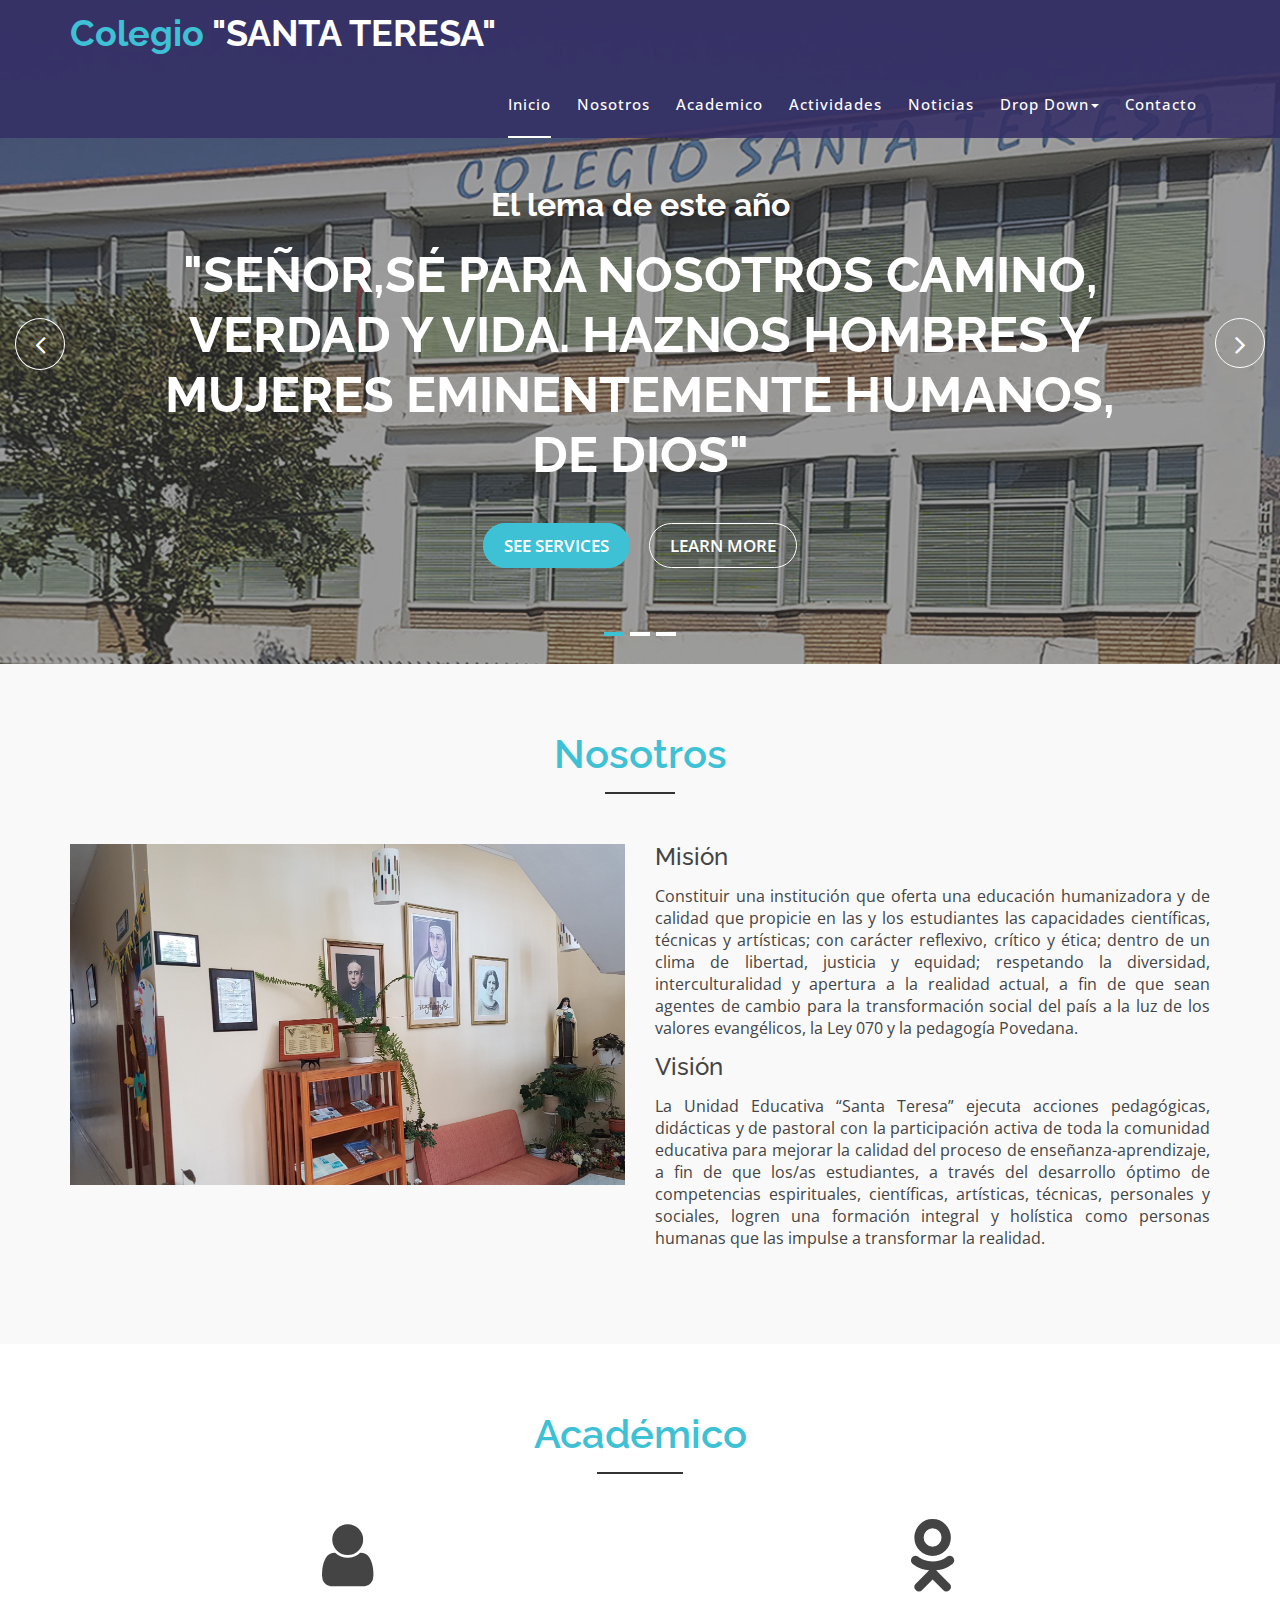
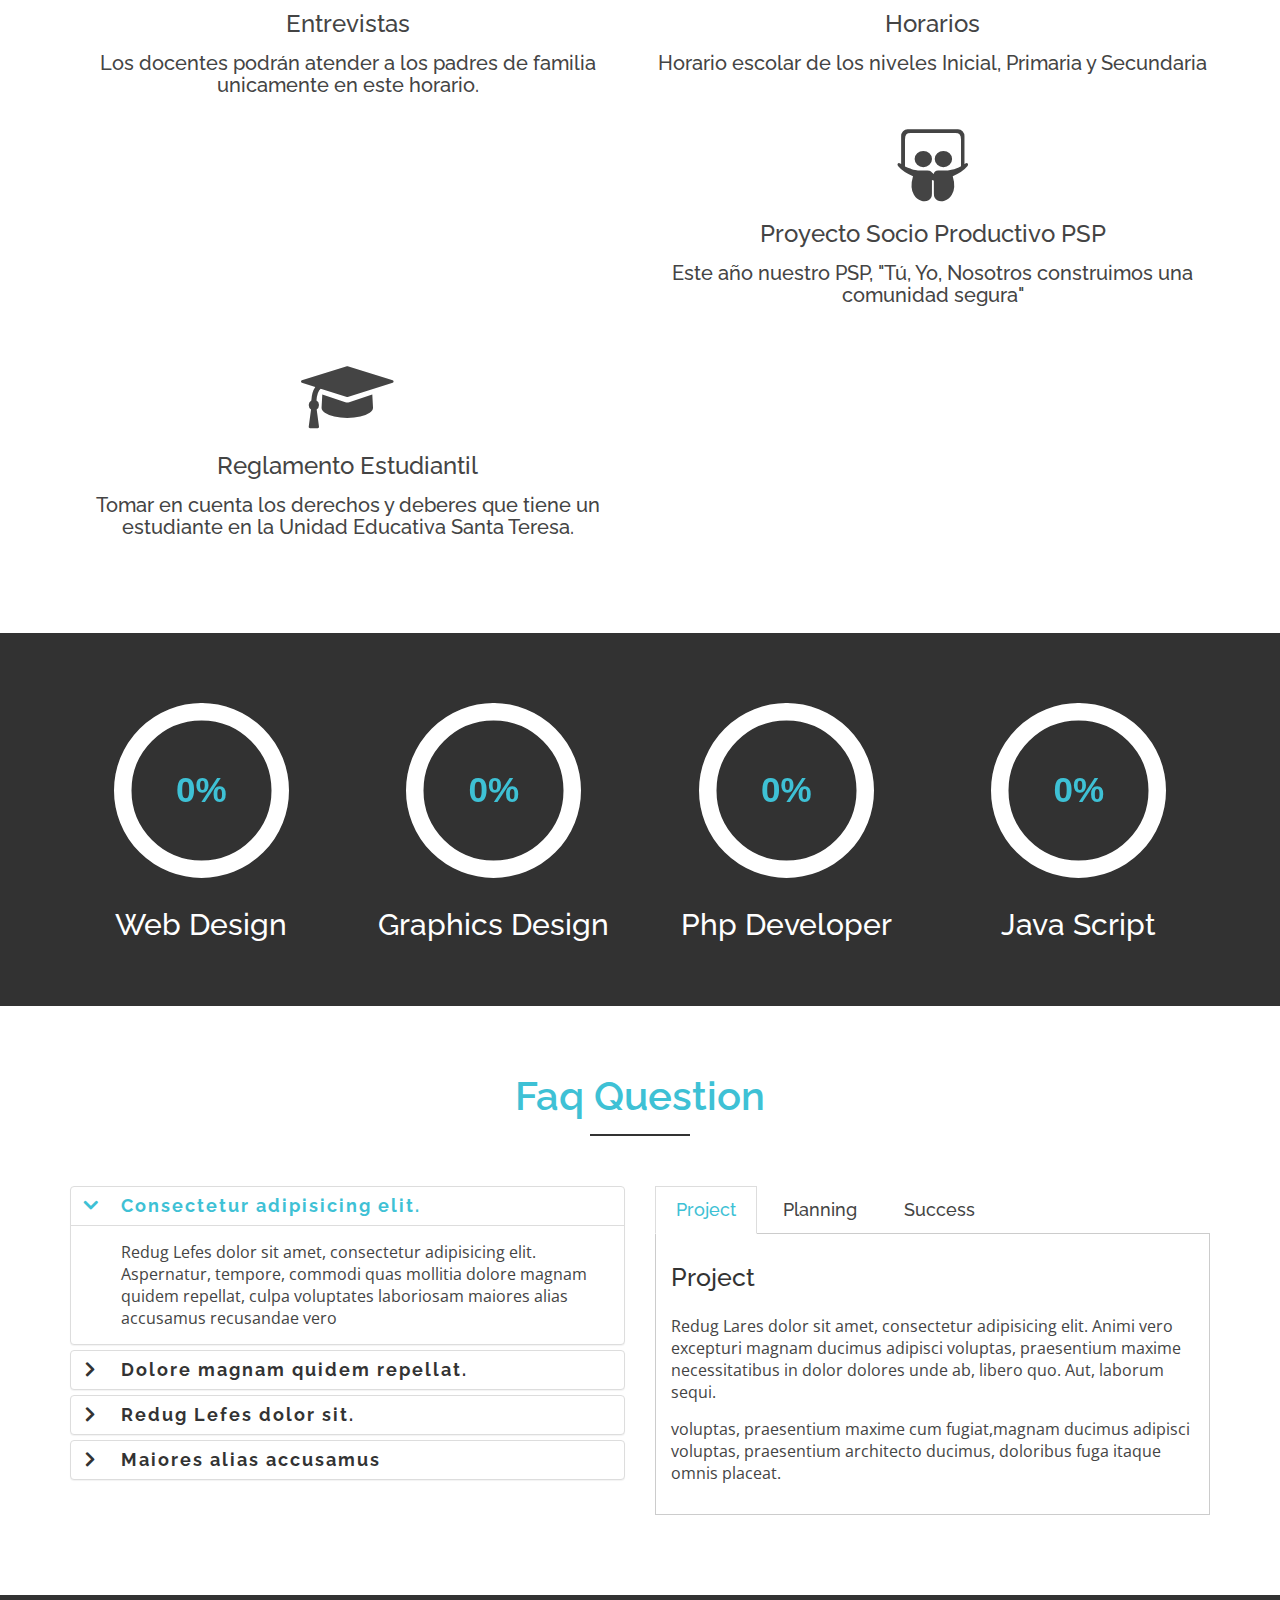
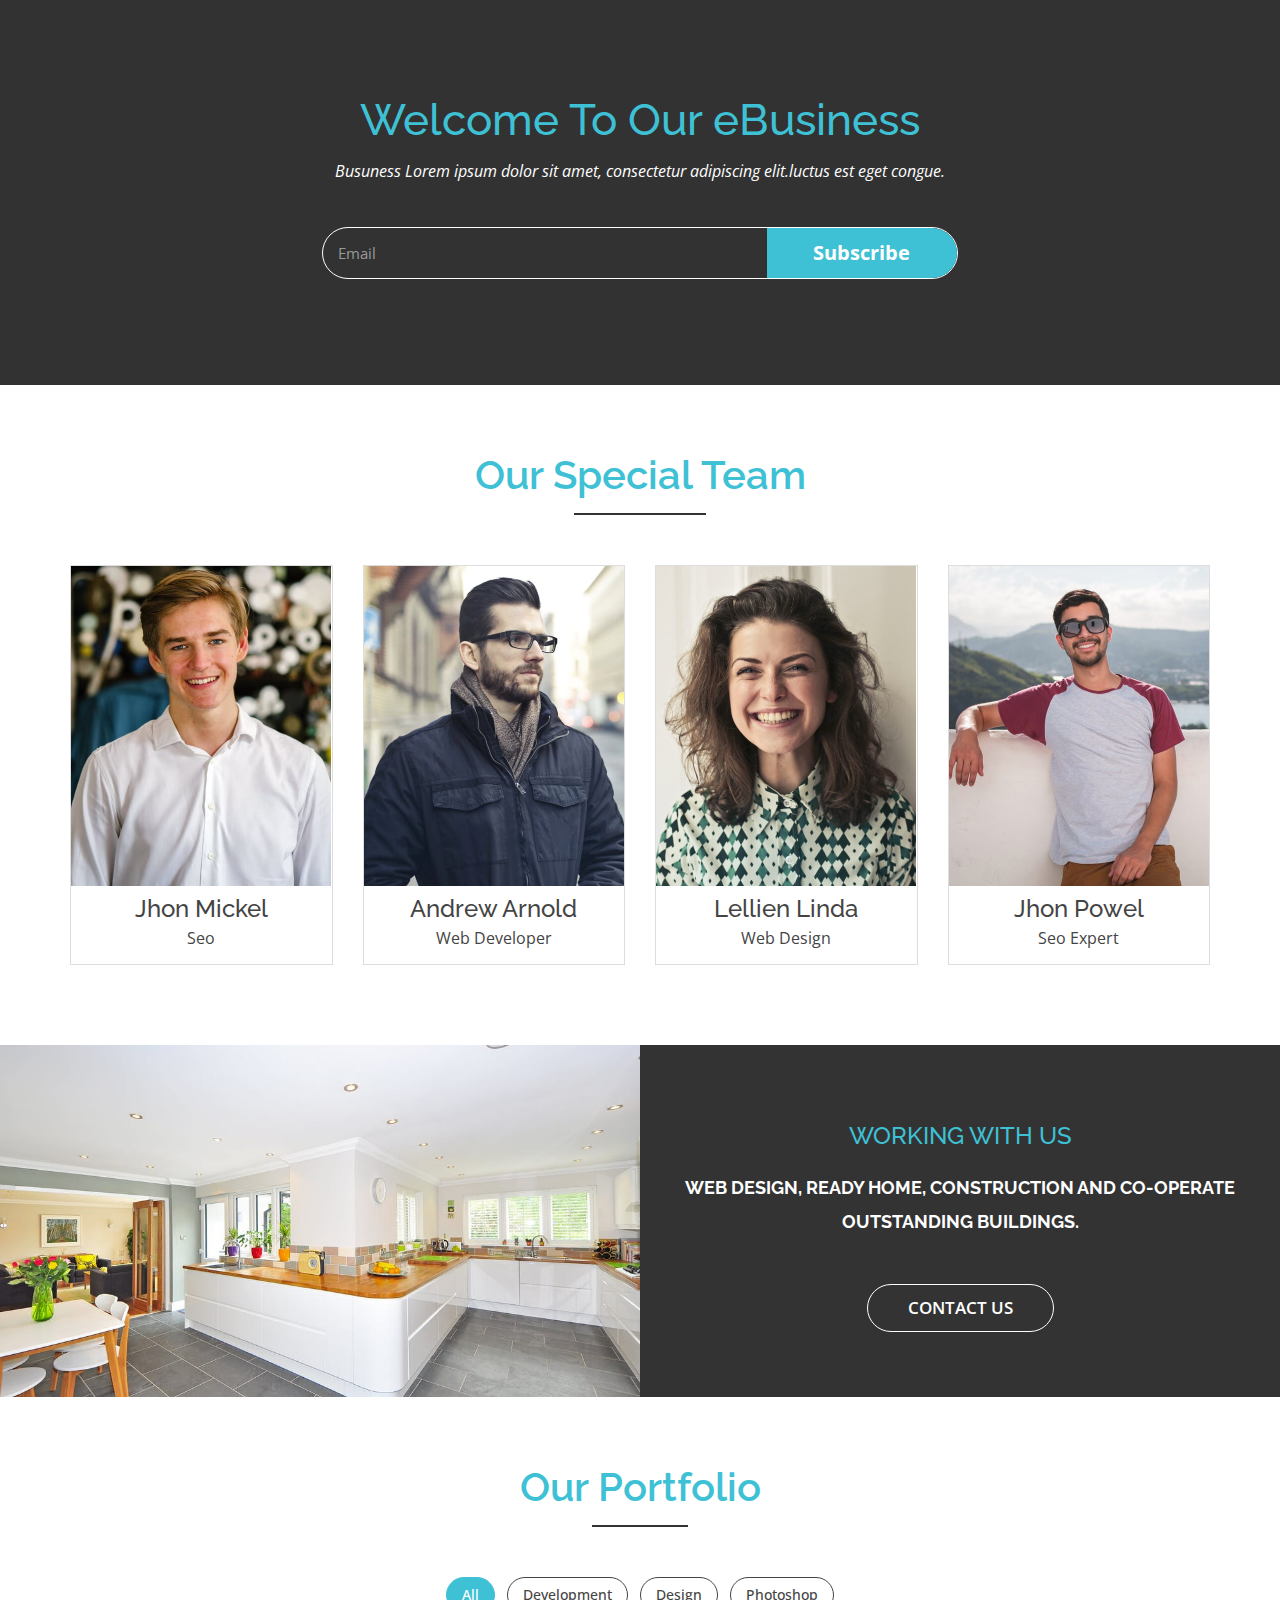
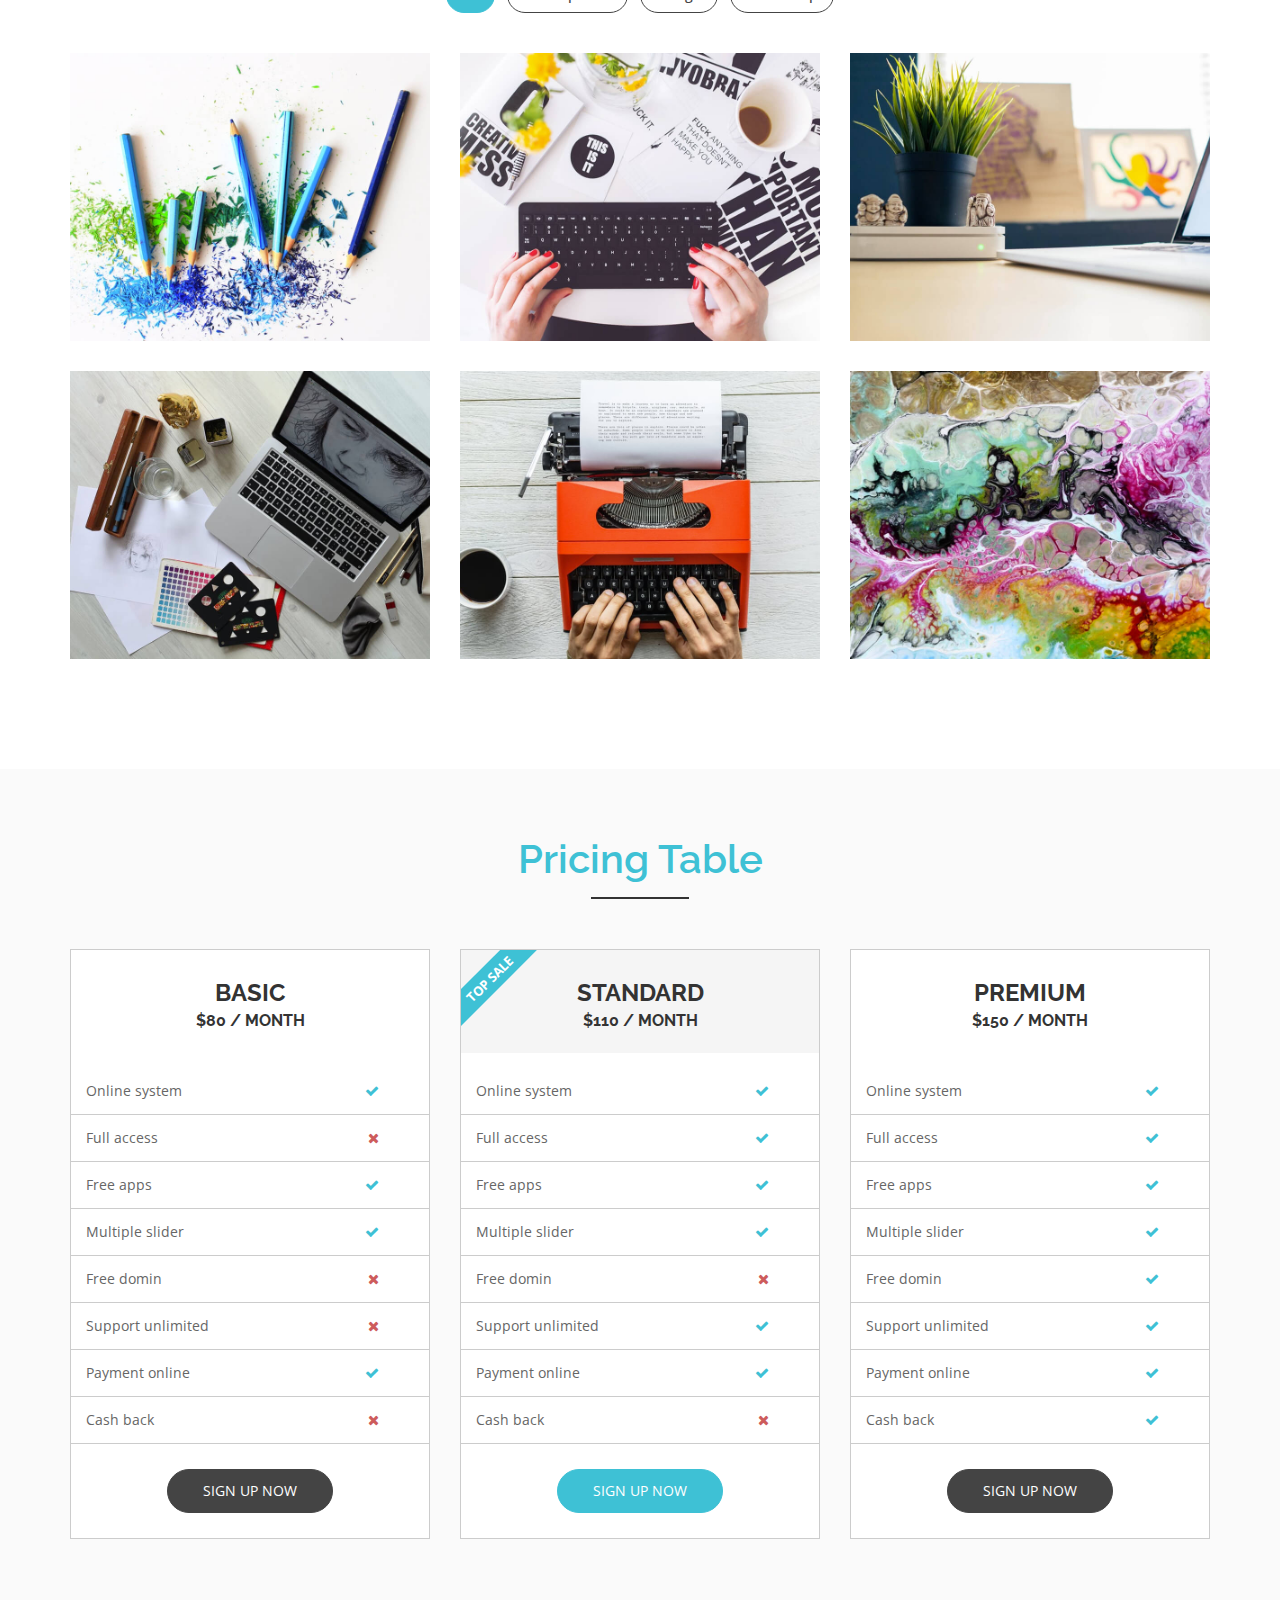
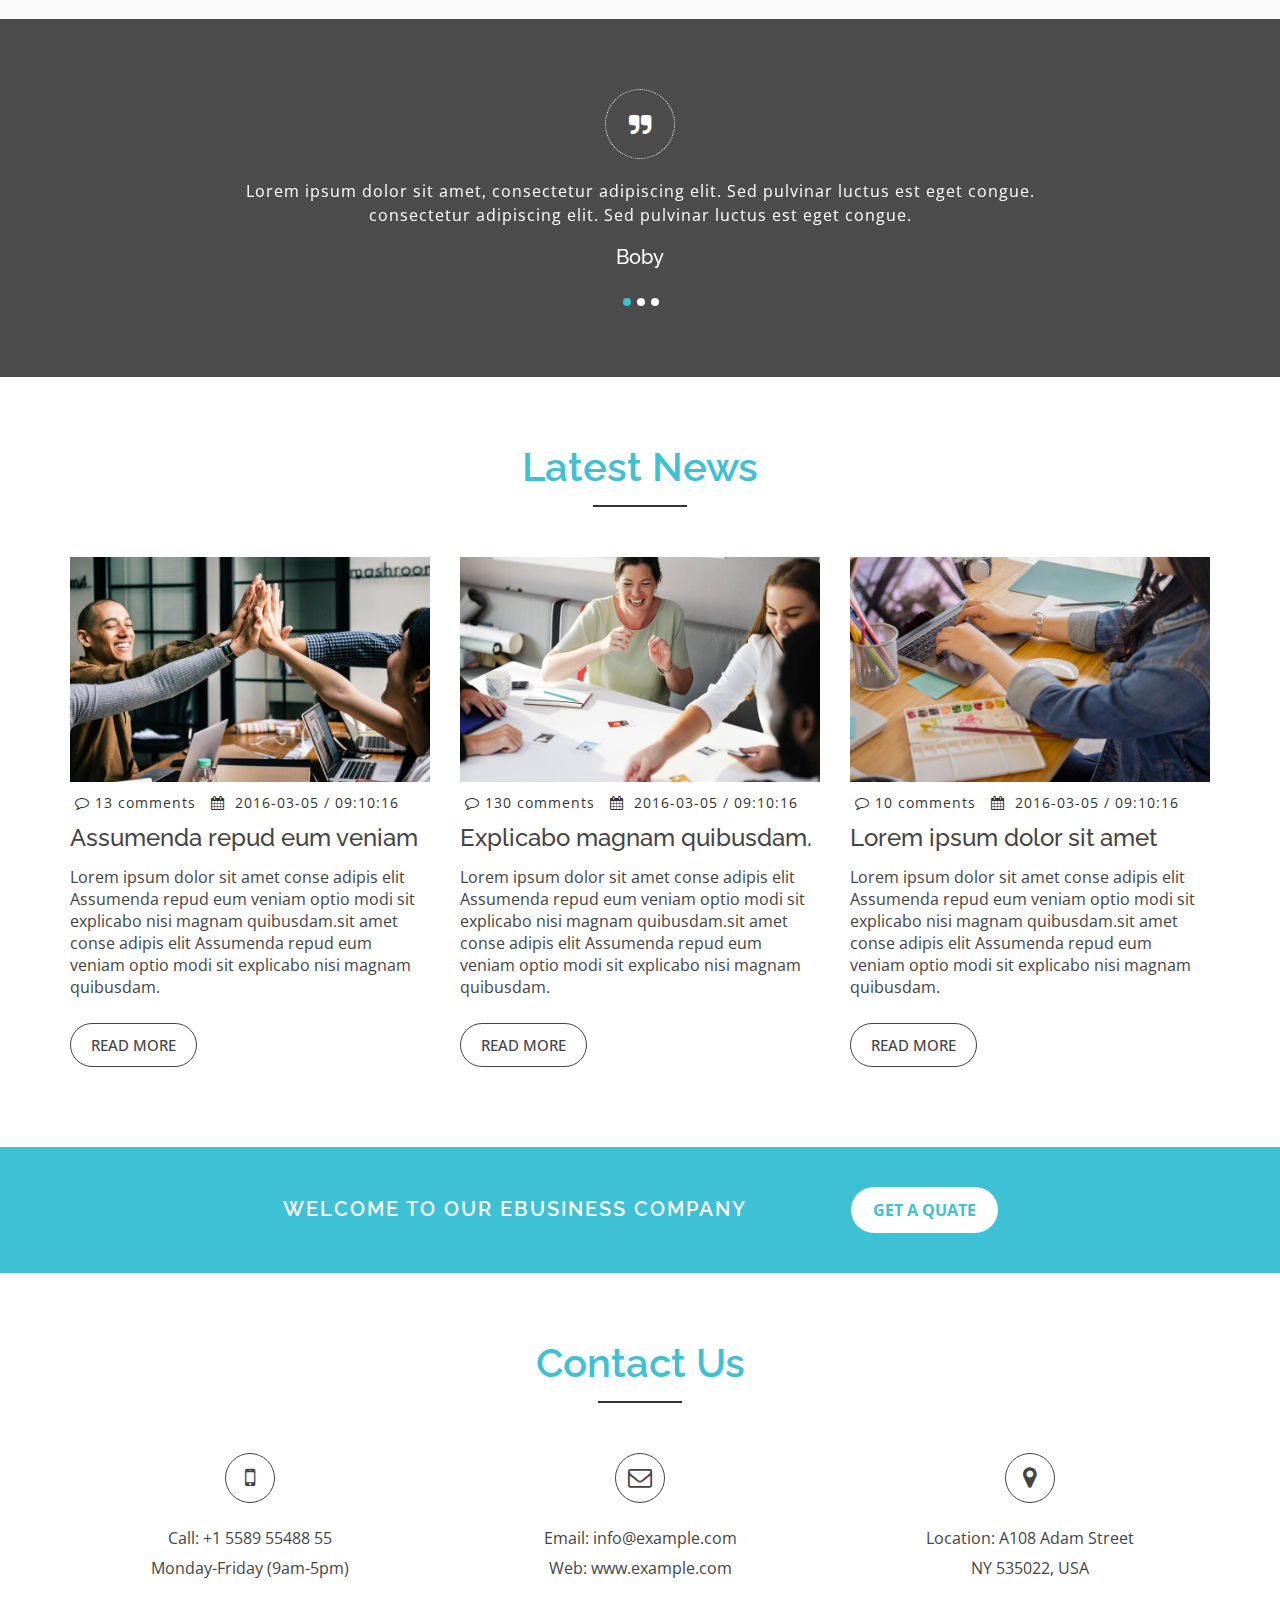
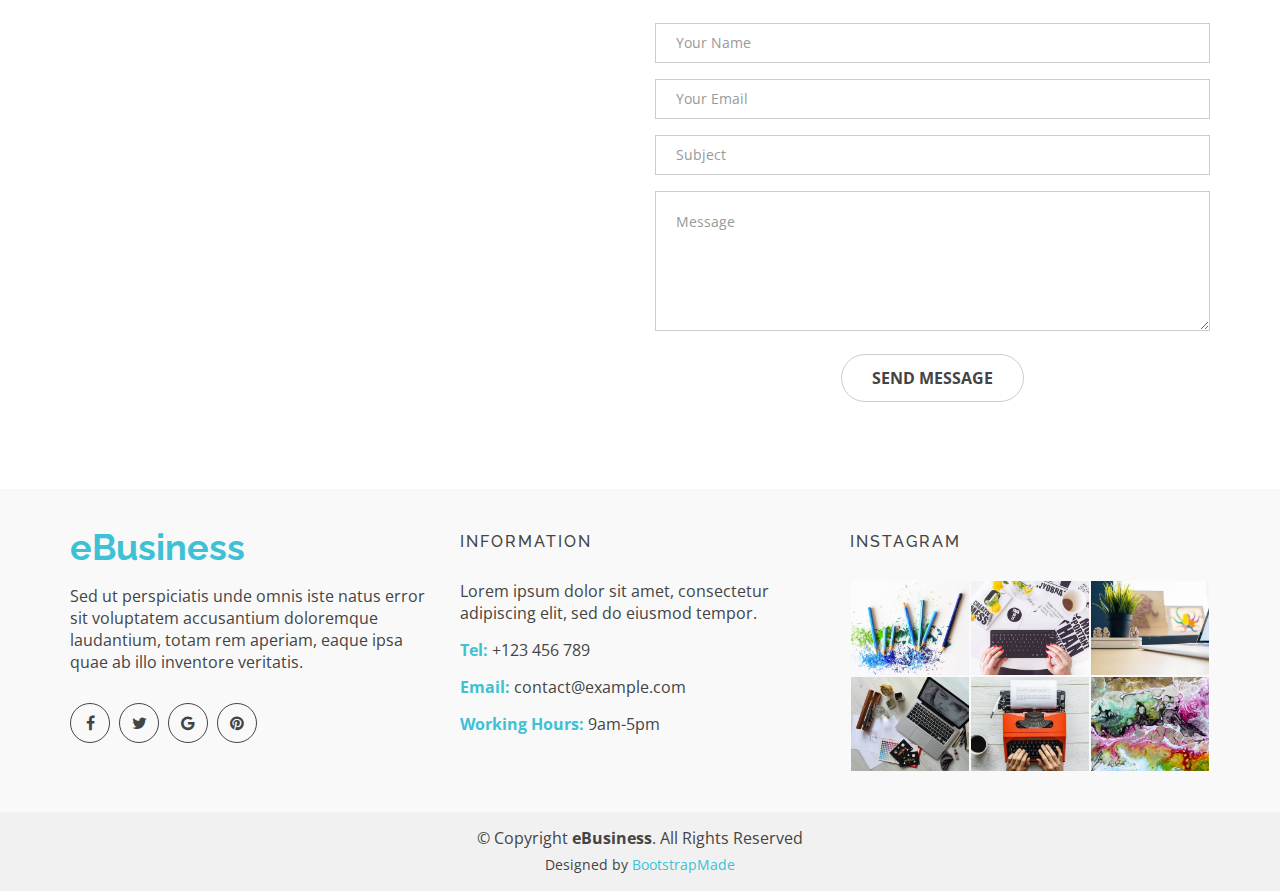
<file: index.html>
<!doctype html>
<html lang="en">
<head>
  <meta charset="utf-8">
  <title>Colegio "Santa Teresa"</title>
  <meta content="width=device-width, initial-scale=1.0" name="viewport">
  <meta content="" name="keywords">
  <meta content="" name="description">

  <!-- Favicons -->
  <link href="img/st_ban.png" rel="icon">
  <link href="img/st_ban.png" rel="apple-touch-icon">

  <!-- Google Fonts -->
  <link href="https://fonts.googleapis.com/css?family=Open+Sans:300,400,400i,600,700|Raleway:300,400,400i,500,500i,700,800,900" rel="stylesheet">

  <!-- Bootstrap CSS File -->
  <link href="lib/bootstrap/css/bootstrap.min.css" rel="stylesheet">

  <!-- Libraries CSS Files -->
  <link href="lib/nivo-slider/css/nivo-slider.css" rel="stylesheet">
  <link href="lib/owlcarousel/owl.carousel.css" rel="stylesheet">
  <link href="lib/owlcarousel/owl.transitions.css" rel="stylesheet">
  <link href="lib/font-awesome/css/font-awesome.min.css" rel="stylesheet">
  <link href="lib/animate/animate.min.css" rel="stylesheet">
  <link href="lib/venobox/venobox.css" rel="stylesheet">

  <!-- Nivo Slider Theme -->
  <link href="css/nivo-slider-theme.css" rel="stylesheet">

  <!-- Main Stylesheet File -->
  <link href="css/style.css" rel="stylesheet">
  <link href="css/styleST.css" rel="stylesheet">

  <!-- Responsive Stylesheet File -->
  <link href="css/responsive.css" rel="stylesheet">

  <!-- =======================================================
    Theme Name: eBusiness
    Theme URL: https://bootstrapmade.com/ebusiness-bootstrap-corporate-template/
    Author: BootstrapMade.com
    License: https://bootstrapmade.com/license/
  ======================================================= -->
</head>

<body data-spy="scroll" data-target="#navbar-example">

  <div id="preloader"></div>

  <header>
    <!-- header-area start -->
    <div id="sticker" class="header-area">
      <div class="container">
        <div class="row">
          <div class="col-md-12 col-sm-12">

            <!-- Navigation -->
            <nav class="navbar navbar-default">
              <!-- Brand and toggle get grouped for better mobile display -->
              <div class="navbar-header">
                <button type="button" class="navbar-toggle collapsed" data-toggle="collapse" data-target=".bs-example-navbar-collapse-1" aria-expanded="false">
										<span class="sr-only">Toggle navigation</span>
										<span class="icon-bar"></span>
										<span class="icon-bar"></span>
										<span class="icon-bar"></span>
									</button>
                <!-- Brand -->
                <a class="navbar-brand page-scroll sticky-logo" href="index.html">
                  <h1><span>Colegio </span>"SANTA TERESA"</h1>
                  <!-- Uncomment below if you prefer to use an image logo -->
                  <!-- <img src="img/logo.png" alt="" title=""> -->
								</a>
              </div>
              <!-- Collect the nav links, forms, and other content for toggling -->
              <div class="collapse navbar-collapse main-menu bs-example-navbar-collapse-1" id="navbar-example">
                <ul class="nav navbar-nav navbar-right">
                  <li class="active">
                    <a class="page-scroll" href="#home">Inicio</a>
                  </li>
                  <li>
                    <a class="page-scroll" href="#about">Nosotros</a>
                  </li>
                  <li>
                    <a class="page-scroll" href="#services">Academico</a>
                  </li>
                  <li>
                    <a class="page-scroll" href="#team">Actividades</a>
                  </li>
                  <li>
                    <a class="page-scroll" href="#portfolio">Noticias</a>
                  </li>

                  <li class="dropdown"><a href="#" class="dropdown-toggle" data-toggle="dropdown">Drop Down<span class="caret"></span></a>
                    <ul class="dropdown-menu" role="menu">
                      <li><a href=# >Drop Down 1</a></li>
                      <li><a href=# >Drop Down 2</a></li>
                    </ul> 
                  </li>

                   <li>
                    <a class="page-scroll" href="#contact">Contacto</a>
                  </li>
                </ul>
              </div>
              <!-- navbar-collapse -->
            </nav>
            <!-- END: Navigation -->
          </div>
        </div>
      </div>
    </div>
    <!-- header-area end -->
  </header>
  <!-- header end -->

  <!-- Start Slider Area -->
  <div id="home" class="slider-area">
    <div class="bend niceties preview-2">
      <div id="ensign-nivoslider" class="slides">
        <img src="img/slider/sliderst1.jpg" alt="" title="#slider-direction-1" />
        <img src="img/slider/sliderst2.jpg" alt="" title="#slider-direction-2" />
        <img src="img/slider/sliderst3.jpg" alt="" title="#slider-direction-3" />
      </div>

      <!-- direction 1 -->
      <div id="slider-direction-1" class="slider-direction slider-one">
        <div class="container">
          <div class="row">
            <div class="col-md-12 col-sm-12 col-xs-12">
              <div class="slider-content">
                <!-- layer 1 -->
                <div class="layer-1-1 hidden-xs wow slideInDown" data-wow-duration="2s" data-wow-delay=".2s">
                  <h2 class="title1">El lema de este año</h2>
                </div>
                <!-- layer 2 -->
                <div class="layer-1-2 wow slideInUp" data-wow-duration="2s" data-wow-delay=".1s">
                  <h1 class="title2">"SEÑOR,SÉ PARA NOSOTROS CAMINO, VERDAD Y VIDA. HAZNOS HOMBRES Y MUJERES EMINENTEMENTE HUMANOS, DE DIOS"</h1>
                </div>
                <!-- layer 3 -->
                <div class="layer-1-3 hidden-xs wow slideInUp" data-wow-duration="2s" data-wow-delay=".2s">
                  <a class="ready-btn right-btn page-scroll" href="#services">See Services</a>
                  <a class="ready-btn page-scroll" href="#about">Learn More</a>
                </div>
              </div>
            </div>
          </div>
        </div>
      </div>

      <!-- direction 2 -->
      <div id="slider-direction-2" class="slider-direction slider-two">
        <div class="container">
          <div class="row">
            <div class="col-md-12 col-sm-12 col-xs-12">
              <div class="slider-content text-center">
                <!-- layer 1 -->
                <div class="layer-1-1 hidden-xs wow slideInUp" data-wow-duration="2s" data-wow-delay=".2s">
                  <h2 class="title1">El lema de este año</h2>
                </div>
                <!-- layer 2 -->
                <div class="layer-1-2 wow slideInUp" data-wow-duration="2s" data-wow-delay=".1s">
                  <h1 class="title2">"SEÑOR,SÉ PARA NOSOTROS CAMINO, VERDAD Y VIDA. HAZNOS HOMBRES Y MUJERES EMINENTEMENTE HUMANOS, DE DIOS"</h1>
                </div>
                <!-- layer 3 -->
                <div class="layer-1-3 hidden-xs wow slideInUp" data-wow-duration="2s" data-wow-delay=".2s">
                  <a class="ready-btn right-btn page-scroll" href="#services">See Services</a>
                  <a class="ready-btn page-scroll" href="#about">Learn More</a>
                </div>
              </div>
            </div>
          </div>
        </div>
      </div>

      <!-- direction 3 -->
      <div id="slider-direction-3" class="slider-direction slider-two">
        <div class="container">
          <div class="row">
            <div class="col-md-12 col-sm-12 col-xs-12">
              <div class="slider-content">
                <!-- layer 1 -->
                <div class="layer-1-1 hidden-xs wow slideInUp" data-wow-duration="2s" data-wow-delay=".2s">
                  <h2 class="title1">El lema de este año </h2>
                </div>
                <!-- layer 2 -->
                <div class="layer-1-2 wow slideInUp" data-wow-duration="2s" data-wow-delay=".1s">
                  <h1 class="title2">"SEÑOR,SÉ PARA NOSOTROS CAMINO, VERDAD Y VIDA. HAZNOS HOMBRES Y MUJERES EMINENTEMENTE HUMANOS, DE DIOS"</h1>
                </div>
                <!-- layer 3 -->
                <div class="layer-1-3 hidden-xs wow slideInUp" data-wow-duration="2s" data-wow-delay=".2s">
                  <a class="ready-btn right-btn page-scroll" href="#services">See Services</a>
                  <a class="ready-btn page-scroll" href="#about">Learn More</a>
                </div>
              </div>
            </div>
          </div>
        </div>
      </div>
    </div>
  </div>
  <!-- End Slider Area -->

  <!-- Start About area -->
  <div id="about" class="about-area area-padding">
    <div class="container">
      <div class="row">
        <div class="col-md-12 col-sm-12 col-xs-12">
          <div class="section-headline text-center">
            <h2>Nosotros</h2>
          </div>
        </div>
      </div>
      <div class="row">
        <!-- single-well start-->
        <div class="col-md-6 col-sm-6 col-xs-12">
          <div class="well-left">
            <div class="single-well">
              <a href="#">
								  <img src="img/about/3.jpg" alt="">
								</a>
            </div>
          </div>
        </div>
        <!-- single-well end-->
        <div class="col-md-6 col-sm-6 col-xs-12">
          <div class="well-middle">
            <div class="single-well">
              
                <h4>Misión</h4>
              </a>
              <p align="justify">
                Constituir una institución que oferta una educación humanizadora y de calidad que propicie en las y los estudiantes las 
                capacidades científicas, técnicas y artísticas; con carácter reflexivo, crítico y ética; dentro de un clima de libertad,
                 justicia y equidad; respetando la diversidad, interculturalidad y apertura a la realidad actual,
                 a fin de que sean agentes de cambio para la transformación social del país a la luz de los valores evangélicos, 
                 la Ley 070 y la pedagogía Povedana.

              </p>
            </div>
          </div>
        </div>
        <div class="col-md-6 col-sm-6 col-xs-12" >
          <div class="well-middle">
            <div class="single-well">
              
                <h4>Visión</h4>
              </a>
              <p align="justify">
                La Unidad Educativa “Santa Teresa” ejecuta acciones pedagógicas, didácticas y de pastoral con la participación activa de 
                toda la comunidad educativa para mejorar la calidad del proceso de enseñanza-aprendizaje, a fin de que los/as estudiantes, 
                a través del desarrollo óptimo de competencias espirituales, científicas, artísticas, técnicas, personales y sociales, 
                logren una formación integral y holística como personas humanas que las impulse a transformar la realidad.

              </p>
                                       
            </div>
          </div>
        </div>
        <!-- End col-->
      </div>
    </div>
  </div>
    <!-- End About area -->

  <!-- Start Service area -->
  <div id="services" class="services-area area-padding">
    <div class="container">
      <div class="row">
        <div class="col-md-12 col-sm-12 col-xs-12">
          <div class="section-headline services-head text-center">
            <h2>Académico</h2>
          </div>
        </div>
      </div>
      <div class="row text-center">
        <div class="services-contents">
          <!-- Start Left services -->
          <div class="col-md-6 col-sm-6 col-xs-12">
            <div class="about-move">
              <div class="services-details">
                <div class="single-services">
                  <a class="services-icon" href="">
                    <i class="fa fa-user fa-2x"></i>

										</a>
                  <h4>Entrevistas</h4>
                  <h5>
                    Los docentes podrán atender a los padres de familia unicamente en este horario.
                  </h5>
                </div>
              </div>
              <!-- end about-details -->
            </div>
          </div>
          <div class="col-md-6 col-sm-6 col-xs-12">
            <div class="about-move">
              <div class="services-details">
                <div class="single-services">
                  <a class="services-icon" href="H:\sitioweb\documentos\HORARIO2019.pdf">
											<i class="fa fa-odnoklassniki fa-2x"></i>
										</a>
                  <h4>Horarios</h4>
                  <h5>
                    Horario escolar de los niveles Inicial, Primaria y Secundaria
                  </h5>
                </div>
              </div>
              <!-- end about-details -->
            </div>
          </div>
          
          <div class="col-md-6 col-sm-6 col-xs-12">
            <div class="about-move">
              <div class="services-details">
                <div class="single-services">
                  <a class="services-icon" href="#">
											<i class="fa fa-slideshare fa-2x"></i>
										</a>
                  <h4>Proyecto Socio Productivo PSP</h4>
                  <H5>
                    Este año nuestro PSP, "Tú, Yo, Nosotros construimos una comunidad segura"
                  </H5>
                </div>
              </div>
              <!-- end about-details -->
            </div>
          </div>
          <div class="col-md-6 col-sm-6 col-xs-12">
            <div class="about-move">
              <div class="services-details">
                <div class="single-services">
                  <a class="services-icon" href="#">
											<i class="fa fa-graduation-cap fa-2x"></i>
										</a>
                  <h4>Reglamento Estudiantil</h4>
                  <h5>
                    Tomar en cuenta los derechos y deberes que tiene un estudiante en la Unidad Educativa Santa Teresa.
                  </h5>
                </div>
              </div>
              <!-- end about-details -->
            </div>
          </div>
          
          
              <!-- end about-details -->
            </div>
          </div>
        </div>
      </div>
    </div>
  </div>
  <!-- End Service area -->

  <!-- our-skill-area start -->
  <div class="our-skill-area fix hidden-sm">
    <div class="test-overly"></div>
    <div class="skill-bg area-padding-2">
      <div class="container">
        <!-- section-heading end -->
        <div class="row">
          <div class="skill-text">
            <!-- single-skill start -->
            <div class="col-xs-12 col-sm-3 col-md-3 text-center">
              <div class="single-skill">
                <div class="progress-circular">
                  <input type="text" class="knob" value="0" data-rel="95" data-linecap="round" data-width="175" data-bgcolor="#fff" data-fgcolor="#3EC1D5" data-thickness=".20" data-readonly="true" disabled>
                  <h3 class="progress-h4">Web Design</h3>
                </div>
              </div>
            </div>
            <!-- single-skill end -->
            <!-- single-skill start -->
            <div class="col-xs-12 col-sm-3 col-md-3 text-center">
              <div class="single-skill">
                <div class="progress-circular">
                  <input type="text" class="knob" value="0" data-rel="85" data-linecap="round" data-width="175" data-bgcolor="#fff" data-fgcolor="#3EC1D5" data-thickness=".20" data-readonly="true" disabled>
                  <h3 class="progress-h4">Graphics Design</h3>
                </div>
              </div>
            </div>
            <!-- single-skill end -->
            <!-- single-skill start -->
            <div class="col-xs-12 col-sm-3 col-md-3 text-center">
              <div class="single-skill">
                <div class="progress-circular">
                  <input type="text" class="knob" value="0" data-rel="75" data-linecap="round" data-width="175" data-bgcolor="#fff" data-fgcolor="#3EC1D5" data-thickness=".20" data-readonly="true" disabled>
                  <h3 class="progress-h4">Php Developer</h3>
                </div>
              </div>
            </div>
            <!-- single-skill end -->
            <!-- single-skill start -->
            <div class="col-xs-12 col-sm-3 col-md-3 text-center">
              <div class="single-skill">
                <div class="progress-circular">
                  <input type="text" class="knob" value="0" data-rel="65" data-linecap="round" data-width="175" data-bgcolor="#fff" data-fgcolor="#3EC1D5" data-thickness=".20" data-readonly="true" disabled>
                  <h3 class="progress-h4">Java Script</h3>
                </div>
              </div>
            </div>
            <!-- single-skill end -->
          </div>
        </div>
      </div>
    </div>
  </div>
  <!-- our-skill-area end -->

  <!-- Faq area start -->
  <div class="faq-area area-padding">
    <div class="container">
      <div class="row">
        <div class="col-md-12 col-sm-12 col-xs-12">
          <div class="section-headline text-center">
            <h2>Faq Question</h2>
          </div>
        </div>
      </div>
      <div class="row">
        <div class="col-md-6 col-sm-6 col-xs-12">
          <div class="faq-details">
            <div class="panel-group" id="accordion">
              <!-- Panel Default -->
              <div class="panel panel-default">
                <div class="panel-heading">
                  <h4 class="check-title">
											<a data-toggle="collapse" class="active" data-parent="#accordion" href="#check1">
                                                <span class="acc-icons"></span>Consectetur adipisicing elit.
											</a>
										</h4>
                </div>
                <div id="check1" class="panel-collapse collapse in">
                  <div class="panel-body">
                    <p>
                      Redug Lefes dolor sit amet, consectetur adipisicing elit. Aspernatur, tempore, commodi quas mollitia dolore magnam quidem repellat, culpa voluptates laboriosam maiores alias accusamus recusandae vero
                    </p>
                  </div>
                </div>
              </div>
              <!-- End Panel Default -->
              <!-- Panel Default -->
              <div class="panel panel-default">
                <div class="panel-heading">
                  <h4 class="check-title">
											<a data-toggle="collapse" data-parent="#accordion" href="#check2">
                                                <span class="acc-icons"></span> Dolore magnam quidem repellat.
											</a>
										</h4>
                </div>
                <div id="check2" class="panel-collapse collapse">
                  <div class="panel-body">
                    <p>
                      Redug Lefes dolor sit amet, consectetur adipisicing elit. Aspernatur, tempore, commodi quas mollitia dolore magnam quidem repellat, culpa voluptates laboriosam maiores alias accusamus recusandae vero aperiam sint nulla beatae eos.
                    </p>
                  </div>
                </div>
              </div>
              <!-- End Panel Default -->
              <!-- Panel Default -->
              <div class="panel panel-default">
                <div class="panel-heading">
                  <h4 class="check-title">
											<a data-toggle="collapse" data-parent="#accordion" href="#check3">
                                                <span class="acc-icons"></span>Redug Lefes dolor sit.
											</a>
										</h4>
                </div>
                <div id="check3" class="panel-collapse collapse ">
                  <div class="panel-body">
                    <p>
                      Redug Lefes dolor sit amet, consectetur adipisicing elit. Aspernatur, tempore, commodi quas mollitia dolore magnam quidem repellat, culpa voluptates laboriosam maiores alias accusamus recusandae vero aperiam sint nulla beatae eos.
                    </p>
                  </div>
                </div>
              </div>
              <!-- End Panel Default -->
              <!-- Panel Default -->
              <div class="panel panel-default">
                <div class="panel-heading">
                  <h4 class="check-title">
											<a data-toggle="collapse" data-parent="#accordion" href="#check4">
                                                <span class="acc-icons"></span>Maiores alias accusamus
											</a>
										</h4>
                </div>
                <div id="check4" class="panel-collapse collapse">
                  <div class="panel-body">
                    <p>
                      Redug Lefes dolor sit amet, consectetur adipisicing elit. Aspernatur, tempore, commodi quas mollitia dolore magnam quidem repellat, culpa voluptates laboriosam maiores alias accusamus recusandae vero aperiam sint nulla beatae eos.
                    </p>
                  </div>
                </div>
              </div>
              <!-- End Panel Default -->
            </div>
          </div>
        </div>
        <div class="col-md-6 col-sm-6 col-xs-12">
          <div class="tab-menu">
            <!-- Nav tabs -->
            <ul class="nav nav-tabs" role="tablist">
              <li class="active">
                <a href="#p-view-1" role="tab" data-toggle="tab">Project</a>
              </li>
              <li>
                <a href="#p-view-2" role="tab" data-toggle="tab">Planning</a>
              </li>
              <li>
                <a href="#p-view-3" role="tab" data-toggle="tab">Success</a>
              </li>
            </ul>
          </div>
          <div class="tab-content">
            <div class="tab-pane active" id="p-view-1">
              <div class="tab-inner">
                <div class="event-content head-team">
                  <h4>Project</h4>
                  <p>
                    Redug Lares dolor sit amet, consectetur adipisicing elit. Animi vero excepturi magnam ducimus adipisci voluptas, praesentium maxime necessitatibus in dolor dolores unde ab, libero quo. Aut, laborum sequi.
                  </p>
                  <p>
                    voluptas, praesentium maxime cum fugiat,magnam ducimus adipisci voluptas, praesentium architecto ducimus, doloribus fuga itaque omnis placeat.
                  </p>
                </div>
              </div>
            </div>
            <div class="tab-pane" id="p-view-2">
              <div class="tab-inner">
                <div class="event-content head-team">
                  <h4>Planning</h4>
                  <p>
                    voluptas, praesentium maxime cum fugiat,magnam ducimus adipisci voluptas, praesentium architecto ducimus, doloribus fuga itaque omnis.
                  </p>
                  <p>
                    Redug Lares dolor sit amet, consectetur adipisicing elit. Animi vero excepturi magnam ducimus adipisci voluptas, praesentium maxime necessitatibus in dolor dolores unde ab, libero quo. Aut.
                  </p>
                </div>
              </div>
            </div>
            <div class="tab-pane" id="p-view-3">
              <div class="tab-inner">
                <div class="event-content head-team">
                  <h4>Success</h4>
                  <p>
                    voluptas, praesentium maxime cum fugiat,magnam ducimus adipisci voluptas, praesentium architecto ducimus, doloribus fuga itaque omnis placeat.
                  </p>
                  <p>
                    voluptas, praesentium maxime cum fugiat,magnam ducimus adipisci voluptas, praesentium architecto ducimus, doloribus fuga itaque omnis.
                  </p>
                </div>
              </div>
            </div>
          </div>
        </div>
      </div>
      <!-- end Row -->
    </div>
  </div>
  <!-- End Faq Area -->

  <!-- Start Wellcome Area -->
  <div class="wellcome-area">
    <div class="well-bg">
      <div class="test-overly"></div>
      <div class="container">
        <div class="row">
          <div class="col-md-12 col-sm-12 col-xs-12">
            <div class="wellcome-text">
              <div class="well-text text-center">
                <h2>Welcome To Our eBusiness</h2>
                <p>
                  Busuness Lorem ipsum dolor sit amet, consectetur adipiscing elit.luctus est eget congue.
                </p>
                <div class="subs-feilds">
                  <div class="suscribe-input">
                    <input type="email" class="email form-control width-80" id="sus_email" placeholder="Email">
                    <button type="submit" id="sus_submit" class="add-btn width-20">Subscribe</button>
                    <div id="msg_Submit" class="h3 text-center hidden"></div>
                  </div>
                </div>
              </div>
            </div>
          </div>
        </div>
      </div>
    </div>
  </div>
  <!-- End Wellcome Area -->

  <!-- Start team Area -->
  <div id="team" class="our-team-area area-padding">
    <div class="container">
      <div class="row">
        <div class="col-md-12 col-sm-12 col-xs-12">
          <div class="section-headline text-center">
            <h2>Our special Team</h2>
          </div>
        </div>
      </div>
      <div class="row">
        <div class="team-top">
          <div class="col-md-3 col-sm-3 col-xs-12">
            <div class="single-team-member">
              <div class="team-img">
                <a href="#">
										<img src="img/team/1.jpg" alt="">
									</a>
                <div class="team-social-icon text-center">
                  <ul>
                    <li>
                      <a href="#">
													<i class="fa fa-facebook"></i>
												</a>
                    </li>
                    <li>
                      <a href="#">
													<i class="fa fa-twitter"></i>
												</a>
                    </li>
                    <li>
                      <a href="#">
													<i class="fa fa-instagram"></i>
												</a>
                    </li>
                  </ul>
                </div>
              </div>
              <div class="team-content text-center">
                <h4>Jhon Mickel</h4>
                <p>Seo</p>
              </div>
            </div>
          </div>
          <!-- End column -->
          <div class="col-md-3 col-sm-3 col-xs-12">
            <div class="single-team-member">
              <div class="team-img">
                <a href="#">
										<img src="img/team/2.jpg" alt="">
									</a>
                <div class="team-social-icon text-center">
                  <ul>
                    <li>
                      <a href="#">
													<i class="fa fa-facebook"></i>
												</a>
                    </li>
                    <li>
                      <a href="#">
													<i class="fa fa-twitter"></i>
												</a>
                    </li>
                    <li>
                      <a href="#">
													<i class="fa fa-instagram"></i>
												</a>
                    </li>
                  </ul>
                </div>
              </div>
              <div class="team-content text-center">
                <h4>Andrew Arnold</h4>
                <p>Web Developer</p>
              </div>
            </div>
          </div>
          <!-- End column -->
          <div class="col-md-3 col-sm-3 col-xs-12">
            <div class="single-team-member">
              <div class="team-img">
                <a href="#">
										<img src="img/team/3.jpg" alt="">
									</a>
                <div class="team-social-icon text-center">
                  <ul>
                    <li>
                      <a href="#">
													<i class="fa fa-facebook"></i>
												</a>
                    </li>
                    <li>
                      <a href="#">
													<i class="fa fa-twitter"></i>
												</a>
                    </li>
                    <li>
                      <a href="#">
													<i class="fa fa-instagram"></i>
												</a>
                    </li>
                  </ul>
                </div>
              </div>
              <div class="team-content text-center">
                <h4>Lellien Linda</h4>
                <p>Web Design</p>
              </div>
            </div>
          </div>
          <!-- End column -->
          <div class="col-md-3 col-sm-3 col-xs-12">
            <div class="single-team-member">
              <div class="team-img">
                <a href="#">
										<img src="img/team/4.jpg" alt="">
									</a>
                <div class="team-social-icon text-center">
                  <ul>
                    <li>
                      <a href="#">
													<i class="fa fa-facebook"></i>
												</a>
                    </li>
                    <li>
                      <a href="#">
													<i class="fa fa-twitter"></i>
												</a>
                    </li>
                    <li>
                      <a href="#">
													<i class="fa fa-instagram"></i>
												</a>
                    </li>
                  </ul>
                </div>
              </div>
              <div class="team-content text-center">
                <h4>Jhon Powel</h4>
                <p>Seo Expert</p>
              </div>
            </div>
          </div>
          <!-- End column -->
        </div>
      </div>
    </div>
  </div>
  <!-- End Team Area -->

  <!-- Start reviews Area -->
  <div class="reviews-area hidden-xs">
    <div class="work-us">
      <div class="work-left-text">
        <a href="#">
						<img src="img/about/2.jpg" alt="">
					</a>
      </div>
      <div class="work-right-text text-center">
        <h2>working with us</h2>
        <h5>Web Design, Ready Home, Construction and Co-operate Outstanding Buildings.</h5>
        <a href="#contact" class="ready-btn">Contact us</a>
      </div>
    </div>
  </div>
  <!-- End reviews Area -->

  <!-- Start portfolio Area -->
  <div id="portfolio" class="portfolio-area area-padding fix">
    <div class="container">
      <div class="row">
        <div class="col-lg-12 col-md-12 col-sm-12 col-xs-12">
          <div class="section-headline text-center">
            <h2>Our Portfolio</h2>
          </div>
        </div>
      </div>
      <div class="row">
        <!-- Start Portfolio -page -->
        <div class="awesome-project-1 fix">
          <div class="col-lg-12 col-md-12 col-sm-12 col-xs-12">
            <div class="awesome-menu ">
              <ul class="project-menu">
                <li>
                  <a href="#" class="active" data-filter="*">All</a>
                </li>
                <li>
                  <a href="#" data-filter=".development">Development</a>
                </li>
                <li>
                  <a href="#" data-filter=".design">Design</a>
                </li>
                <li>
                  <a href="#" data-filter=".photo">Photoshop</a>
                </li>
              </ul>
            </div>
          </div>
        </div>
        <div class="awesome-project-content">
          <!-- single-awesome-project start -->
          <div class="col-md-4 col-sm-4 col-xs-12 design development">
            <div class="single-awesome-project">
              <div class="awesome-img">
                <a href="#"><img src="img/portfolio/1.jpg" alt="" /></a>
                <div class="add-actions text-center">
                  <div class="project-dec">
                    <a class="venobox" data-gall="myGallery" href="img/portfolio/1.jpg">
                      <h4>Business City</h4>
                      <span>Web Development</span>
                    </a>
                  </div>
                </div>
              </div>
            </div>
          </div>
          <!-- single-awesome-project end -->
          <!-- single-awesome-project start -->
          <div class="col-md-4 col-sm-4 col-xs-12 photo">
            <div class="single-awesome-project">
              <div class="awesome-img">
                <a href="#"><img src="img/portfolio/2.jpg" alt="" /></a>
                <div class="add-actions text-center">
                  <div class="project-dec">
                    <a class="venobox" data-gall="myGallery" href="img/portfolio/2.jpg">
                      <h4>Blue Sea</h4>
                      <span>Photosho</span>
                    </a>
                  </div>
                </div>
              </div>
            </div>
          </div>
          <!-- single-awesome-project end -->
          <!-- single-awesome-project start -->
          <div class="col-md-4 col-sm-4 col-xs-12 design">
            <div class="single-awesome-project">
              <div class="awesome-img">
                <a href="#"><img src="img/portfolio/3.jpg" alt="" /></a>
                <div class="add-actions text-center">
                  <div class="project-dec">
                    <a class="venobox" data-gall="myGallery" href="img/portfolio/3.jpg">
                      <h4>Beautiful Nature</h4>
                      <span>Web Design</span>
                    </a>
                  </div>
                </div>
              </div>
            </div>
          </div>
          <!-- single-awesome-project end -->
          <!-- single-awesome-project start -->
          <div class="col-md-4 col-sm-4 col-xs-12 photo development">
            <div class="single-awesome-project">
              <div class="awesome-img">
                <a href="#"><img src="img/portfolio/4.jpg" alt="" /></a>
                <div class="add-actions text-center">
                  <div class="project-dec">
                    <a class="venobox" data-gall="myGallery" href="img/portfolio/4.jpg">
                      <h4>Creative Team</h4>
                      <span>Web design</span>
                    </a>
                  </div>
                </div>
              </div>
            </div>
          </div>
          <!-- single-awesome-project end -->
          <!-- single-awesome-project start -->
          <div class="col-md-4 col-sm-4 col-xs-12 development">
            <div class="single-awesome-project">
              <div class="awesome-img">
                <a href="#"><img src="img/portfolio/5.jpg" alt="" /></a>
                <div class="add-actions text-center text-center">
                  <div class="project-dec">
                    <a class="venobox" data-gall="myGallery" href="img/portfolio/5.jpg">
                      <h4>Beautiful Flower</h4>
                      <span>Web Development</span>
                    </a>
                  </div>
                </div>
              </div>
            </div>
          </div>
          <!-- single-awesome-project end -->
          <!-- single-awesome-project start -->
          <div class="col-md-4 col-sm-4 col-xs-12 design photo">
            <div class="single-awesome-project">
              <div class="awesome-img">
                <a href="#"><img src="img/portfolio/6.jpg" alt="" /></a>
                <div class="add-actions text-center">
                  <div class="project-dec">
                    <a class="venobox" data-gall="myGallery" href="img/portfolio/6.jpg">
                      <h4>Night Hill</h4>
                      <span>Photoshop</span>
                    </a>
                  </div>
                </div>
              </div>
            </div>
          </div>
          <!-- single-awesome-project end -->
        </div>
      </div>
    </div>
  </div>
  <!-- awesome-portfolio end -->
  <!-- start pricing area -->
  <div id="pricing" class="pricing-area area-padding">
    <div class="container">
      <div class="row">
        <div class="col-md-12 col-sm-12 col-xs-12">
          <div class="section-headline text-center">
            <h2>Pricing Table</h2>
          </div>
        </div>
      </div>
      <div class="row">
        <div class="col-md-4 col-sm-4 col-xs-12">
          <div class="pri_table_list">
            <h3>basic <br/> <span>$80 / month</span></h3>
            <ol>
              <li class="check">Online system</li>
              <li class="check cross">Full access</li>
              <li class="check">Free apps</li>
              <li class="check">Multiple slider</li>
              <li class="check cross">Free domin</li>
              <li class="check cross">Support unlimited</li>
              <li class="check">Payment online</li>
              <li class="check cross">Cash back</li>
            </ol>
            <button>sign up now</button>
          </div>
        </div>
        <div class="col-md-4 col-sm-4 col-xs-12">
          <div class="pri_table_list active">
            <span class="saleon">top sale</span>
            <h3>standard <br/> <span>$110 / month</span></h3>
            <ol>
              <li class="check">Online system</li>
              <li class="check">Full access</li>
              <li class="check">Free apps</li>
              <li class="check">Multiple slider</li>
              <li class="check cross">Free domin</li>
              <li class="check">Support unlimited</li>
              <li class="check">Payment online</li>
              <li class="check cross">Cash back</li>
            </ol>
            <button>sign up now</button>
          </div>
        </div>
        <div class="col-md-4 col-sm-4 col-xs-12">
          <div class="pri_table_list">
            <h3>premium <br/> <span>$150 / month</span></h3>
            <ol>
              <li class="check">Online system</li>
              <li class="check">Full access</li>
              <li class="check">Free apps</li>
              <li class="check">Multiple slider</li>
              <li class="check">Free domin</li>
              <li class="check">Support unlimited</li>
              <li class="check">Payment online</li>
              <li class="check">Cash back</li>
            </ol>
            <button>sign up now</button>
          </div>
        </div>
      </div>
    </div>
  </div>
  <!-- End pricing table area -->
  <!-- Start Testimonials -->
  <div class="testimonials-area">
    <div class="testi-inner area-padding">
      <div class="testi-overly"></div>
      <div class="container ">
        <div class="row">
          <div class="col-md-12 col-sm-12 col-xs-12">
            <!-- Start testimonials Start -->
            <div class="testimonial-content text-center">
              <a class="quate" href="#"><i class="fa fa-quote-right"></i></a>
              <!-- start testimonial carousel -->
              <div class="testimonial-carousel">
                <div class="single-testi">
                  <div class="testi-text">
                    <p>
                      Lorem ipsum dolor sit amet, consectetur adipiscing elit. Sed pulvinar luctus est eget congue.<br>consectetur adipiscing elit. Sed pulvinar luctus est eget congue.
                    </p>
                    <h6>Boby</h6>
                  </div>
                </div>
                <!-- End single item -->
                <div class="single-testi">
                  <div class="testi-text">
                    <p>
                      Lorem ipsum dolor sit amet, consectetur adipiscing elit. Sed pulvinar luctus est eget congue.<br>consectetur adipiscing elit. Sed pulvinar luctus est eget congue.
                    </p>
                    <h6>Jhon</h6>
                  </div>
                </div>
                <!-- End single item -->
                <div class="single-testi">
                  <div class="testi-text">
                    <p>
                      Lorem ipsum dolor sit amet, consectetur adipiscing elit. Sed pulvinar luctus est eget congue.<br>consectetur adipiscing elit. Sed pulvinar luctus est eget congue.
                    </p>
                    <h6>Fleming</h6>
                  </div>
                </div>
                <!-- End single item -->
              </div>
            </div>
            <!-- End testimonials end -->
          </div>
          <!-- End Right Feature -->
        </div>
      </div>
    </div>
  </div>
  <!-- End Testimonials -->
  <!-- Start Blog Area -->
  <div id="blog" class="blog-area">
    <div class="blog-inner area-padding">
      <div class="blog-overly"></div>
      <div class="container ">
        <div class="row">
          <div class="col-md-12 col-sm-12 col-xs-12">
            <div class="section-headline text-center">
              <h2>Latest News</h2>
            </div>
          </div>
        </div>
        <div class="row">
          <!-- Start Left Blog -->
          <div class="col-md-4 col-sm-4 col-xs-12">
            <div class="single-blog">
              <div class="single-blog-img">
                <a href="blog.html">
										<img src="img/blog/1.jpg" alt="">
									</a>
              </div>
              <div class="blog-meta">
                <span class="comments-type">
										<i class="fa fa-comment-o"></i>
										<a href="#">13 comments</a>
									</span>
                <span class="date-type">
										<i class="fa fa-calendar"></i>2016-03-05 / 09:10:16
									</span>
              </div>
              <div class="blog-text">
                <h4>
                                        <a href="blog.html">Assumenda repud eum veniam</a>
									</h4>
                <p>
                  Lorem ipsum dolor sit amet conse adipis elit Assumenda repud eum veniam optio modi sit explicabo nisi magnam quibusdam.sit amet conse adipis elit Assumenda repud eum veniam optio modi sit explicabo nisi magnam quibusdam.
                </p>
              </div>
              <span>
									<a href="blog.html" class="ready-btn">Read more</a>
								</span>
            </div>
            <!-- Start single blog -->
          </div>
          <!-- End Left Blog-->
          <!-- Start Left Blog -->
          <div class="col-md-4 col-sm-4 col-xs-12">
            <div class="single-blog">
              <div class="single-blog-img">
                <a href="blog.html">
										<img src="img/blog/2.jpg" alt="">
									</a>
              </div>
              <div class="blog-meta">
                <span class="comments-type">
										<i class="fa fa-comment-o"></i>
										<a href="#">130 comments</a>
									</span>
                <span class="date-type">
										<i class="fa fa-calendar"></i>2016-03-05 / 09:10:16
									</span>
              </div>
              <div class="blog-text">
                <h4>
                                        <a href="blog.html">Explicabo magnam quibusdam.</a>
									</h4>
                <p>
                  Lorem ipsum dolor sit amet conse adipis elit Assumenda repud eum veniam optio modi sit explicabo nisi magnam quibusdam.sit amet conse adipis elit Assumenda repud eum veniam optio modi sit explicabo nisi magnam quibusdam.
                </p>
              </div>
              <span>
									<a href="blog.html" class="ready-btn">Read more</a>
								</span>
            </div>
            <!-- Start single blog -->
          </div>
          <!-- End Left Blog-->
          <!-- Start Right Blog-->
          <div class="col-md-4 col-sm-4 col-xs-12">
            <div class="single-blog">
              <div class="single-blog-img">
                <a href="blog.html">
										<img src="img/blog/3.jpg" alt="">
									</a>
              </div>
              <div class="blog-meta">
                <span class="comments-type">
										<i class="fa fa-comment-o"></i>
										<a href="#">10 comments</a>
									</span>
                <span class="date-type">
										<i class="fa fa-calendar"></i>2016-03-05 / 09:10:16
									</span>
              </div>
              <div class="blog-text">
                <h4>
                                        <a href="blog.html">Lorem ipsum dolor sit amet</a>
									</h4>
                <p>
                  Lorem ipsum dolor sit amet conse adipis elit Assumenda repud eum veniam optio modi sit explicabo nisi magnam quibusdam.sit amet conse adipis elit Assumenda repud eum veniam optio modi sit explicabo nisi magnam quibusdam.
                </p>
              </div>
              <span>
									<a href="blog.html" class="ready-btn">Read more</a>
								</span>
            </div>
          </div>
          <!-- End Right Blog-->
        </div>
      </div>
    </div>
  </div>
  <!-- End Blog -->
  <!-- Start Suscrive Area -->
  <div class="suscribe-area">
    <div class="container">
      <div class="row">
        <div class="col-lg-12 col-md-12 col-sm-12 col-xs=12">
          <div class="suscribe-text text-center">
            <h3>Welcome to our eBusiness company</h3>
            <a class="sus-btn" href="#">Get A quate</a>
          </div>
        </div>
      </div>
    </div>
  </div>
  <!-- End Suscrive Area -->
  <!-- Start contact Area -->
  <div id="contact" class="contact-area">
    <div class="contact-inner area-padding">
      <div class="contact-overly"></div>
      <div class="container ">
        <div class="row">
          <div class="col-md-12 col-sm-12 col-xs-12">
            <div class="section-headline text-center">
              <h2>Contact us</h2>
            </div>
          </div>
        </div>
        <div class="row">
          <!-- Start contact icon column -->
          <div class="col-md-4 col-sm-4 col-xs-12">
            <div class="contact-icon text-center">
              <div class="single-icon">
                <i class="fa fa-mobile"></i>
                <p>
                  Call: +1 5589 55488 55<br>
                  <span>Monday-Friday (9am-5pm)</span>
                </p>
              </div>
            </div>
          </div>
          <!-- Start contact icon column -->
          <div class="col-md-4 col-sm-4 col-xs-12">
            <div class="contact-icon text-center">
              <div class="single-icon">
                <i class="fa fa-envelope-o"></i>
                <p>
                  Email: info@example.com<br>
                  <span>Web: www.example.com</span>
                </p>
              </div>
            </div>
          </div>
          <!-- Start contact icon column -->
          <div class="col-md-4 col-sm-4 col-xs-12">
            <div class="contact-icon text-center">
              <div class="single-icon">
                <i class="fa fa-map-marker"></i>
                <p>
                  Location: A108 Adam Street<br>
                  <span>NY 535022, USA</span>
                </p>
              </div>
            </div>
          </div>
        </div>
        <div class="row">

          <!-- Start Google Map -->
          <div class="col-md-6 col-sm-6 col-xs-12">
            <!-- Start Map -->
            <iframe src="https://www.google.com/maps/embed?pb=!1m18!1m12!1m3!1d22864.11283411948!2d-73.96468908098944!3d40.630720240038435!2m3!1f0!2f0!3f0!3m2!1i1024!2i768!4f13.1!3m3!1m2!1s0x89c24fa5d33f083b%3A0xc80b8f06e177fe62!2sNew+York%2C+NY%2C+USA!5e0!3m2!1sen!2sbg!4v1540447494452" width="100%" height="380" frameborder="0" style="border:0" allowfullscreen></iframe>
            <!-- End Map -->
          </div>
          <!-- End Google Map -->

          <!-- Start  contact -->
          <div class="col-md-6 col-sm-6 col-xs-12">
            <div class="form contact-form">
              <div id="sendmessage">Your message has been sent. Thank you!</div>
              <div id="errormessage"></div>
              <form action="" method="post" role="form" class="contactForm">
                <div class="form-group">
                  <input type="text" name="name" class="form-control" id="name" placeholder="Your Name" data-rule="minlen:4" data-msg="Please enter at least 4 chars" />
                  <div class="validation"></div>
                </div>
                <div class="form-group">
                  <input type="email" class="form-control" name="email" id="email" placeholder="Your Email" data-rule="email" data-msg="Please enter a valid email" />
                  <div class="validation"></div>
                </div>
                <div class="form-group">
                  <input type="text" class="form-control" name="subject" id="subject" placeholder="Subject" data-rule="minlen:4" data-msg="Please enter at least 8 chars of subject" />
                  <div class="validation"></div>
                </div>
                <div class="form-group">
                  <textarea class="form-control" name="message" rows="5" data-rule="required" data-msg="Please write something for us" placeholder="Message"></textarea>
                  <div class="validation"></div>
                </div>
                <div class="text-center"><button type="submit">Send Message</button></div>
              </form>
            </div>
          </div>
          <!-- End Left contact -->
        </div>
      </div>
    </div>
  </div>
  <!-- End Contact Area -->

  <!-- Start Footer bottom Area -->
  <footer>
    <div class="footer-area">
      <div class="container">
        <div class="row">
          <div class="col-md-4 col-sm-4 col-xs-12">
            <div class="footer-content">
              <div class="footer-head">
                <div class="footer-logo">
                  <h2><span>e</span>Business</h2>
                </div>

                <p>Sed ut perspiciatis unde omnis iste natus error sit voluptatem accusantium doloremque laudantium, totam rem aperiam, eaque ipsa quae ab illo inventore veritatis.</p>
                <div class="footer-icons">
                  <ul>
                    <li>
                      <a href="#"><i class="fa fa-facebook"></i></a>
                    </li>
                    <li>
                      <a href="#"><i class="fa fa-twitter"></i></a>
                    </li>
                    <li>
                      <a href="#"><i class="fa fa-google"></i></a>
                    </li>
                    <li>
                      <a href="#"><i class="fa fa-pinterest"></i></a>
                    </li>
                  </ul>
                </div>
              </div>
            </div>
          </div>
          <!-- end single footer -->
          <div class="col-md-4 col-sm-4 col-xs-12">
            <div class="footer-content">
              <div class="footer-head">
                <h4>information</h4>
                <p>
                  Lorem ipsum dolor sit amet, consectetur adipiscing elit, sed do eiusmod tempor.
                </p>
                <div class="footer-contacts">
                  <p><span>Tel:</span> +123 456 789</p>
                  <p><span>Email:</span> contact@example.com</p>
                  <p><span>Working Hours:</span> 9am-5pm</p>
                </div>
              </div>
            </div>
          </div>
          <!-- end single footer -->
          <div class="col-md-4 col-sm-4 col-xs-12">
            <div class="footer-content">
              <div class="footer-head">
                <h4>Instagram</h4>
                <div class="flicker-img">
                  <a href="#"><img src="img/portfolio/1.jpg" alt=""></a>
                  <a href="#"><img src="img/portfolio/2.jpg" alt=""></a>
                  <a href="#"><img src="img/portfolio/3.jpg" alt=""></a>
                  <a href="#"><img src="img/portfolio/4.jpg" alt=""></a>
                  <a href="#"><img src="img/portfolio/5.jpg" alt=""></a>
                  <a href="#"><img src="img/portfolio/6.jpg" alt=""></a>
                </div>
              </div>
            </div>
          </div>
        </div>
      </div>
    </div>
    <div class="footer-area-bottom">
      <div class="container">
        <div class="row">
          <div class="col-md-12 col-sm-12 col-xs-12">
            <div class="copyright text-center">
              <p>
                &copy; Copyright <strong>eBusiness</strong>. All Rights Reserved
              </p>
            </div>
            <div class="credits">
              <!--
                All the links in the footer should remain intact.
                You can delete the links only if you purchased the pro version.
                Licensing information: https://bootstrapmade.com/license/
                Purchase the pro version with working PHP/AJAX contact form: https://bootstrapmade.com/buy/?theme=eBusiness
              -->
              Designed by <a href="https://bootstrapmade.com/">BootstrapMade</a>
            </div>
          </div>
        </div>
      </div>
    </div>
  </footer>

  <a href="#" class="back-to-top"><i class="fa fa-chevron-up"></i></a>

  <!-- JavaScript Libraries -->
  <script src="lib/jquery/jquery.min.js"></script>
  <script src="lib/bootstrap/js/bootstrap.min.js"></script>
  <script src="lib/owlcarousel/owl.carousel.min.js"></script>
  <script src="lib/venobox/venobox.min.js"></script>
  <script src="lib/knob/jquery.knob.js"></script>
  <script src="lib/wow/wow.min.js"></script>
  <script src="lib/parallax/parallax.js"></script>
  <script src="lib/easing/easing.min.js"></script>
  <script src="lib/nivo-slider/js/jquery.nivo.slider.js" type="text/javascript"></script>
  <script src="lib/appear/jquery.appear.js"></script>
  <script src="lib/isotope/isotope.pkgd.min.js"></script>

  <!-- Contact Form JavaScript File -->
  <script src="contactform/contactform.js"></script>

  <script src="js/main.js"></script>
</body>

</html>
</file>
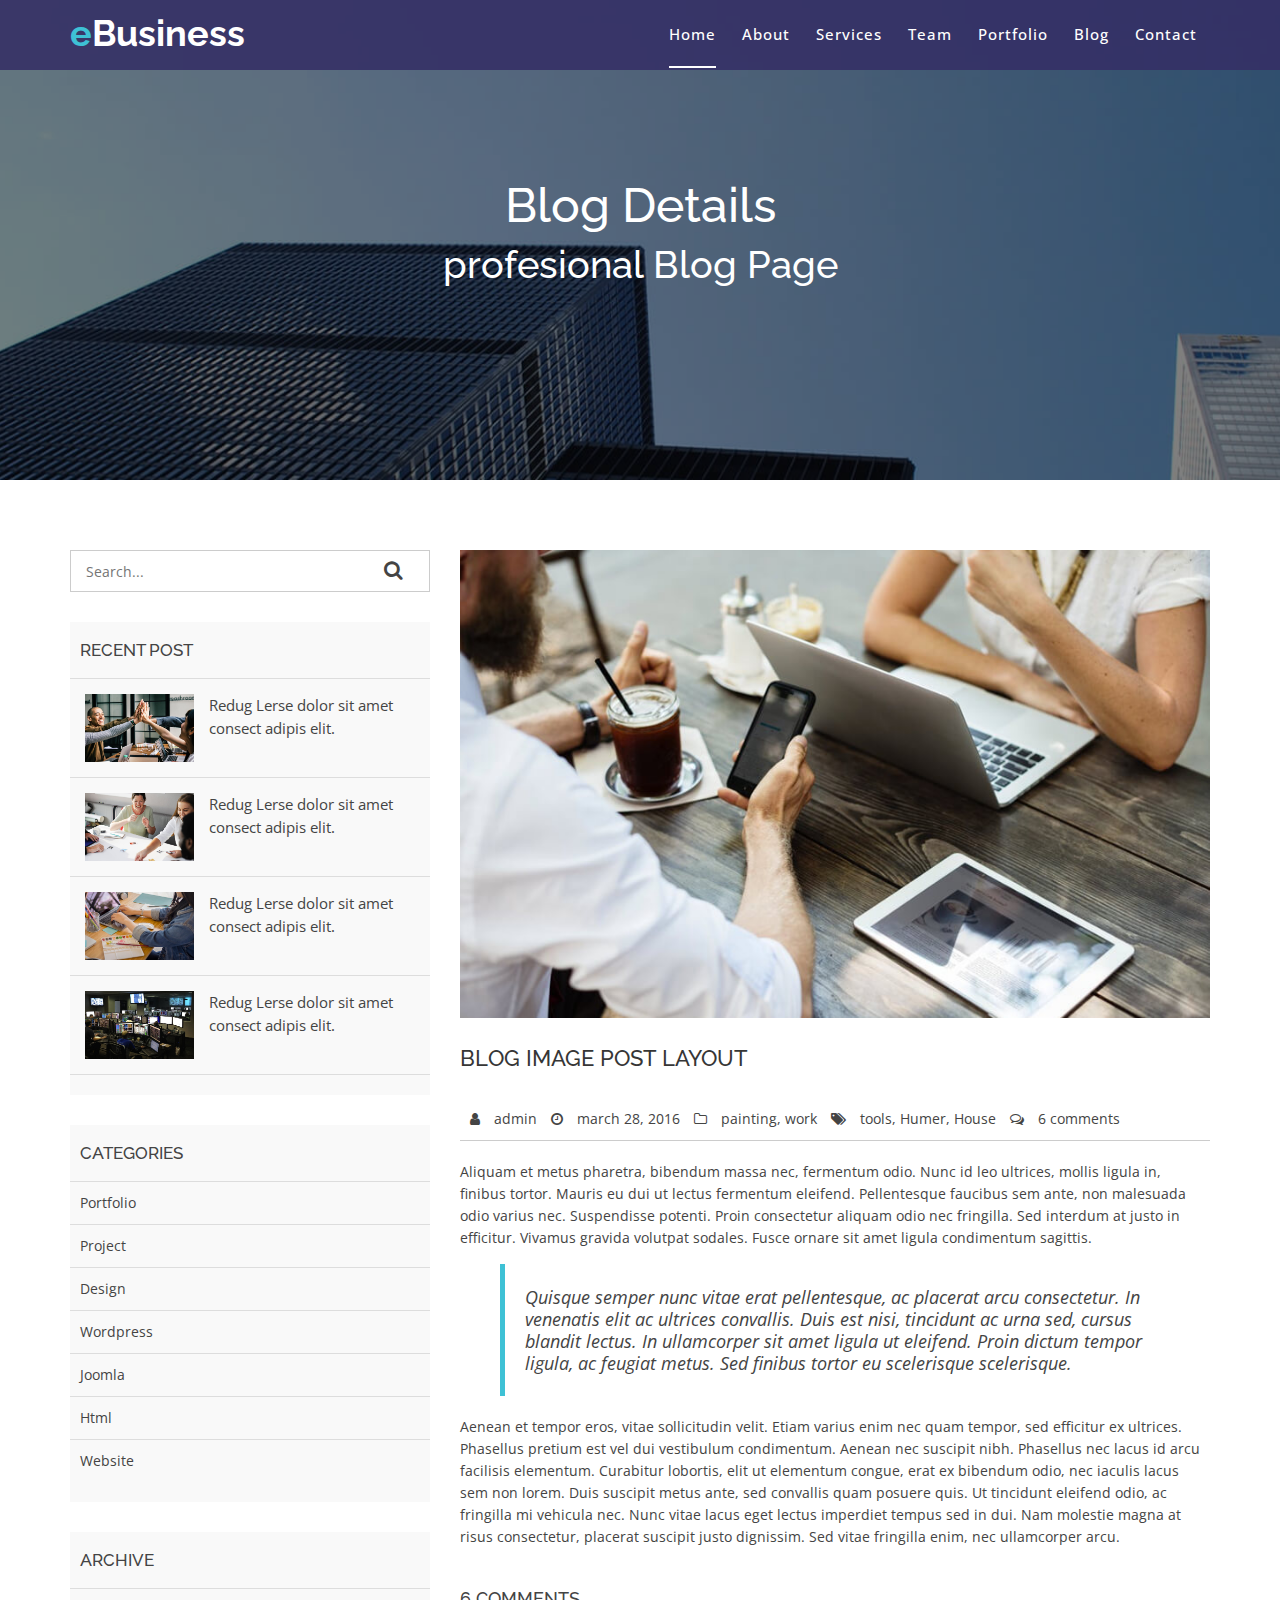
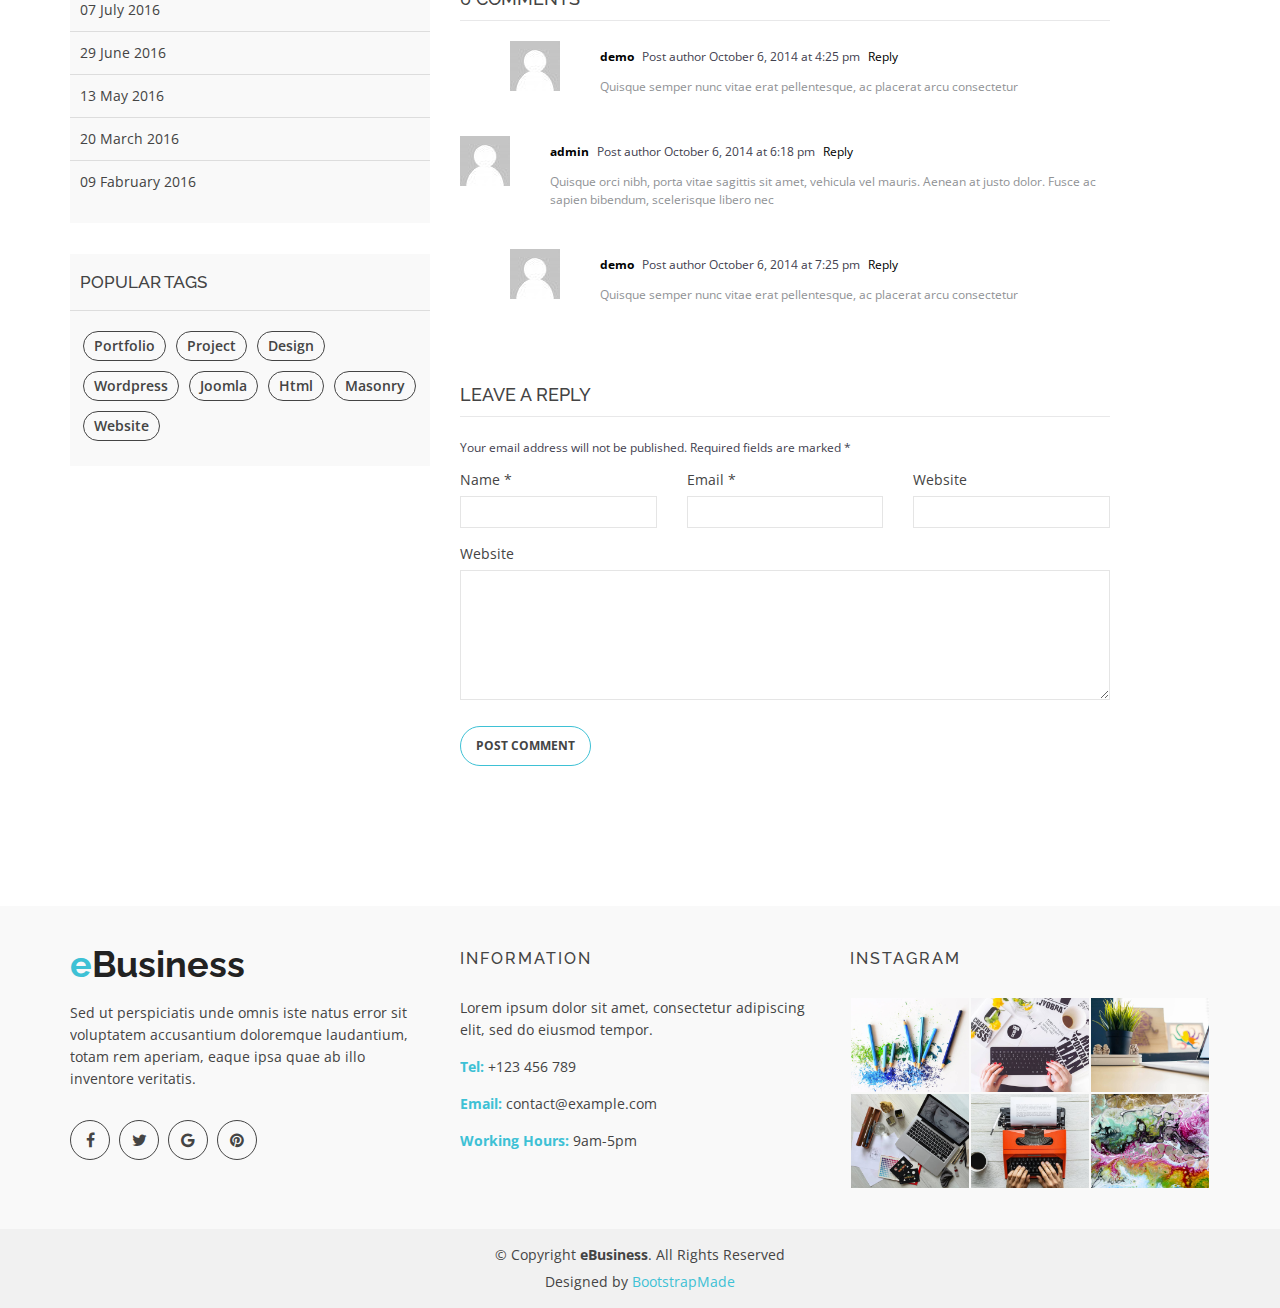
<file: blog-details.html>
<!doctype html>
<html lang="en">
<head>
  <meta charset="utf-8">
  <title>eBusiness Bootstrap Template</title>
  <meta content="width=device-width, initial-scale=1.0" name="viewport">
  <meta content="" name="keywords">
  <meta content="" name="description">

  <!-- Favicons -->
  <link href="img/favicon.png" rel="icon">
  <link href="img/apple-touch-icon.png" rel="apple-touch-icon">

  <!-- Google Fonts -->
  <link href="https://fonts.googleapis.com/css?family=Open+Sans:300,400,400i,600,700|Raleway:300,400,400i,500,500i,700,800,900" rel="stylesheet">

  <!-- Bootstrap CSS File -->
  <link href="lib/bootstrap/css/bootstrap.min.css" rel="stylesheet">

  <!-- Libraries CSS Files -->
  <link href="lib/nivo-slider/css/nivo-slider.css" rel="stylesheet">
  <link href="lib/owlcarousel/owl.carousel.css" rel="stylesheet">
  <link href="lib/owlcarousel/owl.transitions.css" rel="stylesheet">
  <link href="lib/font-awesome/css/font-awesome.min.css" rel="stylesheet">
  <link href="lib/animate/animate.min.css" rel="stylesheet">
  <link href="lib/venobox/venobox.css" rel="stylesheet">

  <!-- Nivo Slider Theme -->
  <link href="css/nivo-slider-theme.css" rel="stylesheet">

  <!-- Main Stylesheet File -->
  <link href="css/style.css" rel="stylesheet">

  <!-- Responsive Stylesheet File -->
  <link href="css/responsive.css" rel="stylesheet">

  <!-- =======================================================
    Theme Name: eBusiness
    Theme URL: https://bootstrapmade.com/ebusiness-bootstrap-corporate-template/
    Author: BootstrapMade.com
    License: https://bootstrapmade.com/license/
  ======================================================= -->
</head>

<body data-spy="scroll" data-target="#navbar-example">

  <div id="preloader"></div>

  <header>
    <!-- header-area start -->
    <div id="sticker" class="header-area">
      <div class="container">
        <div class="row">
          <div class="col-md-12 col-sm-12">

            <!-- Navigation -->
            <nav class="navbar navbar-default">
              <!-- Brand and toggle get grouped for better mobile display -->
              <div class="navbar-header">
                <button type="button" class="navbar-toggle collapsed" data-toggle="collapse" data-target=".bs-example-navbar-collapse-1" aria-expanded="false">
										<span class="sr-only">Toggle navigation</span>
										<span class="icon-bar"></span>
										<span class="icon-bar"></span>
										<span class="icon-bar"></span>
									</button>
                <!-- Brand -->
                <a class="navbar-brand page-scroll sticky-logo" href="index.html">
                  <h1><span>e</span>Business</h1>
                  <!-- Uncomment below if you prefer to use an image logo -->
                  <!-- <img src="img/logo.png" alt="" title=""> -->
								</a>
              </div>
              <!-- Collect the nav links, forms, and other content for toggling -->
              <div class="collapse navbar-collapse main-menu bs-example-navbar-collapse-1" id="navbar-example">
                <ul class="nav navbar-nav navbar-right">
                  <li class="active">
                    <a class="page-scroll" href="#home">Home</a>
                  </li>
                  <li>
                    <a class="page-scroll" href="#about">About</a>
                  </li>
                  <li>
                    <a class="page-scroll" href="#services">Services</a>
                  </li>
                  <li>
                    <a class="page-scroll" href="#team">Team</a>
                  </li>
                  <li>
                    <a class="page-scroll" href="#portfolio">Portfolio</a>
                  </li>
                  <li>
                    <a class="page-scroll" href="#blog">Blog</a>
                  </li>
                  <li>
                    <a class="page-scroll" href="#contact">Contact</a>
                  </li>
                </ul>
              </div>
              <!-- navbar-collapse -->
            </nav>
            <!-- END: Navigation -->
          </div>
        </div>
      </div>
    </div>
    <!-- header-area end -->
  </header>
  <!-- header end -->

  <!-- Start Bottom Header -->
  <div class="header-bg page-area">
    <div class="home-overly"></div>
    <div class="container">
      <div class="row">
        <div class="col-md-12 col-sm-12 col-xs-12">
          <div class="slider-content text-center">
            <div class="header-bottom">
              <div class="layer2 wow zoomIn" data-wow-duration="1s" data-wow-delay=".4s">
                <h1 class="title2">Blog Details </h1>
              </div>
              <div class="layer3 wow zoomInUp" data-wow-duration="2s" data-wow-delay="1s">
                <h2 class="title3">profesional Blog Page</h2>
              </div>
            </div>
          </div>
        </div>
      </div>
    </div>
  </div>
  <!-- END Header -->
  <div class="blog-page area-padding">
    <div class="container">
      <div class="row">
        <div class="col-lg-4 col-md-4 col-sm-4 col-xs-12">
          <div class="page-head-blog">
            <div class="single-blog-page">
              <!-- search option start -->
              <form action="#">
                <div class="search-option">
                  <input type="text" placeholder="Search...">
                  <button class="button" type="submit">
                                            <i class="fa fa-search"></i>
                                        </button>
                </div>
              </form>
              <!-- search option end -->
            </div>
            <div class="single-blog-page">
              <!-- recent start -->
              <div class="left-blog">
                <h4>recent post</h4>
                <div class="recent-post">
                  <!-- start single post -->
                  <div class="recent-single-post">
                    <div class="post-img">
                      <a href="#">
												   <img src="img/blog/1.jpg" alt="">
												</a>
                    </div>
                    <div class="pst-content">
                      <p><a href="#"> Redug Lerse dolor sit amet consect adipis elit.</a></p>
                    </div>
                  </div>
                  <!-- End single post -->
                  <!-- start single post -->
                  <div class="recent-single-post">
                    <div class="post-img">
                      <a href="#">
												   <img src="img/blog/2.jpg" alt="">
												</a>
                    </div>
                    <div class="pst-content">
                      <p><a href="#"> Redug Lerse dolor sit amet consect adipis elit.</a></p>
                    </div>
                  </div>
                  <!-- End single post -->
                  <!-- start single post -->
                  <div class="recent-single-post">
                    <div class="post-img">
                      <a href="#">
												   <img src="img/blog/3.jpg" alt="">
												</a>
                    </div>
                    <div class="pst-content">
                      <p><a href="#"> Redug Lerse dolor sit amet consect adipis elit.</a></p>
                    </div>
                  </div>
                  <!-- End single post -->
                  <!-- start single post -->
                  <div class="recent-single-post">
                    <div class="post-img">
                      <a href="#">
												   <img src="img/blog/4.jpg" alt="">
												</a>
                    </div>
                    <div class="pst-content">
                      <p><a href="#"> Redug Lerse dolor sit amet consect adipis elit.</a></p>
                    </div>
                  </div>
                  <!-- End single post -->
                </div>
              </div>
              <!-- recent end -->
            </div>
            <div class="single-blog-page">
              <div class="left-blog">
                <h4>categories</h4>
                <ul>
                  <li>
                    <a href="#">Portfolio</a>
                  </li>
                  <li>
                    <a href="#">Project</a>
                  </li>
                  <li>
                    <a href="#">Design</a>
                  </li>
                  <li>
                    <a href="#">wordpress</a>
                  </li>
                  <li>
                    <a href="#">Joomla</a>
                  </li>
                  <li>
                    <a href="#">Html</a>
                  </li>
                  <li>
                    <a href="#">Website</a>
                  </li>
                </ul>
              </div>
            </div>
            <div class="single-blog-page">
              <div class="left-blog">
                <h4>archive</h4>
                <ul>
                  <li>
                    <a href="#">07 July 2016</a>
                  </li>
                  <li>
                    <a href="#">29 June 2016</a>
                  </li>
                  <li>
                    <a href="#">13 May 2016</a>
                  </li>
                  <li>
                    <a href="#">20 March 2016</a>
                  </li>
                  <li>
                    <a href="#">09 Fabruary 2016</a>
                  </li>
                </ul>
              </div>
            </div>
            <div class="single-blog-page">
              <div class="left-tags blog-tags">
                <div class="popular-tag left-side-tags left-blog">
                  <h4>popular tags</h4>
                  <ul>
                    <li>
                      <a href="#">Portfolio</a>
                    </li>
                    <li>
                      <a href="#">Project</a>
                    </li>
                    <li>
                      <a href="#">Design</a>
                    </li>
                    <li>
                      <a href="#">wordpress</a>
                    </li>
                    <li>
                      <a href="#">Joomla</a>
                    </li>
                    <li>
                      <a href="#">Html</a>
                    </li>
                    <li>
                      <a href="#">Masonry</a>
                    </li>
                    <li>
                      <a href="#">Website</a>
                    </li>
                  </ul>
                </div>
              </div>
            </div>
          </div>
        </div>
        <!-- End left sidebar -->
        <!-- Start single blog -->
        <div class="col-md-8 col-sm-8 col-xs-12">
          <div class="row">
            <div class="col-md-12 col-sm-12 col-xs-12">
              <!-- single-blog start -->
              <article class="blog-post-wrapper">
                <div class="post-thumbnail">
                  <img src="img/blog/6.jpg" alt="" />
                </div>
                <div class="post-information">
                  <h2>Blog image post layout</h2>
                  <div class="entry-meta">
                    <span class="author-meta"><i class="fa fa-user"></i> <a href="#">admin</a></span>
                    <span><i class="fa fa-clock-o"></i> march 28, 2016</span>
                    <span class="tag-meta">
												<i class="fa fa-folder-o"></i>
												<a href="#">painting</a>,
												<a href="#">work</a>
											</span>
                    <span>
												<i class="fa fa-tags"></i>
												<a href="#">tools</a>,
												<a href="#"> Humer</a>,
												<a href="#">House</a>
											</span>
                    <span><i class="fa fa-comments-o"></i> <a href="#">6 comments</a></span>
                  </div>
                  <div class="entry-content">
                    <p>Aliquam et metus pharetra, bibendum massa nec, fermentum odio. Nunc id leo ultrices, mollis ligula in, finibus tortor. Mauris eu dui ut lectus fermentum eleifend. Pellentesque faucibus sem ante, non malesuada odio varius nec. Suspendisse
                      potenti. Proin consectetur aliquam odio nec fringilla. Sed interdum at justo in efficitur. Vivamus gravida volutpat sodales. Fusce ornare sit amet ligula condimentum sagittis.</p>
                    <blockquote>
                      <p>Quisque semper nunc vitae erat pellentesque, ac placerat arcu consectetur. In venenatis elit ac ultrices convallis. Duis est nisi, tincidunt ac urna sed, cursus blandit lectus. In ullamcorper sit amet ligula ut eleifend. Proin dictum
                        tempor ligula, ac feugiat metus. Sed finibus tortor eu scelerisque scelerisque.</p>
                    </blockquote>
                    <p>Aenean et tempor eros, vitae sollicitudin velit. Etiam varius enim nec quam tempor, sed efficitur ex ultrices. Phasellus pretium est vel dui vestibulum condimentum. Aenean nec suscipit nibh. Phasellus nec lacus id arcu facilisis elementum.
                      Curabitur lobortis, elit ut elementum congue, erat ex bibendum odio, nec iaculis lacus sem non lorem. Duis suscipit metus ante, sed convallis quam posuere quis. Ut tincidunt eleifend odio, ac fringilla mi vehicula nec. Nunc vitae
                      lacus eget lectus imperdiet tempus sed in dui. Nam molestie magna at risus consectetur, placerat suscipit justo dignissim. Sed vitae fringilla enim, nec ullamcorper arcu.</p>
                  </div>
                </div>
              </article>
              <div class="clear"></div>
              <div class="single-post-comments">
                <div class="comments-area">
                  <div class="comments-heading">
                    <h3>6 comments</h3>
                  </div>
                  <div class="comments-list">
                    <ul>
                      <li class="threaded-comments">
                        <div class="comments-details">
                          <div class="comments-list-img">
                            <img src="img/blog/b02.jpg" alt="post-author">
                          </div>
                          <div class="comments-content-wrap">
                            <span>
																<b><a href="#">demo</a></b>
																Post author
																<span class="post-time">October 6, 2014 at 4:25 pm</span>
                            <a href="#">Reply</a>
                            </span>
                            <p>Quisque semper nunc vitae erat pellentesque, ac placerat arcu consectetur</p>
                          </div>
                        </div>
                      </li>
                      <li>
                        <div class="comments-details">
                          <div class="comments-list-img">
                            <img src="img/blog/b02.jpg" alt="post-author">
                          </div>
                          <div class="comments-content-wrap">
                            <span>
																<b><a href="#">admin</a></b>
																Post author
																<span class="post-time">October 6, 2014 at 6:18 pm </span>
                            <a href="#">Reply</a>
                            </span>
                            <p>Quisque orci nibh, porta vitae sagittis sit amet, vehicula vel mauris. Aenean at justo dolor. Fusce ac sapien bibendum, scelerisque libero nec</p>
                          </div>
                        </div>
                      </li>
                      <li class="threaded-comments">
                        <div class="comments-details">
                          <div class="comments-list-img">
                            <img src="img/blog/b02.jpg" alt="post-author">
                          </div>
                          <div class="comments-content-wrap">
                            <span>
																<b><a href="#">demo</a></b>
																Post author
																<span class="post-time">October 6, 2014 at 7:25 pm</span>
                            <a href="#">Reply</a>
                            </span>
                            <p>Quisque semper nunc vitae erat pellentesque, ac placerat arcu consectetur</p>
                          </div>
                        </div>
                      </li>
                    </ul>
                  </div>
                </div>
                <div class="comment-respond">
                  <h3 class="comment-reply-title">Leave a Reply </h3>
                  <span class="email-notes">Your email address will not be published. Required fields are marked *</span>
                  <form action="#">
                    <div class="row">
                      <div class="col-lg-4 col-md-4 col-sm-4 col-xs-12">
                        <p>Name *</p>
                        <input type="text" />
                      </div>
                      <div class="col-lg-4 col-md-4 col-sm-4 col-xs-12">
                        <p>Email *</p>
                        <input type="email" />
                      </div>
                      <div class="col-lg-4 col-md-4 col-sm-4 col-xs-12">
                        <p>Website</p>
                        <input type="text" />
                      </div>
                      <div class="col-lg-12 col-md-12 col-sm-12 comment-form-comment">
                        <p>Website</p>
                        <textarea id="message-box" cols="30" rows="10"></textarea>
                        <input type="submit" value="Post Comment" />
                      </div>
                    </div>
                  </form>
                </div>
              </div>
              <!-- single-blog end -->
            </div>
          </div>
        </div>
      </div>
    </div>
  </div>
  <!-- End Blog Area -->
  <div class="clearfix"></div>

  <!-- Start Footer bottom Area -->
  <footer>
    <div class="footer-area">
      <div class="container">
        <div class="row">
          <div class="col-md-4 col-sm-4 col-xs-12">
            <div class="footer-content">
              <div class="footer-head">
                <div class="footer-logo">
                  <h2><span>e</span>Business</h2>
                </div>

                <p>Sed ut perspiciatis unde omnis iste natus error sit voluptatem accusantium doloremque laudantium, totam rem aperiam, eaque ipsa quae ab illo inventore veritatis.</p>
                <div class="footer-icons">
                  <ul>
                    <li>
                      <a href="#"><i class="fa fa-facebook"></i></a>
                    </li>
                    <li>
                      <a href="#"><i class="fa fa-twitter"></i></a>
                    </li>
                    <li>
                      <a href="#"><i class="fa fa-google"></i></a>
                    </li>
                    <li>
                      <a href="#"><i class="fa fa-pinterest"></i></a>
                    </li>
                  </ul>
                </div>
              </div>
            </div>
          </div>
          <!-- end single footer -->
          <div class="col-md-4 col-sm-4 col-xs-12">
            <div class="footer-content">
              <div class="footer-head">
                <h4>information</h4>
                <p>
                  Lorem ipsum dolor sit amet, consectetur adipiscing elit, sed do eiusmod tempor.
                </p>
                <div class="footer-contacts">
                  <p><span>Tel:</span> +123 456 789</p>
                  <p><span>Email:</span> contact@example.com</p>
                  <p><span>Working Hours:</span> 9am-5pm</p>
                </div>
              </div>
            </div>
          </div>
          <!-- end single footer -->
          <div class="col-md-4 col-sm-4 col-xs-12">
            <div class="footer-content">
              <div class="footer-head">
                <h4>Instagram</h4>
                <div class="flicker-img">
                  <a href="#"><img src="img/portfolio/1.jpg" alt=""></a>
                  <a href="#"><img src="img/portfolio/2.jpg" alt=""></a>
                  <a href="#"><img src="img/portfolio/3.jpg" alt=""></a>
                  <a href="#"><img src="img/portfolio/4.jpg" alt=""></a>
                  <a href="#"><img src="img/portfolio/5.jpg" alt=""></a>
                  <a href="#"><img src="img/portfolio/6.jpg" alt=""></a>
                </div>
              </div>
            </div>
          </div>
        </div>
      </div>
    </div>
    <div class="footer-area-bottom">
      <div class="container">
        <div class="row">
          <div class="col-md-12 col-sm-12 col-xs-12">
            <div class="copyright text-center">
              <p>
                &copy; Copyright <strong>eBusiness</strong>. All Rights Reserved
              </p>
            </div>
            <div class="credits">
              <!--
                All the links in the footer should remain intact.
                You can delete the links only if you purchased the pro version.
                Licensing information: https://bootstrapmade.com/license/
                Purchase the pro version with working PHP/AJAX contact form: https://bootstrapmade.com/buy/?theme=eBusiness
              -->
              Designed by <a href="https://bootstrapmade.com/">BootstrapMade</a>
            </div>
          </div>
        </div>
      </div>
    </div>
  </footer>

  <a href="#" class="back-to-top"><i class="fa fa-chevron-up"></i></a>

  <!-- JavaScript Libraries -->
  <script src="lib/jquery/jquery.min.js"></script>
  <script src="lib/bootstrap/js/bootstrap.min.js"></script>
  <script src="lib/owlcarousel/owl.carousel.min.js"></script>
  <script src="lib/venobox/venobox.min.js"></script>
  <script src="lib/knob/jquery.knob.js"></script>
  <script src="lib/wow/wow.min.js"></script>
  <script src="lib/parallax/parallax.js"></script>
  <script src="lib/easing/easing.min.js"></script>
  <script src="lib/nivo-slider/js/jquery.nivo.slider.js" type="text/javascript"></script>
  <script src="lib/appear/jquery.appear.js"></script>
  <script src="lib/isotope/isotope.pkgd.min.js"></script>

  <!-- Contact Form JavaScript File -->
  <script src="contactform/contactform.js"></script>

  <script src="js/main.js"></script>
</body>

</html>
</file>
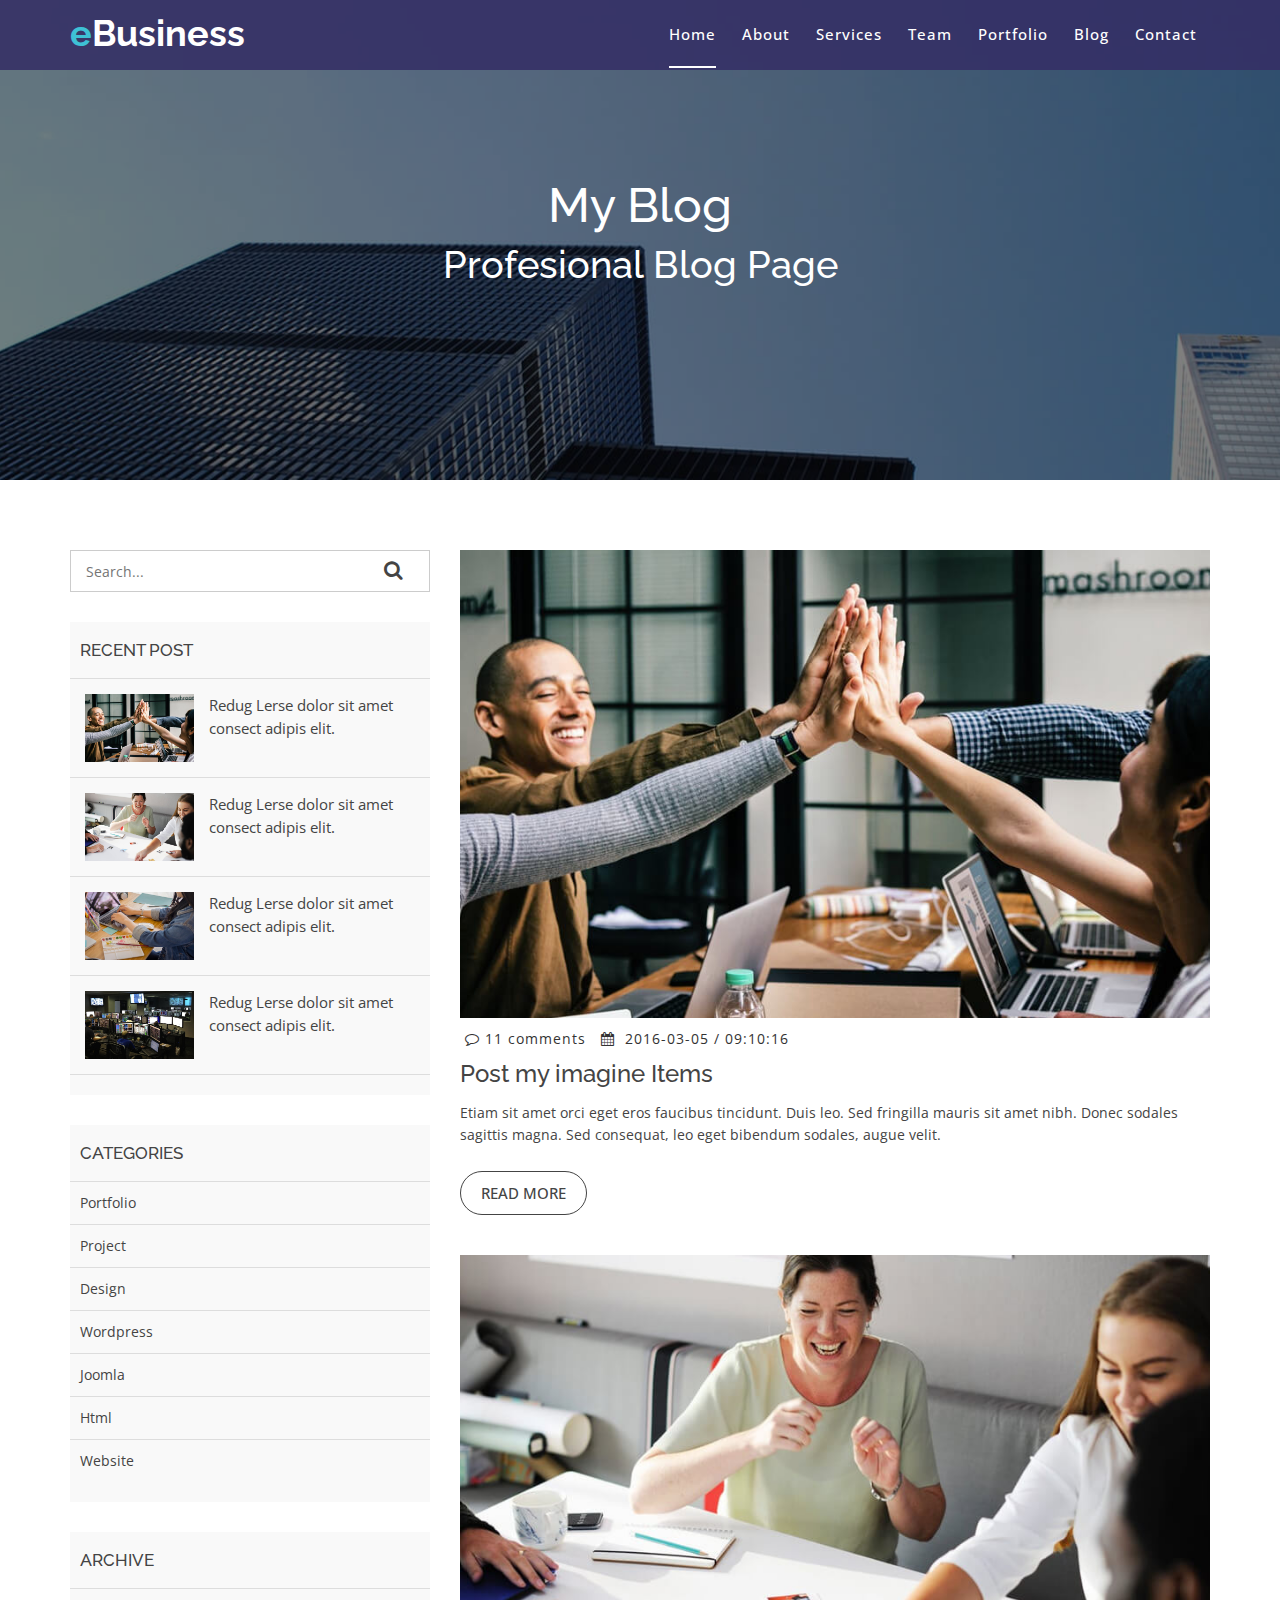
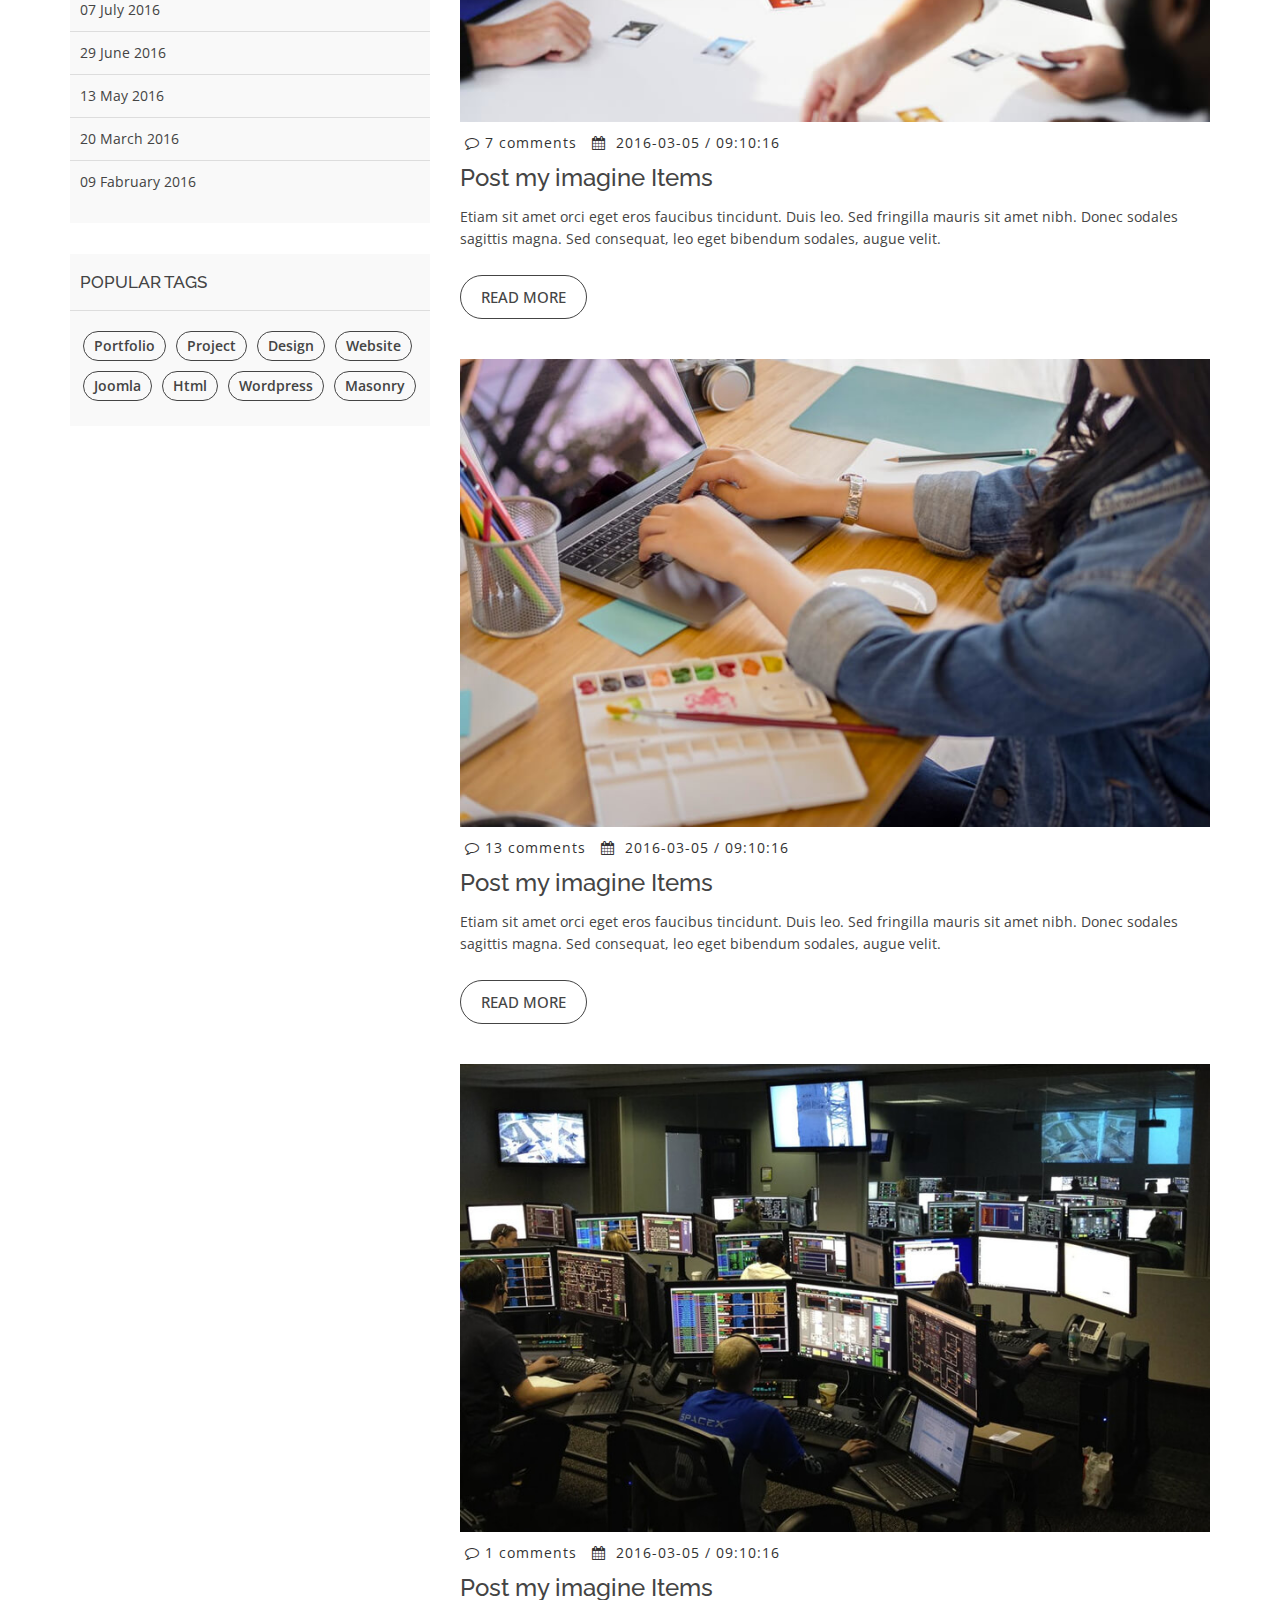
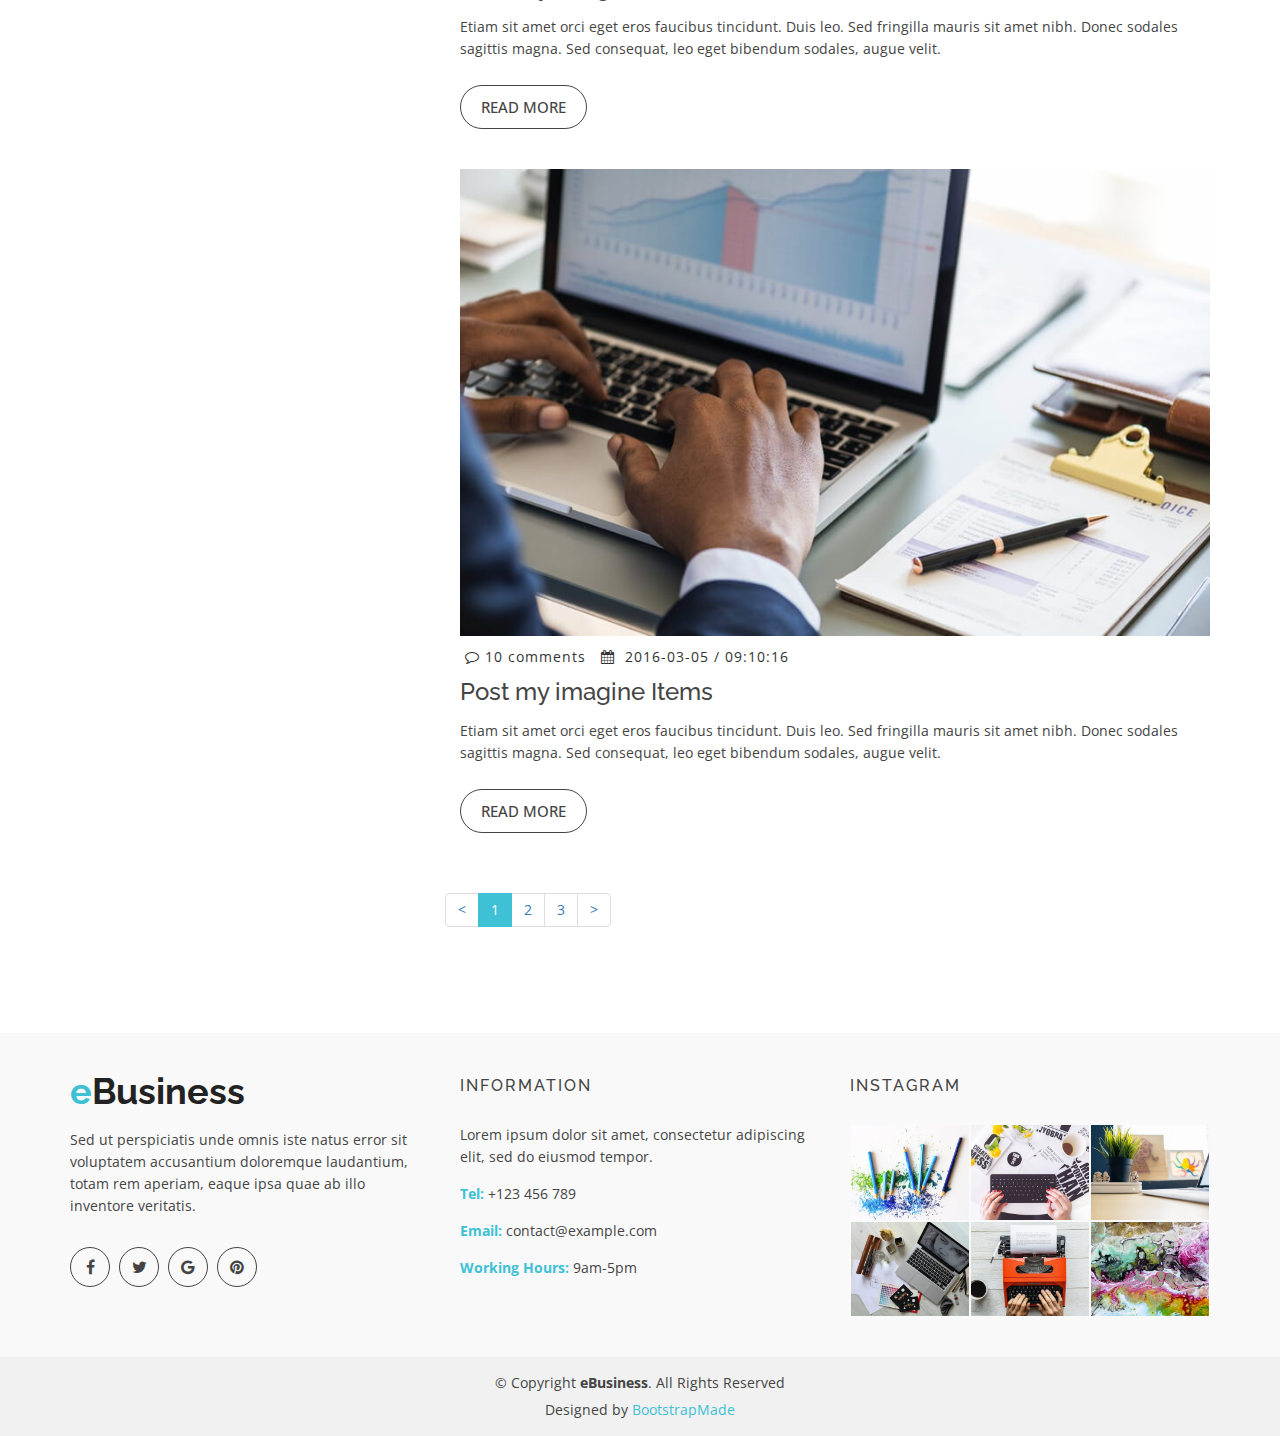
<file: blog.html>
<!doctype html>
<html lang="en"> 
<head>
  <meta charset="utf-8">
  <title>eBusiness Bootstrap Template</title>
  <meta content="width=device-width, initial-scale=1.0" name="viewport">
  <meta content="" name="keywords">
  <meta content="" name="description">

  <!-- Favicons -->
  <link href="img/favicon.png" rel="icon">
  <link href="img/apple-touch-icon.png" rel="apple-touch-icon">

  <!-- Google Fonts -->
  <link href="https://fonts.googleapis.com/css?family=Open+Sans:300,400,400i,600,700|Raleway:300,400,400i,500,500i,700,800,900" rel="stylesheet">

  <!-- Bootstrap CSS File -->
  <link href="lib/bootstrap/css/bootstrap.min.css" rel="stylesheet">

  <!-- Libraries CSS Files -->
  <link href="lib/nivo-slider/css/nivo-slider.css" rel="stylesheet">
  <link href="lib/owlcarousel/owl.carousel.css" rel="stylesheet">
  <link href="lib/owlcarousel/owl.transitions.css" rel="stylesheet">
  <link href="lib/font-awesome/css/font-awesome.min.css" rel="stylesheet">
  <link href="lib/animate/animate.min.css" rel="stylesheet">
  <link href="lib/venobox/venobox.css" rel="stylesheet">

  <!-- Nivo Slider Theme -->
  <link href="css/nivo-slider-theme.css" rel="stylesheet">

  <!-- Main Stylesheet File -->
  <link href="css/style.css" rel="stylesheet">

  <!-- Responsive Stylesheet File -->
  <link href="css/responsive.css" rel="stylesheet">

  <!-- =======================================================
    Theme Name: eBusiness
    Theme URL: https://bootstrapmade.com/ebusiness-bootstrap-corporate-template/
    Author: BootstrapMade.com
    License: https://bootstrapmade.com/license/
  ======================================================= -->
</head>

<body data-spy="scroll" data-target="#navbar-example">

  <div id="preloader"></div>

  <header>
    <!-- header-area start -->
    <div id="sticker" class="header-area">
      <div class="container">
        <div class="row">
          <div class="col-md-12 col-sm-12">

            <!-- Navigation -->
            <nav class="navbar navbar-default">
              <!-- Brand and toggle get grouped for better mobile display -->
              <div class="navbar-header">
                <button type="button" class="navbar-toggle collapsed" data-toggle="collapse" data-target=".bs-example-navbar-collapse-1" aria-expanded="false">
										<span class="sr-only">Toggle navigation</span>
										<span class="icon-bar"></span>
										<span class="icon-bar"></span>
										<span class="icon-bar"></span>
									</button>
                <!-- Brand -->
                <a class="navbar-brand page-scroll sticky-logo" href="index.html">
                  <h1><span>e</span>Business</h1>
                  <!-- Uncomment below if you prefer to use an image logo -->
                  <!-- <img src="img/logo.png" alt="" title=""> -->
								</a>
              </div>
              <!-- Collect the nav links, forms, and other content for toggling -->
              <div class="collapse navbar-collapse main-menu bs-example-navbar-collapse-1" id="navbar-example">
                <ul class="nav navbar-nav navbar-right">
                  <li class="active">
                    <a class="page-scroll" href="#home">Home</a>
                  </li>
                  <li>
                    <a class="page-scroll" href="#about">About</a>
                  </li>
                  <li>
                    <a class="page-scroll" href="#services">Services</a>
                  </li>
                  <li>
                    <a class="page-scroll" href="#team">Team</a>
                  </li>
                  <li>
                    <a class="page-scroll" href="#portfolio">Portfolio</a>
                  </li>
                  <li>
                    <a class="page-scroll" href="#blog">Blog</a>
                  </li>
                  <li>
                    <a class="page-scroll" href="#contact">Contact</a>
                  </li>
                </ul>
              </div>
              <!-- navbar-collapse -->
            </nav>
            <!-- END: Navigation -->
          </div>
        </div>
      </div>
    </div>
    <!-- header-area end -->
  </header>
  <!-- header end -->

  <!-- Start Bottom Header -->
  <div class="header-bg page-area">
    <div class="home-overly"></div>
    <div class="container">
      <div class="row">
        <div class="col-md-12 col-sm-12 col-xs-12">
          <div class="slider-content text-center">
            <div class="header-bottom">
              <div class="layer2 wow zoomIn" data-wow-duration="1s" data-wow-delay=".4s">
                <h1 class="title2">My Blog</h1>
              </div>
              <div class="layer3 wow zoomInUp" data-wow-duration="2s" data-wow-delay="1s">
                <h2 class="title3">Profesional Blog Page</h2>
              </div>
            </div>
          </div>
        </div>
      </div>
    </div>
  </div>
  <!-- END Header -->
  <div class="blog-page area-padding">
    <div class="container">
      <div class="row">
        <div class="col-lg-4 col-md-4 col-sm-4 col-xs-12">
          <div class="page-head-blog">
            <div class="single-blog-page">
              <!-- search option start -->
              <form action="#">
                <div class="search-option">
                  <input type="text" placeholder="Search...">
                  <button class="button" type="submit">
                                            <i class="fa fa-search"></i>
                                        </button>
                </div>
              </form>
              <!-- search option end -->
            </div>
            <div class="single-blog-page">
              <!-- recent start -->
              <div class="left-blog">
                <h4>recent post</h4>
                <div class="recent-post">
                  <!-- start single post -->
                  <div class="recent-single-post">
                    <div class="post-img">
                      <a href="#">
												   <img src="img/blog/1.jpg" alt="">
												</a>
                    </div>
                    <div class="pst-content">
                      <p><a href="#"> Redug Lerse dolor sit amet consect adipis elit.</a></p>
                    </div>
                  </div>
                  <!-- End single post -->
                  <!-- start single post -->
                  <div class="recent-single-post">
                    <div class="post-img">
                      <a href="#">
												   <img src="img/blog/2.jpg" alt="">
												</a>
                    </div>
                    <div class="pst-content">
                      <p><a href="#"> Redug Lerse dolor sit amet consect adipis elit.</a></p>
                    </div>
                  </div>
                  <!-- End single post -->
                  <!-- start single post -->
                  <div class="recent-single-post">
                    <div class="post-img">
                      <a href="#">
												   <img src="img/blog/3.jpg" alt="">
												</a>
                    </div>
                    <div class="pst-content">
                      <p><a href="#"> Redug Lerse dolor sit amet consect adipis elit.</a></p>
                    </div>
                  </div>
                  <!-- End single post -->
                  <!-- start single post -->
                  <div class="recent-single-post">
                    <div class="post-img">
                      <a href="#">
												   <img src="img/blog/4.jpg" alt="">
												</a>
                    </div>
                    <div class="pst-content">
                      <p><a href="#"> Redug Lerse dolor sit amet consect adipis elit.</a></p>
                    </div>
                  </div>
                  <!-- End single post -->
                </div>
              </div>
              <!-- recent end -->
            </div>
            <div class="single-blog-page">
              <div class="left-blog">
                <h4>categories</h4>
                <ul>
                  <li>
                    <a href="#">Portfolio</a>
                  </li>
                  <li>
                    <a href="#">Project</a>
                  </li>
                  <li>
                    <a href="#">Design</a>
                  </li>
                  <li>
                    <a href="#">wordpress</a>
                  </li>
                  <li>
                    <a href="#">Joomla</a>
                  </li>
                  <li>
                    <a href="#">Html</a>
                  </li>
                  <li>
                    <a href="#">Website</a>
                  </li>
                </ul>
              </div>
            </div>
            <div class="single-blog-page">
              <div class="left-blog">
                <h4>archive</h4>
                <ul>
                  <li>
                    <a href="#">07 July 2016</a>
                  </li>
                  <li>
                    <a href="#">29 June 2016</a>
                  </li>
                  <li>
                    <a href="#">13 May 2016</a>
                  </li>
                  <li>
                    <a href="#">20 March 2016</a>
                  </li>
                  <li>
                    <a href="#">09 Fabruary 2016</a>
                  </li>
                </ul>
              </div>
            </div>
            <div class="single-blog-page">
              <div class="left-tags blog-tags">
                <div class="popular-tag left-side-tags left-blog">
                  <h4>popular tags</h4>
                  <ul>
                    <li>
                      <a href="#">Portfolio</a>
                    </li>
                    <li>
                      <a href="#">Project</a>
                    </li>
                    <li>
                      <a href="#">Design</a>
                    </li>
                    <li>
                      <a href="#">Website</a>
                    </li>
                    <li>
                      <a href="#">Joomla</a>
                    </li>
                    <li>
                      <a href="#">Html</a>
                    </li>
                    <li>
                      <a href="#">wordpress</a>
                    </li>
                    <li>
                      <a href="#">Masonry</a>
                    </li>
                  </ul>
                </div>
              </div>
            </div>
          </div>
        </div>
        <!-- End left sidebar -->
        <!-- Start single blog -->
        <div class="col-md-8 col-sm-8 col-xs-12">
          <div class="row">
            <div class="col-md-12 col-sm-12 col-xs-12">
              <div class="single-blog">
                <div class="single-blog-img">
                  <a href="blog-details.html">
											<img src="img/blog/1.jpg" alt="">
										</a>
                </div>
                <div class="blog-meta">
                  <span class="comments-type">
											<i class="fa fa-comment-o"></i>
											<a href="#">11 comments</a>
										</span>
                  <span class="date-type">
											<i class="fa fa-calendar"></i>2016-03-05 / 09:10:16
										</span>
                </div>
                <div class="blog-text">
                  <h4>
											<a href="#">Post my imagine Items</a>
										</h4>
                  <p>
                    Etiam sit amet orci eget eros faucibus tincidunt. Duis leo. Sed fringilla mauris sit amet nibh. Donec sodales sagittis magna. Sed consequat, leo eget bibendum sodales, augue velit.
                  </p>
                </div>
                <span>
										<a href="blog-details.html" class="ready-btn">Read more</a>
									</span>
              </div>
            </div>
            <!-- End single blog -->
            <div class="col-md-12 col-sm-12 col-xs-12">
              <div class="single-blog">
                <div class="single-blog-img">
                  <a href="blog-details.html">
											<img src="img/blog/2.jpg" alt="">
										</a>
                </div>
                <div class="blog-meta">
                  <span class="comments-type">
											<i class="fa fa-comment-o"></i>
											<a href="#">7 comments</a>
										</span>
                  <span class="date-type">
											<i class="fa fa-calendar"></i>2016-03-05 / 09:10:16
										</span>
                </div>
                <div class="blog-text">
                  <h4>
											<a href="#">Post my imagine Items</a>
										</h4>
                  <p>
                    Etiam sit amet orci eget eros faucibus tincidunt. Duis leo. Sed fringilla mauris sit amet nibh. Donec sodales sagittis magna. Sed consequat, leo eget bibendum sodales, augue velit.
                  </p>
                </div>
                <span>
										<a href="blog-details.html" class="ready-btn">Read more</a>
									</span>
              </div>
            </div>
            <!-- Start single blog -->
            <div class="col-md-12 col-sm-12 col-xs-12">
              <div class="single-blog">
                <div class="single-blog-img">
                  <a href="blog-details.html">
											<img src="img/blog/3.jpg" alt="">
										</a>
                </div>
                <div class="blog-meta">
                  <span class="comments-type">
											<i class="fa fa-comment-o"></i>
											<a href="#">13 comments</a>
										</span>
                  <span class="date-type">
											<i class="fa fa-calendar"></i>2016-03-05 / 09:10:16
										</span>
                </div>
                <div class="blog-text">
                  <h4>
											<a href="#">Post my imagine Items</a>
										</h4>
                  <p>
                    Etiam sit amet orci eget eros faucibus tincidunt. Duis leo. Sed fringilla mauris sit amet nibh. Donec sodales sagittis magna. Sed consequat, leo eget bibendum sodales, augue velit.
                  </p>
                </div>
                <span>
										<a href="blog-details.html" class="ready-btn">Read more</a>
									</span>
              </div>
            </div>
            <!-- End single blog -->
            <div class="col-md-12 col-sm-12 col-xs-12">
              <div class="single-blog">
                <div class="single-blog-img">
                  <a href="blog-details.html">
											<img src="img/blog/4.jpg" alt="">
										</a>
                </div>
                <div class="blog-meta">
                  <span class="comments-type">
											<i class="fa fa-comment-o"></i>
											<a href="#">1 comments</a>
										</span>
                  <span class="date-type">
											<i class="fa fa-calendar"></i>2016-03-05 / 09:10:16
										</span>
                </div>
                <div class="blog-text">
                  <h4>
											<a href="#">Post my imagine Items</a>
										</h4>
                  <p>
                    Etiam sit amet orci eget eros faucibus tincidunt. Duis leo. Sed fringilla mauris sit amet nibh. Donec sodales sagittis magna. Sed consequat, leo eget bibendum sodales, augue velit.
                  </p>
                </div>
                <span>
										<a href="blog-details.html" class="ready-btn">Read more</a>
									</span>
              </div>
            </div>
            <!-- Start single blog -->
            <div class="col-md-12 col-sm-12 col-xs-12">
              <div class="single-blog">
                <div class="single-blog-img">
                  <a href="blog-details.html">
											<img src="img/blog/5.jpg" alt="">
										</a>
                </div>
                <div class="blog-meta">
                  <span class="comments-type">
											<i class="fa fa-comment-o"></i>
											<a href="#">10 comments</a>
										</span>
                  <span class="date-type">
											<i class="fa fa-calendar"></i>2016-03-05 / 09:10:16
										</span>
                </div>
                <div class="blog-text">
                  <h4>
											<a href="#">Post my imagine Items</a>
										</h4>
                  <p>
                    Etiam sit amet orci eget eros faucibus tincidunt. Duis leo. Sed fringilla mauris sit amet nibh. Donec sodales sagittis magna. Sed consequat, leo eget bibendum sodales, augue velit.
                  </p>
                </div>
                <span>
										<a href="blog-details.html" class="ready-btn">Read more</a>
									</span>
              </div>
            </div>
            <!-- End single blog -->
            <div class="blog-pagination">
              <ul class="pagination">
                <li><a href="#">&lt;</a></li>
                <li class="active"><a href="#">1</a></li>
                <li><a href="#">2</a></li>
                <li><a href="#">3</a></li>
                <li><a href="#">&gt;</a></li>
              </ul>
            </div>
          </div>
        </div>
      </div>
    </div>
  </div>
  <!-- End Blog Area -->

  <div class="clearfix"></div>

  <!-- Start Footer bottom Area -->
  <footer>
    <div class="footer-area">
      <div class="container">
        <div class="row">
          <div class="col-md-4 col-sm-4 col-xs-12">
            <div class="footer-content">
              <div class="footer-head">
                <div class="footer-logo">
                  <h2><span>e</span>Business</h2>
                </div>

                <p>Sed ut perspiciatis unde omnis iste natus error sit voluptatem accusantium doloremque laudantium, totam rem aperiam, eaque ipsa quae ab illo inventore veritatis.</p>
                <div class="footer-icons">
                  <ul>
                    <li>
                      <a href="#"><i class="fa fa-facebook"></i></a>
                    </li>
                    <li>
                      <a href="#"><i class="fa fa-twitter"></i></a>
                    </li>
                    <li>
                      <a href="#"><i class="fa fa-google"></i></a>
                    </li>
                    <li>
                      <a href="#"><i class="fa fa-pinterest"></i></a>
                    </li>
                  </ul>
                </div>
              </div>
            </div>
          </div>
          <!-- end single footer -->
          <div class="col-md-4 col-sm-4 col-xs-12">
            <div class="footer-content">
              <div class="footer-head">
                <h4>information</h4>
                <p>
                  Lorem ipsum dolor sit amet, consectetur adipiscing elit, sed do eiusmod tempor.
                </p>
                <div class="footer-contacts">
                  <p><span>Tel:</span> +123 456 789</p>
                  <p><span>Email:</span> contact@example.com</p>
                  <p><span>Working Hours:</span> 9am-5pm</p>
                </div>
              </div>
            </div>
          </div>
          <!-- end single footer -->
          <div class="col-md-4 col-sm-4 col-xs-12">
            <div class="footer-content">
              <div class="footer-head">
                <h4>Instagram</h4>
                <div class="flicker-img">
                  <a href="#"><img src="img/portfolio/1.jpg" alt=""></a>
                  <a href="#"><img src="img/portfolio/2.jpg" alt=""></a>
                  <a href="#"><img src="img/portfolio/3.jpg" alt=""></a>
                  <a href="#"><img src="img/portfolio/4.jpg" alt=""></a>
                  <a href="#"><img src="img/portfolio/5.jpg" alt=""></a>
                  <a href="#"><img src="img/portfolio/6.jpg" alt=""></a>
                </div>
              </div>
            </div>
          </div>
        </div>
      </div>
    </div>
    <div class="footer-area-bottom">
      <div class="container">
        <div class="row">
          <div class="col-md-12 col-sm-12 col-xs-12">
            <div class="copyright text-center">
              <p>
                &copy; Copyright <strong>eBusiness</strong>. All Rights Reserved
              </p>
            </div>
            <div class="credits">
              <!--
                All the links in the footer should remain intact.
                You can delete the links only if you purchased the pro version.
                Licensing information: https://bootstrapmade.com/license/
                Purchase the pro version with working PHP/AJAX contact form: https://bootstrapmade.com/buy/?theme=eBusiness
              -->
              Designed by <a href="https://bootstrapmade.com/">BootstrapMade</a>
            </div>
          </div>
        </div>
      </div>
    </div>
  </footer>

  <a href="#" class="back-to-top"><i class="fa fa-chevron-up"></i></a>

  <!-- JavaScript Libraries -->
  <script src="lib/jquery/jquery.min.js"></script>
  <script src="lib/bootstrap/js/bootstrap.min.js"></script>
  <script src="lib/owlcarousel/owl.carousel.min.js"></script>
  <script src="lib/venobox/venobox.min.js"></script>
  <script src="lib/knob/jquery.knob.js"></script>
  <script src="lib/wow/wow.min.js"></script>
  <script src="lib/parallax/parallax.js"></script>
  <script src="lib/easing/easing.min.js"></script>
  <script src="lib/nivo-slider/js/jquery.nivo.slider.js" type="text/javascript"></script>
  <script src="lib/appear/jquery.appear.js"></script>
  <script src="lib/isotope/isotope.pkgd.min.js"></script>

  <!-- Contact Form JavaScript File -->
  <script src="contactform/contactform.js"></script>

  <script src="js/main.js"></script>
</body>

</html>
</file>
<file: lib/venobox/venobox.css>
/* ------ venobox.css --------*/
.vbox-overlay *, .vbox-overlay *:before, .vbox-overlay *:after{
    -webkit-backface-visibility: hidden;
    -webkit-box-sizing:border-box;
    -moz-box-sizing:border-box;
    box-sizing:border-box;

}
.vbox-overlay{
    display: -webkit-flex;
    display: flex;
    -webkit-flex-direction: column;
    flex-direction: column;
    -webkit-justify-content: center;
    justify-content: center;
    -webkit-align-items: center;
    align-items: center;
    position: fixed;
    left: 0;
    top: 0;
    bottom: 0;
    right: 0;
    z-index: 1040;
    -webkit-transform:translateZ(1000px);
    transform: translateZ(1000px);
    transform-style: preserve-3d;
}

/* ----- navigation ----- */
.vbox-title{
    width: 100%;
    height: 40px;
    float: left;
    text-align: center;
    line-height: 28px;
    font-size: 12px;
    padding: 6px 40px;
    overflow: hidden;
    position: fixed;
    display: none;
    left: 0;
    z-index: 1050;
}
.vbox-close{
    cursor: pointer;
    position: fixed;
    top: -1px;
    right: 0;
    width: 50px;
    height: 40px;
    padding: 6px;
    display: block;
    background-position:10px center;
    overflow: hidden;
    font-size: 24px;
    line-height: 1;
    text-align: center;
    z-index: 1050;
}
.vbox-num{
    cursor: pointer;
    position: fixed;
    left: 0;
    height: 40px;
    display: block;
    overflow: hidden;
    line-height: 28px;
    font-size: 12px;
    padding: 6px 10px;
    display: none;
    z-index: 1050;
}
/* ----- navigation ARROWS ----- */
.vbox-next, .vbox-prev{
    position: fixed;
    top: 50%;
    margin-top: -15px;
    overflow: hidden;
    cursor: pointer;
    display: block;
    width: 45px;
    height: 45px;
    z-index: 1050;
}
.vbox-next span, .vbox-prev span{
    position: relative;
    width: 20px;
    height: 20px;
    border: 2px solid transparent;
    border-top-color: #B6B6B6;
    border-right-color: #B6B6B6;
    text-indent: -100px;
    position: absolute;
    top: 8px;
    display: block;
}
.vbox-prev{
    left: 15px;
}
.vbox-next{
    right: 15px;
}
.vbox-prev span{
    left: 10px;
    -ms-transform: rotate(-135deg);
    -webkit-transform: rotate(-135deg);
    transform: rotate(-135deg);
}
.vbox-next span{
    -ms-transform: rotate(45deg);
    -webkit-transform: rotate(45deg);
    transform: rotate(45deg);
    right: 10px;
}
/* ------- inline window ------ */
.vbox-inline{
    width: 420px;
    height: 315px;
    height: 70vh;
    padding: 10px;
    background: #fff;
    margin: 0 auto;
    overflow: auto;
    text-align: left;
}
/* ------- Video & iFrames window ------ */
.venoframe{
    max-width: 100%;
    width: 100%;
    border: none;
    width: 100%;
    height: 260px;
    height: 70vh;
}
.venoframe.vbvid{
    height: 260px;
}
@media (min-width: 768px) {
    .venoframe, .vbox-inline{
        width: 90%;
        height: 360px;
        height: 70vh;
    }
    .venoframe.vbvid{
        width: 640px;
        height: 360px;
    }
}
@media (min-width: 992px) {
    .venoframe, .vbox-inline{
        max-width: 1200px;
        width: 80%;
        height: 540px;
        height: 70vh;
    }
    .venoframe.vbvid{
        width: 960px;
        height: 540px;
    }
}
/*
Please do NOT edit this part!
or at least read this note: http://i.imgur.com/7C0ws9e.gif
*/
.vbox-open{
    overflow: hidden;
}
.vbox-container{
    position: absolute;
    left: 0;
    right: 0;
    top: 0;
    bottom: 0;
    overflow-x: hidden;
    overflow-y: scroll;
    overflow-scrolling: touch;
    -webkit-overflow-scrolling: touch;
    z-index: 20;
    max-height: 100%;

}

.vbox-content{
    text-align: center;
    float: left;
    width: 100%;
    position: relative;
    overflow: hidden;
    padding: 20px 10px;
}
.vbox-container img{
    max-width: 100%;
    height: auto;
}
.figlio{
    box-shadow: 0 0 12px rgba(0,0,0,0.19), 0 6px 6px rgba(0,0,0,0.23);
    max-width: 100%;
    text-align: initial;
}
img.figlio{
    -webkit-user-select: none;
-khtml-user-select: none;
-moz-user-select: none;
-o-user-select: none;
user-select: none;
}
.vbox-content.swipe-left{
    margin-left: -200px !important;
}
.vbox-content.swipe-right{
    margin-left: 200px !important;
}
.animated{
    webkit-transition: margin 300ms ease-out;
    transition: margin 300ms ease-out;
}
.animate-in{
    opacity: 1;
}
.animate-out{
    opacity: 0;
}
/* ---------- preloader ----------
 * SPINKIT
 * http://tobiasahlin.com/spinkit/
-------------------------------- */
.sk-double-bounce,.sk-rotating-plane{width:40px;height:40px;margin:40px auto}.sk-rotating-plane{background-color:#333;-webkit-animation:sk-rotatePlane 1.2s infinite ease-in-out;animation:sk-rotatePlane 1.2s infinite ease-in-out}@-webkit-keyframes sk-rotatePlane{0%{-webkit-transform:perspective(120px) rotateX(0) rotateY(0);transform:perspective(120px) rotateX(0) rotateY(0)}50%{-webkit-transform:perspective(120px) rotateX(-180.1deg) rotateY(0);transform:perspective(120px) rotateX(-180.1deg) rotateY(0)}100%{-webkit-transform:perspective(120px) rotateX(-180deg) rotateY(-179.9deg);transform:perspective(120px) rotateX(-180deg) rotateY(-179.9deg)}}@keyframes sk-rotatePlane{0%{-webkit-transform:perspective(120px) rotateX(0) rotateY(0);transform:perspective(120px) rotateX(0) rotateY(0)}50%{-webkit-transform:perspective(120px) rotateX(-180.1deg) rotateY(0);transform:perspective(120px) rotateX(-180.1deg) rotateY(0)}100%{-webkit-transform:perspective(120px) rotateX(-180deg) rotateY(-179.9deg);transform:perspective(120px) rotateX(-180deg) rotateY(-179.9deg)}}.sk-double-bounce{position:relative}.sk-double-bounce .sk-child{width:100%;height:100%;border-radius:50%;background-color:#333;opacity:.6;position:absolute;top:0;left:0;-webkit-animation:sk-doubleBounce 2s infinite ease-in-out;animation:sk-doubleBounce 2s infinite ease-in-out}.sk-chasing-dots .sk-child,.sk-spinner-pulse,.sk-three-bounce .sk-child{background-color:#333;border-radius:100%}.sk-double-bounce .sk-double-bounce2{-webkit-animation-delay:-1s;animation-delay:-1s}@-webkit-keyframes sk-doubleBounce{0%,100%{-webkit-transform:scale(0);transform:scale(0)}50%{-webkit-transform:scale(1);transform:scale(1)}}@keyframes sk-doubleBounce{0%,100%{-webkit-transform:scale(0);transform:scale(0)}50%{-webkit-transform:scale(1);transform:scale(1)}}.sk-wave{margin:40px auto;width:50px;height:40px;text-align:center;font-size:10px}.sk-wave .sk-rect{background-color:#333;height:100%;width:6px;display:inline-block;-webkit-animation:sk-waveStretchDelay 1.2s infinite ease-in-out;animation:sk-waveStretchDelay 1.2s infinite ease-in-out}.sk-wave .sk-rect1{-webkit-animation-delay:-1.2s;animation-delay:-1.2s}.sk-wave .sk-rect2{-webkit-animation-delay:-1.1s;animation-delay:-1.1s}.sk-wave .sk-rect3{-webkit-animation-delay:-1s;animation-delay:-1s}.sk-wave .sk-rect4{-webkit-animation-delay:-.9s;animation-delay:-.9s}.sk-wave .sk-rect5{-webkit-animation-delay:-.8s;animation-delay:-.8s}@-webkit-keyframes sk-waveStretchDelay{0%,100%,40%{-webkit-transform:scaleY(.4);transform:scaleY(.4)}20%{-webkit-transform:scaleY(1);transform:scaleY(1)}}@keyframes sk-waveStretchDelay{0%,100%,40%{-webkit-transform:scaleY(.4);transform:scaleY(.4)}20%{-webkit-transform:scaleY(1);transform:scaleY(1)}}.sk-wandering-cubes{margin:40px auto;width:40px;height:40px;position:relative}.sk-wandering-cubes .sk-cube{background-color:#333;width:10px;height:10px;position:absolute;top:0;left:0;-webkit-animation:sk-wanderingCube 1.8s ease-in-out -1.8s infinite both;animation:sk-wanderingCube 1.8s ease-in-out -1.8s infinite both}.sk-chasing-dots,.sk-spinner-pulse{width:40px;height:40px;margin:40px auto}.sk-wandering-cubes .sk-cube2{-webkit-animation-delay:-.9s;animation-delay:-.9s}@-webkit-keyframes sk-wanderingCube{0%{-webkit-transform:rotate(0);transform:rotate(0)}25%{-webkit-transform:translateX(30px) rotate(-90deg) scale(.5);transform:translateX(30px) rotate(-90deg) scale(.5)}50%{-webkit-transform:translateX(30px) translateY(30px) rotate(-179deg);transform:translateX(30px) translateY(30px) rotate(-179deg)}50.1%{-webkit-transform:translateX(30px) translateY(30px) rotate(-180deg);transform:translateX(30px) translateY(30px) rotate(-180deg)}75%{-webkit-transform:translateX(0) translateY(30px) rotate(-270deg) scale(.5);transform:translateX(0) translateY(30px) rotate(-270deg) scale(.5)}100%{-webkit-transform:rotate(-360deg);transform:rotate(-360deg)}}@keyframes sk-wanderingCube{0%{-webkit-transform:rotate(0);transform:rotate(0)}25%{-webkit-transform:translateX(30px) rotate(-90deg) scale(.5);transform:translateX(30px) rotate(-90deg) scale(.5)}50%{-webkit-transform:translateX(30px) translateY(30px) rotate(-179deg);transform:translateX(30px) translateY(30px) rotate(-179deg)}50.1%{-webkit-transform:translateX(30px) translateY(30px) rotate(-180deg);transform:translateX(30px) translateY(30px) rotate(-180deg)}75%{-webkit-transform:translateX(0) translateY(30px) rotate(-270deg) scale(.5);transform:translateX(0) translateY(30px) rotate(-270deg) scale(.5)}100%{-webkit-transform:rotate(-360deg);transform:rotate(-360deg)}}.sk-spinner-pulse{-webkit-animation:sk-pulseScaleOut 1s infinite ease-in-out;animation:sk-pulseScaleOut 1s infinite ease-in-out}@-webkit-keyframes sk-pulseScaleOut{0%{-webkit-transform:scale(0);transform:scale(0)}100%{-webkit-transform:scale(1);transform:scale(1);opacity:0}}@keyframes sk-pulseScaleOut{0%{-webkit-transform:scale(0);transform:scale(0)}100%{-webkit-transform:scale(1);transform:scale(1);opacity:0}}.sk-chasing-dots{position:relative;text-align:center;-webkit-animation:sk-chasingDotsRotate 2s infinite linear;animation:sk-chasingDotsRotate 2s infinite linear}.sk-chasing-dots .sk-child{width:60%;height:60%;display:inline-block;position:absolute;top:0;-webkit-animation:sk-chasingDotsBounce 2s infinite ease-in-out;animation:sk-chasingDotsBounce 2s infinite ease-in-out}.sk-chasing-dots .sk-dot2{top:auto;bottom:0;-webkit-animation-delay:-1s;animation-delay:-1s}@-webkit-keyframes sk-chasingDotsRotate{100%{-webkit-transform:rotate(360deg);transform:rotate(360deg)}}@keyframes sk-chasingDotsRotate{100%{-webkit-transform:rotate(360deg);transform:rotate(360deg)}}@-webkit-keyframes sk-chasingDotsBounce{0%,100%{-webkit-transform:scale(0);transform:scale(0)}50%{-webkit-transform:scale(1);transform:scale(1)}}@keyframes sk-chasingDotsBounce{0%,100%{-webkit-transform:scale(0);transform:scale(0)}50%{-webkit-transform:scale(1);transform:scale(1)}}.sk-three-bounce{margin:40px auto;width:80px;text-align:center}.sk-three-bounce .sk-child{width:20px;height:20px;display:inline-block;-webkit-animation:sk-three-bounce 1.4s ease-in-out 0s infinite both;animation:sk-three-bounce 1.4s ease-in-out 0s infinite both}.sk-circle .sk-child:before,.sk-fading-circle .sk-circle:before{display:block;border-radius:100%;content:'';background-color:#333}.sk-three-bounce .sk-bounce1{-webkit-animation-delay:-.32s;animation-delay:-.32s}.sk-three-bounce .sk-bounce2{-webkit-animation-delay:-.16s;animation-delay:-.16s}@-webkit-keyframes sk-three-bounce{0%,100%,80%{-webkit-transform:scale(0);transform:scale(0)}40%{-webkit-transform:scale(1);transform:scale(1)}}@keyframes sk-three-bounce{0%,100%,80%{-webkit-transform:scale(0);transform:scale(0)}40%{-webkit-transform:scale(1);transform:scale(1)}}.sk-circle{margin:40px auto;width:40px;height:40px;position:relative}.sk-circle .sk-child{width:100%;height:100%;position:absolute;left:0;top:0}.sk-circle .sk-child:before{margin:0 auto;width:15%;height:15%;-webkit-animation:sk-circleBounceDelay 1.2s infinite ease-in-out both;animation:sk-circleBounceDelay 1.2s infinite ease-in-out both}.sk-circle .sk-circle2{-webkit-transform:rotate(30deg);-ms-transform:rotate(30deg);transform:rotate(30deg)}.sk-circle .sk-circle3{-webkit-transform:rotate(60deg);-ms-transform:rotate(60deg);transform:rotate(60deg)}.sk-circle .sk-circle4{-webkit-transform:rotate(90deg);-ms-transform:rotate(90deg);transform:rotate(90deg)}.sk-circle .sk-circle5{-webkit-transform:rotate(120deg);-ms-transform:rotate(120deg);transform:rotate(120deg)}.sk-circle .sk-circle6{-webkit-transform:rotate(150deg);-ms-transform:rotate(150deg);transform:rotate(150deg)}.sk-circle .sk-circle7{-webkit-transform:rotate(180deg);-ms-transform:rotate(180deg);transform:rotate(180deg)}.sk-circle .sk-circle8{-webkit-transform:rotate(210deg);-ms-transform:rotate(210deg);transform:rotate(210deg)}.sk-circle .sk-circle9{-webkit-transform:rotate(240deg);-ms-transform:rotate(240deg);transform:rotate(240deg)}.sk-circle .sk-circle10{-webkit-transform:rotate(270deg);-ms-transform:rotate(270deg);transform:rotate(270deg)}.sk-circle .sk-circle11{-webkit-transform:rotate(300deg);-ms-transform:rotate(300deg);transform:rotate(300deg)}.sk-circle .sk-circle12{-webkit-transform:rotate(330deg);-ms-transform:rotate(330deg);transform:rotate(330deg)}.sk-circle .sk-circle2:before{-webkit-animation-delay:-1.1s;animation-delay:-1.1s}.sk-circle .sk-circle3:before{-webkit-animation-delay:-1s;animation-delay:-1s}.sk-circle .sk-circle4:before{-webkit-animation-delay:-.9s;animation-delay:-.9s}.sk-circle .sk-circle5:before{-webkit-animation-delay:-.8s;animation-delay:-.8s}.sk-circle .sk-circle6:before{-webkit-animation-delay:-.7s;animation-delay:-.7s}.sk-circle .sk-circle7:before{-webkit-animation-delay:-.6s;animation-delay:-.6s}.sk-circle .sk-circle8:before{-webkit-animation-delay:-.5s;animation-delay:-.5s}.sk-circle .sk-circle9:before{-webkit-animation-delay:-.4s;animation-delay:-.4s}.sk-circle .sk-circle10:before{-webkit-animation-delay:-.3s;animation-delay:-.3s}.sk-circle .sk-circle11:before{-webkit-animation-delay:-.2s;animation-delay:-.2s}.sk-circle .sk-circle12:before{-webkit-animation-delay:-.1s;animation-delay:-.1s}@-webkit-keyframes sk-circleBounceDelay{0%,100%,80%{-webkit-transform:scale(0);transform:scale(0)}40%{-webkit-transform:scale(1);transform:scale(1)}}@keyframes sk-circleBounceDelay{0%,100%,80%{-webkit-transform:scale(0);transform:scale(0)}40%{-webkit-transform:scale(1);transform:scale(1)}}.sk-cube-grid{width:40px;height:40px;margin:40px auto}.sk-cube-grid .sk-cube{width:33.33%;height:33.33%;background-color:#333;float:left;-webkit-animation:sk-cubeGridScaleDelay 1.3s infinite ease-in-out;animation:sk-cubeGridScaleDelay 1.3s infinite ease-in-out}.sk-cube-grid .sk-cube1{-webkit-animation-delay:.2s;animation-delay:.2s}.sk-cube-grid .sk-cube2{-webkit-animation-delay:.3s;animation-delay:.3s}.sk-cube-grid .sk-cube3{-webkit-animation-delay:.4s;animation-delay:.4s}.sk-cube-grid .sk-cube4{-webkit-animation-delay:.1s;animation-delay:.1s}.sk-cube-grid .sk-cube5{-webkit-animation-delay:.2s;animation-delay:.2s}.sk-cube-grid .sk-cube6{-webkit-animation-delay:.3s;animation-delay:.3s}.sk-cube-grid .sk-cube7{-webkit-animation-delay:0ms;animation-delay:0ms}.sk-cube-grid .sk-cube8{-webkit-animation-delay:.1s;animation-delay:.1s}.sk-cube-grid .sk-cube9{-webkit-animation-delay:.2s;animation-delay:.2s}@-webkit-keyframes sk-cubeGridScaleDelay{0%,100%,70%{-webkit-transform:scale3D(1,1,1);transform:scale3D(1,1,1)}35%{-webkit-transform:scale3D(0,0,1);transform:scale3D(0,0,1)}}@keyframes sk-cubeGridScaleDelay{0%,100%,70%{-webkit-transform:scale3D(1,1,1);transform:scale3D(1,1,1)}35%{-webkit-transform:scale3D(0,0,1);transform:scale3D(0,0,1)}}.sk-fading-circle{margin:40px auto;width:40px;height:40px;position:relative}.sk-fading-circle .sk-circle{width:100%;height:100%;position:absolute;left:0;top:0}.sk-fading-circle .sk-circle:before{margin:0 auto;width:15%;height:15%;-webkit-animation:sk-circleFadeDelay 1.2s infinite ease-in-out both;animation:sk-circleFadeDelay 1.2s infinite ease-in-out both}.sk-fading-circle .sk-circle2{-webkit-transform:rotate(30deg);-ms-transform:rotate(30deg);transform:rotate(30deg)}.sk-fading-circle .sk-circle3{-webkit-transform:rotate(60deg);-ms-transform:rotate(60deg);transform:rotate(60deg)}.sk-fading-circle .sk-circle4{-webkit-transform:rotate(90deg);-ms-transform:rotate(90deg);transform:rotate(90deg)}.sk-fading-circle .sk-circle5{-webkit-transform:rotate(120deg);-ms-transform:rotate(120deg);transform:rotate(120deg)}.sk-fading-circle .sk-circle6{-webkit-transform:rotate(150deg);-ms-transform:rotate(150deg);transform:rotate(150deg)}.sk-fading-circle .sk-circle7{-webkit-transform:rotate(180deg);-ms-transform:rotate(180deg);transform:rotate(180deg)}.sk-fading-circle .sk-circle8{-webkit-transform:rotate(210deg);-ms-transform:rotate(210deg);transform:rotate(210deg)}.sk-fading-circle .sk-circle9{-webkit-transform:rotate(240deg);-ms-transform:rotate(240deg);transform:rotate(240deg)}.sk-fading-circle .sk-circle10{-webkit-transform:rotate(270deg);-ms-transform:rotate(270deg);transform:rotate(270deg)}.sk-fading-circle .sk-circle11{-webkit-transform:rotate(300deg);-ms-transform:rotate(300deg);transform:rotate(300deg)}.sk-fading-circle .sk-circle12{-webkit-transform:rotate(330deg);-ms-transform:rotate(330deg);transform:rotate(330deg)}.sk-fading-circle .sk-circle2:before{-webkit-animation-delay:-1.1s;animation-delay:-1.1s}.sk-fading-circle .sk-circle3:before{-webkit-animation-delay:-1s;animation-delay:-1s}.sk-fading-circle .sk-circle4:before{-webkit-animation-delay:-.9s;animation-delay:-.9s}.sk-fading-circle .sk-circle5:before{-webkit-animation-delay:-.8s;animation-delay:-.8s}.sk-fading-circle .sk-circle6:before{-webkit-animation-delay:-.7s;animation-delay:-.7s}.sk-fading-circle .sk-circle7:before{-webkit-animation-delay:-.6s;animation-delay:-.6s}.sk-fading-circle .sk-circle8:before{-webkit-animation-delay:-.5s;animation-delay:-.5s}.sk-fading-circle .sk-circle9:before{-webkit-animation-delay:-.4s;animation-delay:-.4s}.sk-fading-circle .sk-circle10:before{-webkit-animation-delay:-.3s;animation-delay:-.3s}.sk-fading-circle .sk-circle11:before{-webkit-animation-delay:-.2s;animation-delay:-.2s}.sk-fading-circle .sk-circle12:before{-webkit-animation-delay:-.1s;animation-delay:-.1s}@-webkit-keyframes sk-circleFadeDelay{0%,100%,39%{opacity:0}40%{opacity:1}}@keyframes sk-circleFadeDelay{0%,100%,39%{opacity:0}40%{opacity:1}}.sk-folding-cube{margin:40px auto;width:40px;height:40px;position:relative;-webkit-transform:rotateZ(45deg);transform:rotateZ(45deg)}.sk-folding-cube .sk-cube{float:left;width:50%;height:50%;position:relative;-webkit-transform:scale(1.1);-ms-transform:scale(1.1);transform:scale(1.1)}.sk-folding-cube .sk-cube:before{content:'';position:absolute;top:0;left:0;width:100%;height:100%;background-color:#333;-webkit-animation:sk-foldCubeAngle 2.4s infinite linear both;animation:sk-foldCubeAngle 2.4s infinite linear both;-webkit-transform-origin:100% 100%;-ms-transform-origin:100% 100%;transform-origin:100% 100%}.sk-folding-cube .sk-cube2{-webkit-transform:scale(1.1) rotateZ(90deg);transform:scale(1.1) rotateZ(90deg)}.sk-folding-cube .sk-cube3{-webkit-transform:scale(1.1) rotateZ(180deg);transform:scale(1.1) rotateZ(180deg)}.sk-folding-cube .sk-cube4{-webkit-transform:scale(1.1) rotateZ(270deg);transform:scale(1.1) rotateZ(270deg)}.sk-folding-cube .sk-cube2:before{-webkit-animation-delay:.3s;animation-delay:.3s}.sk-folding-cube .sk-cube3:before{-webkit-animation-delay:.6s;animation-delay:.6s}.sk-folding-cube .sk-cube4:before{-webkit-animation-delay:.9s;animation-delay:.9s}@-webkit-keyframes sk-foldCubeAngle{0%,10%{-webkit-transform:perspective(140px) rotateX(-180deg);transform:perspective(140px) rotateX(-180deg);opacity:0}25%,75%{-webkit-transform:perspective(140px) rotateX(0);transform:perspective(140px) rotateX(0);opacity:1}100%,90%{-webkit-transform:perspective(140px) rotateY(180deg);transform:perspective(140px) rotateY(180deg);opacity:0}}@keyframes sk-foldCubeAngle{0%,10%{-webkit-transform:perspective(140px) rotateX(-180deg);transform:perspective(140px) rotateX(-180deg);opacity:0}25%,75%{-webkit-transform:perspective(140px) rotateX(0);transform:perspective(140px) rotateX(0);opacity:1}100%,90%{-webkit-transform:perspective(140px) rotateY(180deg);transform:perspective(140px) rotateY(180deg);opacity:0}}
</file>
<file: css/nivo-slider-theme.css>
/*
Skin Name: Nivo Slider Default Theme
Skin URI: http://nivo.dev7studios.com
Description: The default skin for the Nivo Slider.
Version: 1.3
Author: Gilbert Pellegrom
Author URI: http://dev7studios.com
Supports Thumbs: true
*/


.slider-area {
  color: #fff;
  position: relative;
  text-align: center;
}

.slider-content {
  padding: 180px 60px;
}

.nivo-caption::after {
  background: #444 none repeat scroll 0 0;
  content: "";
  height: 100%;
  left: 0;
  opacity: 0.5;
  position: absolute;
  top: 0;
  width: 100%;
  z-index: -1;
}

.layer-1-2 {
  margin: 20px 0;
}

.layer-1-1 h2 {
  color: #fff!important;
  font-size: 32px;
  font-weight: 700;
}

.layer-1-2 h1 {
  color: #fff;
  font-size: 50px;
  font-weight: 700;
  line-height: 60px;
}

.layer-1-3 {
  margin: 50px 0 0;
}

.layer-1-3 a.ready-btn {
  border: 1px solid #fff;
  border-radius: 30px;
  color: #fff;
  cursor: pointer;
  display: inline-block;
  font-size: 17px;
  font-weight: 600;
  margin-top: 30px;
  padding: 10px 20px;
  text-align: center;
  text-transform: uppercase;
  transition: all 0.4s ease 0s;
  z-index: 222;
}

.layer-1-3 a.ready-btn:hover {
  color: #fff;
  background: #3EC1D5;
  border: 1px solid #3EC1D5;
  text-decoration: none;
}

.ready-btn.right-btn {
  margin-right: 15px;
  background: #3EC1D5;
  border: 1px solid #3EC1D5 !important;
}

.ready-btn.right-btn:hover {
  background: transparent !important;
  border: 1px solid #fff !important;
}

.nivo-controlNav {
  bottom: 0;
  left: 0;
  position: absolute;
  right: 0;
  z-index: 8;
}

.nivo-directionNav {
  display: block;
}

.nivo-controlNav a {
  background: transparent none repeat scroll 0 0;
  border: 2px solid #fff;
  box-shadow: none;
  display: inline-block;
  font-size: 0;
  height: 2px;
  margin: 5px 3px;
  opacity: 1;
  text-align: center;
  text-indent: inherit;
  vertical-align: top;
  width: 20px;
}

.nivo-controlNav a:hover, .nivo-controlNav a.active {
  background: #fff none repeat scroll 0 0;
  border-color: #3EC1D5;
  -moz-transform: rotate(180deg);
  -webkit-transform: rotate(180deg);
  -o-transform: rotate(180deg);
  -ms-transform: rotate(180deg);
}

/* Normal desktop :992px. */

@media (min-width: 1400px) and (max-width:1920px) {
  .slider-content {
    padding: 340px 0;
  }
}

/* Normal desktop :992px. */

@media (min-width: 992px) and (max-width: 1169px) {
  .slider-content {
    padding: 144px 0;
  }
}

/* Tablet desktop :768px. */

@media (min-width: 768px) and (max-width: 991px) {
  .slider-content {
    padding: 93px 0;
  }
  .layer-1-2 h1 {
    font-size: 22px;
    line-height: 24px;
  }
  .layer-1-3 a.ready-btn {
    font-size: 14px;
    margin-top: 20px;
    padding: 10px 20px;
  }
}

@media (max-width: 767px) {
  .nivo-directionNav {
    display: none;
  }
  .slider-content {
    padding: 46px 0px;
  }
  .layer-1-2 {
    margin: 10px 0;
  }
  .layer-1-1 h2 {
    font-size: 14px;
    line-height: 16px;
  }
  .layer-1-2 h1 {
    font-size: 14px;
    line-height: 16px;
  }
  .layer-1-3 a.ready-btn {
    font-size: 12px;
    margin-top: 10px;
    padding: 8px 10px;
  }
  .layer-1-3 {
    margin: 10px 0 0;
  }
  .nivo-controlNav {
    bottom: -8px;
  }
}

@media only screen and (min-width: 480px) and (max-width: 767px) {
  .slider-content {
    padding: 70px 0px;
  }
  .layer-1-1 h2, .layer-1-2 h1 {
    font-size: 24px;
    line-height: 30px;
  }
}

/* -------------------------------------
preview-1
---------------------------------------- */

.preview-1 .nivoSlider {
  position: relative;
  background: url(../lib/nivo-slider/img/loading.gif) no-repeat 50% 50%;
}

.preview-1 .nivoSlider img {
  position: absolute;
  top: 0px;
  left: 0px;
  display: none;
}

.preview-1 .nivoSlider a {
  border: 0;
  display: block;
}

.preview-1 .nivo-controlNav {
  text-align: center;
  padding: 20px 0;
}

.preview-1 .nivo-controlNav a {
  display: inline-block;
  width: 22px;
  height: 22px;
  background: url(../lib/nivo-slider/img/bullets.png) no-repeat;
  text-indent: -9999px;
  border: 0;
  margin: 0 2px;
}

.preview-1 .nivo-controlNav a.active {
  background-position: 0 -22px;
}

.preview-1 .nivo-directionNav a {
  display: block;
  width: 30px;
  height: 30px;
  background: url(../lib/nivo-slider/img/arrows.png) no-repeat;
  text-indent: -9999px;
  border: 0;
  opacity: 0;
  -webkit-transition: all 200ms ease-in-out;
  -moz-transition: all 200ms ease-in-out;
  -o-transition: all 200ms ease-in-out;
  transition: all 200ms ease-in-out;
}

.preview-1:hover .nivo-directionNav a {
  opacity: 1;
}

.nivo-prevNav {
  left: 15px;
}

.nivo-nextNav {
  right: 15px;
}

.preview-1 a.nivo-nextNav {
  background-position: -30px 0;
}


.preview-1 .nivo-caption {
  font-family: Helvetica, Arial, sans-serif;
}

.preview-1 .nivo-caption a {
  color: #fff;
  border-bottom: 1px dotted #fff;
}

.preview-1 .nivo-caption a:hover {
  color: #fff;
}

.preview-1 .nivo-controlNav.nivo-thumbs-enabled {
  width: 100%;
}

.preview-1 .nivo-controlNav.nivo-thumbs-enabled a {
  width: auto;
  height: auto;
  background: none;
  margin-bottom: 5px;
}

.preview-1 .nivo-controlNav.nivo-thumbs-enabled img {
  display: block;
  width: 120px;
  height: auto;
}

.preview-1 .nivo-controlNav {
  position: relative;
  z-index: 99999;
  bottom: 68px;
}

.preview-1 .nivo-controlNav a {
  border: 5px solid #fff;
  display: inline-block;
  height: 18px;
  margin: 0 5px;
  text-indent: -9999px;
  width: 18px;
  line-height: 8px;
  background: #3c3c3c;
  cursor: pointer;
  position: relative;
  z-index: 9;
  border-radius: 100%;
  opacity: 0;
  z-index: -999;
}

.preview-1:hover .nivo-controlNav a {
  opacity: 1;
  z-index: 999999;
}

.preview-1 .nivo-controlNav a:hover, .preview-1 .nivo-controlNav a.active {
  background: #000;
  cursor: pointer;
}

/* -------------------------------------
preview-2
---------------------------------------- */

.preview-2 .nivoSlider:hover .nivo-directionNav a.nivo-prevNav {
  left: 50px;
}

.preview-2 .nivoSlider:hover .nivo-directionNav a.nivo-nextNav {
  right: 50px;
}

.preview-2 .nivoSlider .nivo-directionNav a.nivo-prevNav {
  font-size: 0;
}

.preview-2 .nivoSlider .nivo-directionNav a.nivo-nextNav {
  font-size: 0;
}

.preview-2 .nivo-directionNav a.nivo-prevNav::before {
  background: rgba(0, 0, 0, 0) none repeat scroll 0 0;
  color: #ffffff;
  content: "";
  cursor: pointer;
  font: 300 50px/50px FontAwesome;
  position: absolute;
  text-align: center;
  top: 50%;
  transition: all 300ms ease-in 0s;
  z-index: 9;
  font-weight: 100;
  left: 0px;
  width: 50px;
  border: 1px solid #fff;
  border-radius: 50%;
  font-size: 30px;
}

.preview-2 .nivo-directionNav a.nivo-nextNav:hover:before, .preview-2 .nivo-directionNav a.nivo-prevNav:hover:before {
  border-color: #3EC1D5;
  color: #fff;
  background: #3EC1D5;
}

.preview-2 .nivo-directionNav a.nivo-nextNav::before {
  background: rgba(0, 0, 0, 0) none repeat scroll 0 0;
  border: 1px solid #fff;
  border-radius: 50%;
  color: #ffffff;
  content: "";
  cursor: pointer;
  font: 100 30px/50px FontAwesome;
  height: 50px;
  position: absolute;
  right: 0px;
  text-align: center;
  top: 50%;
  transition: all 300ms ease-in 0s;
  width: 50px;
  z-index: 9;
  font-size: 30px;
}

.niceties.preview-2 {
  position: relative;
  height: 100%;
}
</file>
<file: css/styleST.css>
h2{
    color:  #3EC1D5 !important;
}
p {
     font-size: 16px !important;
         
}
</file>
<file: css/responsive.css>
@media (min-width: 1920px) {
  .work-right-text {
    padding: 150px 150px;
  }
}

/* Normal desktop :992px. */

@media (min-width: 992px) and (max-width: 1169px) {
  .slider-content {
    padding: 146px 0;
  }
  .work-right-text {
    padding: 40px 0;
  }
  .work-right-text h2 {
    font-size: 18px;
    line-height: 28px;
  }
}

/* Tablet desktop :768px. */

@media (min-width: 768px) and (max-width: 991px) {
  .main-menu ul.navbar-nav li {
    display: inline-block;
    padding: 0 8px;
  }
  .layer-1-1 h2 {
    font-size: 24px;
  }
  .layer-1-2 h1 {
    font-size: 31px;
    line-height: 38px;
    padding: 0px 30px;
  }
  .stick .main-menu ul.navbar-nav li a {
    padding: 24px 0px;
  }
  .tab-menu ul.nav li a {
    padding: 10px 16px;
  }
  .suscribe-input input {
    width: 60%;
  }
  .suscribe-input button {
    width: 40%;
  }
  .team-content.text-center>h4 {
    font-size: 20px;
  }
  .sus-btn {
    margin-left: 0;
  }
  .suscribe-text h3 {
    font-size: 16px;
    padding-right: 20px;
  }
  .work-right-text h5 {
    font-size: 14px;
    line-height: 22px;
  }
  .work-right-text {
    padding: 36px 0;
  }
  .work-right-text h2 {
    font-size: 14px;
    line-height: 22px;
  }
  .work-right-text .ready-btn {
    font-size: 13px;
    padding: 7px 20px;
    margin-top: 5px;
  }
  .single-awesome-portfolio {
    width: 33.33%;
  }
  .widget-product a img {
    display: block;
    float: none;
    width: 100%;
  }
  .widget-product .product-info {
    display: block;
    float: none;
    padding-left: 0;
    width: 100%;
    margin-top: 20px;
  }
  .map-column {
    margin-left: 0;
    padding-right: 40px;
  }
  .post-information .entry-meta {
    font-size: 13px;
    padding: 5px 0;
  }
  .post-information .entry-meta span a {
    padding: 4px 0;
  }
  .service-pic {
    margin-bottom: 30px;
    text-align: center;
  }
  .single-add-itms {
    width: 50%;
  }
  .left-sidebar-title>h4 {
    font-size: 18px;
  }
  .contact-form {
    margin-top: 0px;
  }
  .search-option input {
    width: 67%;
  }
}

/* small mobile :320px. */

@media (max-width: 767px) {

  .header-area {
    height: 60px !important;
    background: #000;
  }
  .navbar-header a.navbar-brand, .stick .navbar-header a.navbar-brand {
    display: inline-block;
    height: 60px  !important;
    padding: 9px 0;
  }
  .navbar-default .navbar-toggle, .stick .navbar-default .navbar-toggle {
    padding: 15px 0;
  }
  .nav.navbar-nav.navbar-right, .stick .nav.navbar-nav.navbar-right {
    background-color: #252525;
    padding: 0;
    margin-top: 0;
  }
  .main-menu ul.navbar-nav li, .stick .main-menu ul.navbar-nav li {
    display: block;
  }
  .main-menu ul.navbar-nav li a, .stick .main-menu ul.navbar-nav li a {
    padding: 10px 2px;
  }
  .main-menu ul.navbar-nav li.active a::after, .stick .main-menu ul.navbar-nav li.active a::after {
    border: 0px solid #fff;
  }
  .logo {
    height: inherit;
    left: 0;
    padding: 0;
    position: absolute;
    top: -6px;
    z-index: 999999;
  }
  .logo a {
    padding: 0;
  }

  .slider-area {
    margin-top: 60px;
  }

  .slider-content h2 {
    font-size: 18px !important;
    line-height: 24px !important;
  }
  .slider-content h1 {
    font-size: 20px !important;
    line-height: 26px !important;
  }

  .layer-1-3 a.ready-btn {
    padding: 8px 15px;
  }
  .section-headline h2 {
    font-size: 30px;
  }
  .well-middle .single-well {
    margin-top: 30px;
  }
  .single-skill {
    margin-bottom: 40px;
  }
  .tab-menu {
    margin-top: 30px;
  }
  .tab-menu ul.nav li a {
    padding: 8px 6px;
  }
  .wellcome-text {
    margin: 0px;
    padding: 70px 0px;
  }
  .subs-feilds {
    width: 100%;
  }
  .suscribe-input input {
    width: 60%;
  }
  .suscribe-input button {
    font-size: 15px;
    padding: 14px 10px;
    width: 40%;
  }
  .section-headline h3 {
    font-size: 25px;
  }
  .well-text>h2 {
    font-size: 18px;
  }
  .well-text p {
    display: none;
  }
  .single-team-member {
    margin-bottom: 30px;
  }
  .service-right {
    width: 100%;
  }
  .service-images:hover .overly-text {
    display: none;
  }
  .portfolio-area {
    padding-top: 0px;
  }
  .project-menu li a {
    padding: 8px 12px;
    margin: 10px 4px;
  }
  .pri_table_list {
    margin-bottom: 30px;
  }
  .single-awesome-project, .portfolio-2 .single-awesome-project {
    width: 100%;
    float: none;
  }
  .single-blog {
    margin-bottom: 30px;
  }
  .sus-btn {
    margin-left: 0;
    margin-top: 30px;
  }
  .contact-form {
    margin-top: 30px;
  }
  .head-team h5 {
    font-size: 22px;
  }
  .footer-content {
    margin-bottom: 30px;
  }
  .header-bottom h1 {
    font-size: 30px;
    margin-bottom: 0;
  }
  .page-area .slider-content {
    padding: 100px 0;
  }
  .search-option input {
    width: 74%;
  }
  .header-bottom h2 {
    font-size: 20px;
    margin-bottom: 0;
  }
  li.threaded-comments {
    margin-left: 0;
  }
}

/* Large Mobile :480px. */

@media only screen and (min-width: 480px) and (max-width: 767px) {
  .submitbtn {
    float: none;
    width: 99.8%;
  }
  .icons-bottom ul li a {
    height: 40px;
    line-height: 37px;
    width: 40px;
  }
  .blog-post-dlc ul li {
    padding-left: 20px;
    padding-right: 20px;
  }
  .awesome-portfolio-content .portfolio-2 {
    width: 50%;
  }
  .gallary-details .single-awesome-portfolio {
    width: 50%;
  }
  .tab-menu ul.nav li a {
    padding: 8px 20px;
  }
}
</file>
<file: css/style.css>
/*
  Theme Name: eBusiness
  Theme URL: https://bootstrapmade.com/ebusiness-bootstrap-corporate-template/
  Author: BootstrapMade.com
  License: https://bootstrapmade.com/license/
*/

/*-----------------------------------------------------------------------------------
   CSS INDEX
  ===================

  1. Theme Default CSS (body, link color, section etc)
  2. Header Area
   2.1 Stick menu Area
  3. About Area
  4.Services Area
  5.Skill Area
  6.Faq Area
  7.Wellcome Area
  8.Team Area
  9.Review Area
  10.Portfolio Area
  11. Pricing Table
  12. Testimonials area
  13. Review Area
  14. Quote area
  15.Footer Area
  16.Home Page-2 Area
  17.Home Page 3  CSS
  18.Blog CSS
  17.Blog Details CSS

-----------------------------------------------------------------------------------*/

/*----------------------------------------*/
/*  1.  Theme default CSS
/*----------------------------------------*/

html, body {
  height: 100%;
}

.floatleft {
  float: left;
}

.floatright {
  float: right;
}

.alignleft {
  float: left;
  margin-right: 15px;
  margin-bottom: 15px;
}

.alignright {
  float: right;
  margin-left: 15px;
  margin-bottom: 15px;
}

.aligncenter {
  display: block;
  margin: 0 auto 15px;
}

a:focus {
  outline: 0px solid;
}

img {
  max-width: 100%;
  height: auto;
}

.fix {
  overflow: hidden;
}

p {
  margin: 0 0 15px;
  color: #444;
}

h1, h2, h3, h4, h5, h6 {
  font-family: 'Raleway', sans-serif;
  margin: 0 0 15px;
  color: #444;
  font-weight: 500;
}

h1 {
  font-size: 48px;
  line-height: 50px;
}

h2 {
  font-size: 38px;
  line-height: 40px;
}

h3 {
  font-size: 30px;
  line-height: 32px;
}

h4 {
  font-size: 24px;
  line-height: 26px;
}

h5 {
  font-size: 20px;
  line-height: 22px;
}

h6 {
  font-size: 16px;
  line-height: 20px;
}

a {
  transition: all 0.3s ease 0s;
  text-decoration: none;
}

a:hover {
  color: #3EC1D5;
  text-decoration: none;
}

a:active, a:hover {
  outline: 0 none;
}

body {
  background: #fff none repeat scroll 0 0;
  color: #444;
  font-family: 'Open Sans', sans-serif;
  font-size: 14px;
  text-align: left;
  overflow-x: hidden;
  line-height: 22px;
}

/* Back to top button */
.back-to-top {
  position: fixed;
  display: none;
  background: #3EC1D5;
  color: #fff;
  padding: 6px 12px 9px 12px;
  font-size: 16px;
  border-radius: 2px;
  right: 15px;
  bottom: 15px;
  transition: background 0.5s;
}

@media (max-width: 768px) {
  .back-to-top {
    bottom: 15px;
  }
}

.back-to-top:focus {
  background: #3EC1D5;
  color: #fff;
  outline: none;
}

.back-to-top:hover {
  background: #3cd6ed;
  color: #fff;
}

.clear {
  clear: both;
}

ul {
  list-style: outside none none;
  margin: 0;
  padding: 0;
}

input, select, textarea, input[type="text"], input[type="date"], input[type="url"], input[type="email"], input[type="password"], input[type="tel"], button, button[type="submit"] {
  -moz-appearance: none;
  box-shadow: none !important;
}

div#preloader {
  position: fixed;
  left: 0;
  top: 0;
  z-index: 99999;
  width: 100%;
  height: 100%;
  overflow: visible;
  background: #fff url('../img/preloader.gif') no-repeat center center;
}

::-moz-selection {
  background: #3EC1D5;
  text-shadow: none;
}

::selection {
  background: #3EC1D5;
  text-shadow: none;
}

.area-padding {
  padding: 70px 0px 80px;
}

.area-padding-2 {
  padding: 70px 0px 50px;
}

.padding-2 {
  padding-bottom: 90px;
}

.section-headline h2 {
  display: inline-block;
  font-size: 40px;
  font-weight: 600;
  margin-bottom: 70px;
  position: relative;
  text-transform: capitalize;
}

.section-headline h2::after {
  border: 1px solid #333;
  bottom: -20px;
  content: "";
  left: 0;
  margin: 0 auto;
  position: absolute;
  right: 0;
  width: 40%;
}

.sec-head {
  display: inline-block;
  font-size: 20px;
  font-weight: 600;
  margin-bottom: 0;
  padding: 0 0 10px;
  text-transform: uppercase;
  transition: all 0.4s ease 0s;
}

/*--------------------------------*/

/*  2. Header top Area
/*--------------------------------*/

.header-area {
  position: absolute;
  top: 0;
  left: 0;
  width: 100%;
  height: auto;
  background: rgb(52, 47, 101, 0.88);
  z-index: 9;
}

.navbar-header a.navbar-brand {
  display: inline-block;
  height: 70px;
  padding: 15px 0;
}

.main-menu ul.navbar-nav li {
  display: inline-block;
  padding: 0px 13px;
}

.main-menu ul.navbar-nav li a {
  background: rgba(0, 0, 0, 0) none repeat scroll 0 0;
  color: #fff;
  font-size: 15px;
  font-weight: 500;
  padding: 24px 0px;
  text-transform: capitalize;
  letter-spacing: 1px;
}

.main-menu ul.navbar-nav li.active > a::after {
  border: 1px solid #fff;
  bottom: 0px;
  content: "";
  left: 0;
  position: absolute;
  width: 100%;
}

.main-menu ul.navbar-nav li.active a:hover {
  background: none;
  color: #fff;
}

.main-menu ul.navbar-nav li.active a:focus {
  color: #fff;
}

.main-menu ul.navbar-nav li.active a {
  background: rgba(0, 0, 0, 0) none repeat scroll 0 0;
  color: #fff;
  position: relative;
}

.main-menu ul.navbar-nav li a:hover {
  color: #3EC1D5;
}

.navbar {
  border: medium none;
  margin-bottom: 0;
}

.navbar-default {
  background: rgba(0, 0, 0, 0) none repeat scroll 0 0;
}

.main-menu ul.navbar-default .navbar-nav>.active>a, .navbar-default .navbar-nav>.active>a:hover, .navbar-default .navbar-nav>.active>a:focus {
  background: none;
  color: #333;
}

.navbar-default .navbar-toggle {
  background: rgba(0, 0, 0, 0) none repeat scroll 0 0;
  border: medium none;
  border-radius: 0;
  padding: 25px 0px;
}

.navbar-default .navbar-nav>li>a:hover, .navbar-default .navbar-nav>li>a:focus {
  background-color: transparent;
  color: #fff;
}

.navbar-default .navbar-toggle:hover, .navbar-default .navbar-toggle:focus {
  background: none;
}

.navbar-default .navbar-toggle .icon-bar {
  background-color: #fff;
  width: 30px;
  height: 2px;
}

.top-right.text-right {
  float: right;
  position: relative;
  top: 24px;
  margin-left: 20px;
}

.top-right.text-right>li {
  float: right;
  margin: 0px 8px;
}

.top-right.text-right li a {
  color: #fff;
}

.main-menu .dropdown ul {
  background: #000;
}

.main-menu .dropdown ul li {
  display: block;
}

/*--------------------------------*/

/* 2.1. Stick menu
/*--------------------------------*/

.header-area.stick {
  background-color: rgba(52, 47, 101, 0.88);
  height: 70px;
  position: fixed;
  top: 0;
  width: 100%;
  z-index: 1000;
}

.stick .navbar-header a.navbar-brand {
  display: inline-block;
  height: 90px;
}

.stick .navbar-brand>img {
  display: none;
}

.stick .navbar-brand.sticky-logo>img {
  display: block;
}

.sticky-logo h1 {
  color: #fff;
  padding: 0;
  margin: 0;
  font-size: 36px;
  font-weight: bold;
  line-height: 1;
}

.sticky-logo h1 span {
  color: #3ec1d5;
}
.stick .main-menu ul.navbar-nav li.active > a::after {
  border: 1px solid #fff;
  bottom: 0px;
  content: "";
  left: 0;
  position: absolute;
  width: 100%;
}

.stick .main-menu ul.nav>li>a:hover {
  color: #fff;
}

.stick .main-menu ul.navbar-nav li.active a {
  background: rgba(0, 0, 0, 0) none repeat scroll 0 0;
  color: #fff;
  position: relative;
}

.stick .mainmenu ul#nav>li:hover>a, .stick .mainmenu ul#nav li .mega-menu, .stick .mainmenu ul#nav li ul.sub-menu {
  background-color: #f5f5f5;
  color: #fff;
  outline: medium none;
}

.stick .mainmenu ul#nav li:hover ul.sub-menu li a:hover, .mainmenu ul#nav li .mega-menu span>a:hover, .stick .mainmenu ul#nav li .mega-menu-shop a.mega-menu-title:hover {
  color: #fff;
}

.stick .logo {
  height: 20px;
}

.stick .logo a {
  margin-top: 0px;
}

.stick .main-menu ul.nav>li>a {
  color: #fff;
  line-height: 22px;
  padding: 24px 0px;
  text-transform: capitalize;
  letter-spacing: 1px;
}

.stick .navbar-default .navbar-toggle .icon-bar {
  background-color: #fff;
  width: 30px;
  height: 2px;
}

.stick .navbar-default .navbar-toggle {
  padding: 10px 0px;
}

/*------------------------------
  3. About Area
--------------------------------*/

.about-area {
  background-color: #f9f9f9;
}

.single-well>a {
  display: block;
}

.single-well ul li {
  color: #444;
  display: block;
  padding: 5px 0;
}

.single-well ul li i {
  color: #3EC1D5;
  padding-right: 10px;
  font-size: 12px;
}

.single-well p {
  color: #444;
}

/*--------------------------------*/

/* 4.Services Area
/*--------------------------------*/

.services-icon {
  color: #444;
  display: inline-block;
  font-size: 36px;
  line-height: 36px;
  margin-bottom: 20px;
}

.section-headline.services-head>h2 {
  margin-bottom: 25px;
}

.services-details {
  padding-top: 40px;
  transition: all 0.5s ease 0s;
}

.services-details:hover h4, .services-details:hover .services-icon {
  color: #3EC1D5;
}

.row.second-row {
  margin-top: 40px;
}

.section-head>h2 {
  color: #333;
}

.single-services>h4 {
  color: #444;
  font-size: 24px;
  font-weight: 500;
}

.single-services>p {
  color: #333;
  font-size: 14px;
}

/*----------------------------------------
  5.Skill Area
----------------------------------------*/

.our-skill-area {
  position: relative;
}

.our-skill-area {
  background: rgba(248, 248, 248, 0.8) url("../img/background/bg1.jpg") no-repeat fixed center top / cover;
}

.test-overly {
  background: rgba(0, 0, 0, 0.80);
  position: absolute;
  width: 100%;
  height: 100%;
}

.progress-h4 {
  color: #fff;
  font-weight: 500;
}

/*----------------------------------------
  6.Faq Area
----------------------------------------*/

.faq-details .panel-heading {
  padding: 0;
}

.panel-default>.panel-heading {
  background-color: transparent;
  border: medium none;
  color: #333;
}

.faq-details h4.check-title a {
  color: #333;
  display: block;
  font-weight: 700;
  letter-spacing: 2px;
  margin-left: 40px;
  padding: 6px 10px;
  text-decoration: none;
}

.panel-body {
  padding: 15px 15px 0px 50px;
}

.faq-details h4.check-title {
  color: #444;
  font-size: 18px;
  font-weight: 500;
  margin-bottom: 0;
}

.faq-details a span.acc-icons {
  position: relative;
}

.faq-details a span.acc-icons::before {
  color: #333;
  content: "";
  font-family: fontawesome;
  font-size: 24px;
  height: 40px;
  left: -51px;
  line-height: 39px;
  position: absolute;
  text-align: center;
  top: -10px;
  width: 42px;
}

.faq-details h4.check-title a.active, .faq-details a.active span.acc-icons::before {
  color: #3EC1D5;
}

.faq-details a.active span.acc-icons::before {
  content: "";
  font-family: fontawesome;
  font-size: 24px;
  height: 40px;
  left: -51px;
  line-height: 39px;
  position: absolute;
  text-align: center;
  top: -10px;
  width: 42px;
}

.second-row {
  margin-top: 30px;
}

.event-content.head-team h4 {
  background: transparent none repeat scroll 0 0;
  color: #333;
  padding: 30px 0 10px;
  font-weight: 500;
  text-transform: capitalize;
}

.tab-menu .nav-tabs>li>a:hover {
  border-color: #eee #eee #ddd;
}

.tab-menu {
  display: block;
  text-align: center;
}

.tab-menu ul.nav {
  margin: 0;
  padding: 0;
}

.tab-menu ul.nav li {
  border: medium none;
  display: inline-block;
}

.tab-content {
  border: 1px solid #ccc;
  padding: 0 15px 15px;
}

.tab-menu ul.nav li a {
  background: rgba(0, 0, 0, 0) none repeat scroll 0 0;
  border-radius: 0;
  color: #444;
  display: block;
  font-weight: 500;
  margin-right: 5px;
  padding: 10px 20px;
  font-family: raleway;
  font-size: 18px;
}

.tab-menu ul li.active a, .tab-menu ul li.hover a, .tab-menu ul li.focus a {
  border-bottom: 1px solid #fff;
  color: #3EC1D5 !important;
}

.tab-menu .nav-tabs {
  border-bottom: none;
}

.tab-main-img a {
  position: relative;
  display: block;
}

.tab-main-img a:hover span.events-offer {
  height: 20%;
}

.tab-main-img a span.events-offer {
  background: rgba(0, 0, 0, 0.8) none repeat scroll 0 0;
  bottom: 0;
  color: #fff;
  content: "";
  font-size: 20px;
  font-weight: 700;
  height: 0%;
  left: 0;
  line-height: 70px;
  padding: 0;
  position: absolute;
  text-align: left;
  transition: all 0.5s ease 0s;
  width: 100%;
  padding: 0px 10px;
}

/*----------------------------------------
 7.Wellcome Area Css
----------------------------------------*/

.wellcome-area {
  background: rgba(248, 248, 248, 0.8) url("../img/background/bg1.jpg");
  background-size: cover;
  background-position: center top;
  background-repeat: no-repeat;
  background-attachment: fixed;
}

.well-bg {
  position: relative;
}

.wellcome-text {
  margin: 70px 0;
  padding: 30px 40px;
}

.well-text>h2 {
  color: #fff;
  font-size: 44px;
  font-weight: 500;
  line-height: 50px;
}

.well-text p {
  font-size: 18px;
  font-style: italic;
  color: #fff;
}

.wellcome-text .section-headline p {
  margin-bottom: 0;
}

.subs-feilds {
  border: 1px solid #fff;
  display: inline-block;
  height: 52px;
  margin-top: 30px;
  width: 60%;
  border-radius: 30px;
  overflow: hidden;
}

.suscribe-input input {
  background: transparent none repeat scroll 0 0;
  border: medium none;
  color: #fff;
  float: left;
  font-size: 15px;
  line-height: 24px;
  padding: 11px 15px;
  width: 70%;
  height: 50px;
}

.suscribe-input button {
  background: #3ec1d5 none repeat scroll 0 0;
  border: medium none;
  border-radius: 0 20px 20px 0;
  color: #fff;
  float: left;
  font-size: 20px;
  font-weight: 700;
  padding: 14px 20px;
  width: 30%;
}

.suscribe-input button:hover {
  background: #fff none repeat scroll 0 0;
  color: #3ec1d5;
}

/*----------------------------------------
 8.Team Area Css
----------------------------------------*/

.team-member {
  background: rgba(0, 0, 0, 0.65) none repeat scroll 0 0;
  display: block;
  margin-right: -15px;
  padding: 10px;
  position: relative;
  overflow: hidden;
}

.team-member::before {
  background: rgba(0, 0, 0, 0) url("../img/team/team01.jpg") repeat scroll 0 0;
  content: "";
  display: block;
  height: 100%;
  left: 0;
  margin-right: -15px;
  padding: 10px;
  position: absolute;
  top: 0;
  width: 100%;
  z-index: -1;
  background-repeat: no-repeat;
  background-size: cover;
  background-position: top center;
  transition: 5s;
  transform: scale(1);
}

.team-member:hover.team-member::before {
  transform: scale(1.2);
}

.single-team-member {
  border: 1px solid #ddd;
}

.team-left-text h4 {
  color: #fff;
  font-size: 30px;
  font-weight: 700;
  text-transform: uppercase;
}

.team-left-text p {
  color: #fff;
  font-size: 17px;
  line-height: 26px;
}

.email-news {
  display: block;
  margin: 30px 0;
  overflow: hidden;
  text-align: center;
  width: 100%;
}

.email-news .email_button input {
  background: rgba(0, 0, 0, 0) none repeat scroll 0 0;
  border: 1px solid #fff;
  color: #fff;
  float: left;
  font-size: 13px;
  padding: 8px;
  width: 81%;
}

.email-news .email_button>button {
  background: rgba(0, 0, 0, 0) none repeat scroll 0 0;
  border: 1px solid #fff;
  color: #fff;
  float: left;
  font-size: 16px;
  padding: 8px 12px;
  text-align: center;
}

.email-news .email_button>button:hover {
  background: #3EC1D5;
  border: 1px solid #fff;
  color: #fff;
}

.team-left-icon ul li {
  display: inline-block;
}

.team-left-icon ul li a:hover {
  color: #3EC1D5;
  background: #fff;
  border: 2px solid #fff;
}

.team-left-icon ul li a {
  border: 2px solid #fff;
  color: #fff;
  display: block;
  font-size: 16px;
  height: 40px;
  line-height: 37px;
  margin: 0 3px;
  width: 40px;
}

.team-member-carousel .single-team-member {
  overflow: hidden;
  width: 100%;
}

.single-team-member:hover .team-img a:after {
  opacity: 1;
}

.single-team-member:hover .team-social-icon {
  top: 45%;
  opacity: 1;
}

.team-img {
  position: relative;
}

.team-img>a {
  display: block;
}

.team-img>a::after {
  background: rgba(0, 0, 0, 0.70);
  bottom: 0;
  content: "";
  height: 100%;
  left: 0;
  position: absolute;
  transition: all 0.5s ease 0s;
  width: 100%;
  opacity: 0;
}

.team-social-icon {
  left: 50%;
  margin-left: -61px;
  opacity: 0;
  position: absolute;
  top: 30%;
  transition: 1.3s;
}

.team-social-icon ul li {
  display: inline-block;
}

.team-social-icon ul li a {
  border: 1px solid #fff;
  border-radius: 50%;
  color: #fff;
  display: block;
  font-size: 14px;
  height: 34px;
  line-height: 35px;
  margin: 0 3px;
  width: 34px;
}

.team-social-icon ul li a:hover {
  color: #fff;
  border: 1px solid #3EC1D5;
  background: #3EC1D5;
}

.team-content {
  padding: 10px 0px;
}

.team-content>h4, .team-content>p {
  color: #444;
  margin-bottom: 5px;
}

.team-content.head-team p {
  margin-bottom: 0;
}

.team-left-icon.text-center {
  margin-bottom: 20px;
}

.head-team h4 {
  display: inline-block;
  font-size: 25px;
  font-weight: 600;
  padding-bottom: 10px;
  text-transform: uppercase;
}

/*--------------------------------*/

/*  9.review Area
/*--------------------------------*/

.reviews-area {
  background: url(../img/background/bg1.jpg);
  overflow: hidden;
  background-repeat: no-repeat;
  background-size: cover;
  background-position: top center;
  background-attachment: fixed;
  width: 100%;
  height: auto;
  position: relative;
}

.work-left-text {
  background: #3EC1D5 none repeat scroll 0 0;
}

.work-left-text {
  width: 50%;
}

.work-right-text {
  background: rgba(0, 0, 0, 0.8) none repeat scroll 0 0;
  float: right;
  height: 100%;
  overflow: hidden;
  padding: 71px 0;
  width: 50%;
  position: absolute;
  right: 0;
  top: 0;
}

.work-right-text h2 {
  color: #fff;
  text-transform: uppercase;
  font-size: 24px;
}

.work-right-text h5 {
  color: #fff;
  font-size: 18px;
  font-weight: 700;
  line-height: 34px;
  text-transform: uppercase;
}

.work-right-text .sus-btn {
  margin-left: 0;
  margin-top: 20px;
}

.single-awesome-4 {
  display: block;
  float: left;
  overflow: hidden;
  width: 33.33%;
}

.single-awesome-4 .add-actions {
  padding: 10px 20px;
}

/*----------------------------------------
 10.Portfolio Area Css
----------------------------------------*/

.pst-content {
  padding-left: 10px;
}

.project-menu {
  margin-bottom: 40px;
  text-align: center;
}

.project-menu li {
  display: inline-block;
}

.project-menu li a {
  background: #fff none repeat scroll 0 0;
  border: 1px solid #444;
  border-radius: 20px;
  color: #444;
  cursor: pointer;
  display: inline-block;
  font-size: 14px;
  font-weight: 500;
  margin: 0 4px;
  padding: 6px 15px;
  text-transform: capitalize;
  transition: all 0.3s ease 0s;
}

.project-menu li a.active, .project-menu li a:hover {
  border-color: #3EC1D5;
  background: #3EC1D5;
  color: #fff;
  text-decoration: none;
}

.single-awesome-portfolio {
  float: left;
  overflow: hidden;
  padding: 15px;
  width: 25%;
  position: relative;
}

.single-awesome-project {
  overflow: hidden;
  margin-bottom: 30px;
}

.first-item {
  margin-bottom: 30px;
}

.awesome-img {
  display: block;
  width: 100%;
  height: 100%;
  position: relative;
}

.awesome-img>a {
  display: block;
  position: relative;
}

.single-awesome-project:hover .awesome-img>a::after {
  opacity: 1;
}

.single-awesome-project:hover .add-actions {
  opacity: 1;
  bottom: 0;
}

.awesome-img>a::after {
  background: rgba(0, 0, 0, 0.7) none repeat scroll 0 0;
  content: "";
  height: 100%;
  left: 0;
  position: absolute;
  top: 0;
  width: 100%;
  opacity: 0;
  transition: 0.4s;
}

.add-actions {
  background: rgba(0, 0, 0, 0.6) none repeat scroll 0 0;
  bottom: 30px;
  display: block;
  height: 100%;
  left: 0;
  opacity: 0;
  overflow: hidden;
  padding: 10px 15px;
  position: absolute;
  transition: all 0.4s ease 0s;
  width: 100%;
}

.project-dec {
  display: block;
  height: 100%;
  width: 100%;
}

.project-dec a {
  display: block;
  height: 100%;
  width: 100%;
}

.project-dec h4 {
  margin-bottom: 5px;
}

.project-dec h4:hover {
  color: #fff;
}

.project-dec h4 {
  color: #ddd;
  font-size: 24px;
  margin-top: -45px;
  padding-top: 50%;
  text-decoration: none;
  text-transform: uppercase;
  font-weight: 800;
}

.project-dec span {
  color: #ddd;
  font-size: 13px;
}

.project-action-btn {
  display: block;
  height: 100%;
  text-align: center;
  transition: all 1s ease 0s;
  width: 100%;
}

.project-action-btn li {
  display: block;
  height: 100%;
  width: 100%;
}

.project-action-btn li a {
  display: block;
  height: 100%;
  width: 100%;
}

/*----------------------------------------*/

/* 11. Pricing Area
/*----------------------------------------*/

.pricing-area {
  background: rgba(0, 0, 0, 0.02) none repeat scroll 0 0;
}

.pri_table_list {
  border: 1px solid #ccc;
  text-align: center;
  transition: all 0.4s ease 0s;
  background: #fff;
}

.pri_table_list h3 span {
  font-size: 16px;
}

.pri_table_list ol li {
  border-bottom: 1px solid #ccc;
  color: #666;
  padding: 12px 15px;
  position: relative;
  text-align: left;
}

.pri_table_list li.check.cross::after {
  content: "\f00d";
  font-family: fontawesome;
  font-size: 14px;
  position: absolute;
  right: 50px;
  top: 12px;
  color: indianred;
}

.pri_table_list li.check::after {
  content: "\f00c";
  font-family: fontawesome;
  font-size: 14px;
  position: absolute;
  right: 50px;
  top: 12px;
  color: #3EC1D5;
}

.pri_table_list button {
  background: #444 none repeat scroll 0 0;
  border: 1px solid #444;
  color: #fff;
  margin-bottom: 25px;
  padding: 10px 35px;
  text-transform: uppercase;
  transition: all 0.4s ease 0s;
  border-radius: 30px;
}

.pri_table_list>h3 {
  color: #333;
  font-size: 24px;
  font-weight: 700;
  line-height: 25px;
  padding: 30px 0 20px;
  text-transform: uppercase;
  transition: all 0.4s ease 0s;
}

.pri_table_list ol {
  list-style: outside none none;
  margin: 0;
  padding: 0 0 25px;
}

.pri_table_list.active {
  transition: all 0.4s ease 0s;
  position: relative;
  overflow: hidden;
}

.saleon {
  background: #3EC1D5 none repeat scroll 0 0;
  color: #fff;
  font-size: 13px;
  font-weight: 700;
  left: -26px;
  padding: 2px 25px;
  position: absolute;
  text-transform: uppercase;
  top: 16px;
  transform: rotate(-45deg);
  -webkit-transform: rotate(-45deg);
  -ms-transform: rotate(-45deg);
  -o-transform: rotate(-45deg);
  -moz-transform: rotate(-45deg);
}

.pri_table_list>button:hover {
  background-color: #fff;
  border: 1px solid #333;
  color: #333;
}

.active>h3 {
  background: #f5f5f5 none repeat scroll 0 0;
  color: #333;
  transition: all 0.4s ease 0s;
}

.active>button {
  background: #3EC1D5 none repeat scroll 0 0;
  border: 1px solid #3EC1D5;
  color: #fff;
  transition: 0.4s;
}

.active>button:hover {
  background: #333 none repeat scroll 0 0;
  border: 1px solid #333;
  color: #fff;
  transition: 0.4s;
}

/*----------------------------------------
 12.Testimonial Area Css
----------------------------------------*/

.testimonials-area {
  background: rgba(0, 0, 0, 0) url("../img/background/slider1.jpg") no-repeat fixed center top / cover;
  height: auto;
  width: 100%;
}

.testi-inner {
  position: relative;
  width: 100%;
  height: auto;
  z-index: 1;
}

.testi-overly {
  background: rgba(0, 0, 0, 0.7) none repeat scroll 0 0;
  height: 100%;
  left: 0;
  position: absolute;
  top: 0;
  width: 100%;
  z-index: -1;
}

.quate {
  border: 1px dotted #fff;
  border-radius: 50%;
  color: #fff;
  display: inline-block;
  font-size: 24px;
  height: 70px;
  line-height: 70px;
  width: 70px;
}

.quate:hover {
  color: #fff;
}

.testi-img img {
  border: 1px dotted rgba(0, 0, 0, 0.05);
  border-radius: 2px;
  height: 80px;
  margin: 0 auto;
  padding: 5px;
  transition: background 0.6s ease-out 0s;
  width: 80px !important;
}

.testi-text p {
  color: #fff;
  font-size: 16px;
  line-height: 1.5em;
  margin: 20px 0;
  letter-spacing: 1px;
}

.testi-text h6 {
  color: #fff;
  font-size: 20px;
}

.testimonial-carousel.owl-carousel.owl-theme .owl-controls .owl-dots div.owl-dot>span {
  background: #fff none repeat scroll 0 0;
  display: inline-block;
  height: 8px;
  width: 8px;
  -moz-transition: 0.4s;
  -webkit-transition: 0.4s;
  -o-transition: 0.4s;
  -ms-transition: 0.4s;
  transition: 0.4s;
  border-radius: 50%;
}

.testimonial-carousel.owl-carousel.owl-theme .owl-controls .owl-dots {
  bottom: -30px;
  display: block;
  left: 50%;
  margin-left: -20px;
  position: absolute;
}

.testimonial-content {
  margin-bottom: 15px;
}

.testimonial-carousel.owl-carousel.owl-theme .owl-controls .owl-dots div.owl-dot {
  display: inline-block;
  margin: 0 3px;
}

.testimonial-carousel.owl-carousel.owl-theme .owl-controls .owl-dots div.owl-dot.active span {
  background: #3EC1D5;
}

.testi-text.text-center>h6 {
  color: #fff;
  font-size: 20px;
  font-weight: 700;
  text-transform: uppercase;
}

.guest-rev {
  color: #ddd;
  font-size: 16px;
}

.guest-rev>a {
  color: #3EC1D5;
  font-size: 14px;
}

/*--------------------------------*/

/*  13.Blog Area
/*--------------------------------*/

.blog-area {
  height: auto;
  width: 100%;
}

.blog-text h4 a {
  color: #444;
  text-decoration: none;
}

.blog-text h4 {
  color: #444;
  margin-bottom: 15px;
}

.blog-btn {
  border-bottom: 1px dotted #444;
  color: #444;
  text-decoration: none;
}

.blog-btn {
  border-bottom: 1px dotted #444;
  color: #444;
  display: inline-block;
  padding: 0 1px 5px 0;
  position: relative;
  text-decoration: none;
}

.blog-btn {
  position: relative;
}

.blog-btn::after {
  content: "\f178";
  font-family: fontawesome;
  position: absolute;
  right: -20px;
  top: 1px;
  transition: all 0.3s ease 0s;
}

.blog-btn:hover::after {
  right: -30px;
}

.blog-btn:hover {
  color: #333;
  text-decoration: none;
}

.blog_meta span.date_type i {
  margin-left: 5px;
}

.blog-meta span.comments-type {
  margin-left: 5px;
}

.blog-meta span i {
  padding-right: 10px;
}

.blog-content .blog-meta {
  border-bottom: 1px dotted #333;
}

.blog-meta {
  border-bottom: 1px dotted #fff;
  padding: 10px 0;
}

.comments-type>a, .date-type, .blog-meta span.comments-type {
  color: #333;
  letter-spacing: 1px;
  margin-right: 5px;
}

.blog-meta .comments-type i {
  padding-right: 0 !important;
}

.blog-content-right .comments-type>a, .blog-content-right .date-type, .blog-content-right .blog-meta span.comments-type, .blog-content-right .blog-text p {
  color: #fff;
  letter-spacing: 1px;
}

.single-blog .ready-btn {
  border: 1px solid #444;
  border-radius: 30px;
  color: #444;
  cursor: pointer;
  display: inline-block;
  font-size: 15px;
  font-weight: 500;
  margin-top: 10px;
  padding: 10px 20px;
  text-align: center;
  text-transform: uppercase;
  transition: all 0.4s ease 0s;
}

.single-blog .ready-btn:hover {
  border: 1px solid #3EC1D5;
  color: #fff;
}

/*------------------------------
  13. Quote area
--------------------------------*/

.suscribe-area {
  background: #3EC1D5 none repeat scroll 0 0;
  padding: 30px 0;
}

.suscribe-text {
  display: block;
  padding: 10px 0;
}

.suscribe-text h3 {
  color: #fff;
  display: inline-block;
  font-size: 20px;
  font-weight: 600;
  margin: 0;
  text-transform: uppercase;
  letter-spacing: 2px;
}

.sus-btn {
  background: #fff none repeat scroll 0 0;
  border: 2px solid #fff;
  color: #3EC1D5;
  display: inline-block;
  font-size: 16px;
  font-weight: 700;
  margin-left: 100px;
  padding: 10px 20px;
  text-decoration: none;
  text-transform: uppercase;
  border-radius: 30px;
}

.sus-btn:hover {
  background: #3EC1D5 none repeat scroll 0 0;
  border: 2px solid #fff;
  color: #fff;
}

/*--------------------------------*/

/*  14.Contact Area
/*--------------------------------*/

.contact-area {
  height: auto;
  width: 100%;
}

.contact-content {
  padding: 100px;
  background: #000 none repeat scroll 0 0;
}

.contact-content-right {
  padding: 100px;
}

.contact-form input[type="text"], .contact-form input[type="email"] {
  background: rgba(0, 0, 0, 0) none repeat scroll 0 0;
  border: 1px solid #ccc;
  border-radius: 0;
  color: #444;
  height: 40px;
  margin-bottom: 16px;
  padding-left: 20px;
  width: 100%;
}

.contact-form textarea  {
  background: rgba(0, 0, 0, 0) none repeat scroll 0 0;
  border: 1px solid #ccc;
  border-radius: 0;
  color: #444;
  height: 140px;
  padding: 20px;
  width: 100%;
}

.contact-form button[type="submit"] {
  background: rgba(0, 0, 0, 0) none repeat scroll 0 0;
  border: 1px solid #ccc;
  color: #444;
  font-size: 16px;
  font-weight: 700;
  margin-top: 8px;
  padding: 12px 30px;
  text-transform: uppercase;
  transition: all 0.3s ease 0s;
  border-radius: 30px;
}

.contact-form button[type=submit]:hover {
  color: #fff;
  border: 1px solid #3EC1D5;
  background: #3EC1D5;
}

.contact-form  #sendmessage {
  color: #3EC1D5;
  border: 1px solid #3EC1D5;
  display: none;
  text-align: center;
  padding: 15px;
  font-weight: 600;
  margin-bottom: 15px;
}

.contact-form #errormessage {
  color: red;
  display: none;
  border: 1px solid red;
  text-align: center;
  padding: 15px;
  font-weight: 600;
  margin-bottom: 15px;
}

.contact-form #sendmessage.show, .contact-form #errormessage.show, .contact-form .show {
  display: block;
}

#contact .form .validation {
  color: red;
  display: none;
  margin: 0 0 20px;
  font-weight: 400;
  font-size: 13px;
}

.single-icon i {
  font-size: 24px;
  width: 50px;
  height: 50px;
  border: 1px solid #444;
  line-height: 46px;
  border-radius: 50%;
  margin-bottom: 20px;
}

.single-icon p {
  font-size: 16px;
  line-height: 30px;
}

.contact-icon {
  margin-bottom: 40px;
}

#google-map {
  height: 370px;
  margin-bottom: 20px;
}

/*----------------------------------------*/

/*  15. Footer Area
/*----------------------------------------*/

.footer-area {
  padding: 40px 0;
  background: #f9f9f9;
}

.footer-head p {
  color: #444;
}

.footer-head h4 {
  color: #444;
  font-size: 16px;
  letter-spacing: 2px;
  padding-bottom: 10px;
  text-transform: uppercase;
}

.footer-logo {
  padding-bottom: 20px;
}

.footer-logo h2 {
  color: #222;
  padding: 0;
  margin: 0;
  font-size: 36px;
  font-weight: bold;
  line-height: 1;
}

.footer-logo h2 span {
  color: #3ec1d5;
}

.footer-icons ul li {
  display: inline-block;
}

.footer-icons ul li a {
  border: 1px solid #444;
  color: #444;
  display: block;
  font-size: 16px;
  height: 40px;
  line-height: 38px;
  margin-right: 5px;
  text-align: center;
  width: 40px;
  border-radius: 50%;
}

.flicker-img>a {
  float: left;
  padding: 1px;
  width: 33.33%;
}

.footer-icons {
  margin-top: 30px;
}

.footer-contacts p span {
  color: #3EC1D5;
  font-weight: 700;
}

.popular-tag ul li {
  display: inline-block;
}

.footer-content {
  display: block;
  overflow: hidden;
}

.popular-tag ul li a:hover, .footer-icons ul li a:hover {
  background: #3EC1D5;
  border: 1px solid #3EC1D5;
  color: #fff;
}

.popular-tag ul li a {
  border: 1px solid #444;
  border-radius: 30px;
  color: #444;
  display: block;
  font-size: 13px;
  font-weight: 600;
  margin: 5px 3px;
  padding: 5px 10px;
  position: relative;
  text-decoration: none;
  text-transform: capitalize;
  transition: all 0.4s ease 0s;
  width: 70px;
  text-align: center;
}

.footer-area-bottom {
  background: #f1f1f1 none repeat scroll 0 0;
  padding: 15px 0;
}

.copyright-text a:hover {
  text-decoration: underline;
  color: #3EC1D5;
}

.copyright-text a {
  color: #444;
}

.copyright>p {
  margin-bottom: 0;
  color: #444;
}

.copyright a, .credits a {
  color: #3EC1D5;
}

.credits {
  padding-top: 5px;
  text-align: center;
}

/*----------------------------------------*/

/*  16.Home Page 2  CSS
/*----------------------------------------*/

.header-bg {
  background: url(../img/slider/slider1.jpg);
  background-repeat: no-repeat;
  background-size: cover;
  background-position: top center;
  background-attachment: fixed;
}

.header-bg.home-2 {
  width: 100%;
  height: 100%;
  position: relative;
}

.home-overly {
  background: rgba(0, 0, 0, 0.50);
  height: 100%;
  position: absolute;
  width: 100%;
}

.home-2 .layer-1-3, .home-3 .layer-1-3 {
  margin: 10px 0 0;
}

/*----------------------------------------*/

/*  17.Home Page 3  CSS
/*----------------------------------------*/

.home-video {
  height: 100%;
  left: 0;
  position: absolute;
  top: 0;
  width: 100%;
  z-index: -1;
}

.header-image.home-3 {
  width: 100%;
  height: 100%;
  position: relative;
}

.table {
  width: 100%;
  height: 100%;
  display: table;
}

.table-cell {
  width: 100%;
  height: 100%;
  display: table-cell;
  vertical-align: middle;
}

/*----------------------------------------
  18. Blog page
----------------------------------------*/

.page-area {
  position: relative;
}

.blog-page .banner-box {
  margin-bottom: 40px;
}

.search-option input {
  border: medium none;
  padding: 6px 15px;
  width: 80%;
}

.search-option {
  border: 1px solid #ccc;
  height: 42px;
  margin-bottom: 30px;
}

.search-option button {
  background: transparent none repeat scroll 0 0;
  border: medium none;
  font-size: 20px;
  padding: 8px 23px;
}

.search-option button:hover {
  color: #3ec1d5;
}

.left-blog h4 {
  border-bottom: 1px solid #ddd;
  color: #444;
  font-size: 17px;
  font-weight: 500;
  margin-bottom: 0;
  padding: 15px 10px;
  text-transform: uppercase;
}

.left-blog {
  background: #f9f9f9 none repeat scroll 0 0;
  margin-bottom: 30px;
  overflow: hidden;
  padding-bottom: 20px;
}

.left-blog li {
  border-bottom: 1px solid #ddd;
  display: block;
}

.left-blog ul li a:hover {}

.left-blog ul li a {
  color: #444;
  display: block;
  font-size: 14px;
  padding: 10px;
  text-transform: capitalize;
}

.recent-single-post {
  border-bottom: 1px solid #ddd;
  display: block;
  overflow: hidden;
  padding: 15px 10px;
}

.ready-btn {
  border: 1px solid #fff;
  border-radius: 30px;
  color: #fff;
  cursor: pointer;
  display: inline-block;
  font-size: 17px;
  font-weight: 600;
  margin-top: 30px;
  padding: 12px 40px;
  text-align: center;
  text-transform: uppercase;
  transition: all 0.4s ease 0s;
  z-index: 222;
}

.ready-btn:hover {
  color: #fff;
  background: #3EC1D5;
  border: 1px solid #3EC1D5;
  text-decoration: none;
}

.post-img {
  display: inline-block;
  float: left;
  padding: 0 5px;
  width: 35%;
}

.pst-content {
  display: inline-block;
  float: left;
  width: 65%;
}

.pst-content p a:hover, .left-blog ul li a:hover {
  color: #3EC1D5;
}

.blog-page .single-blog {
  margin-bottom: 40px;
}

.pst-content p a {
  color: #444;
  font-size: 15px;
}

.header-bottom h1, .header-bottom h2 {
  color: #fff;
}

.blog-tags {
  padding: 1px 0;
}

.left-blog li:last-child {
  border-bottom: 0;
}

.popular-tag.left-blog ul li a:hover {
  color: #fff;
}

.popular-tag.left-side-tags.left-blog ul {
  padding: 0 10px;
}

.blog-1 .banner-box {
  margin-bottom: 30px;
}

.left-tags .left-side-tags ul li {
  border-bottom: 0;
}

.left-tags .left-side-tags ul li a {
  padding: 3px 10px;
  width: auto;
}

.left-side-tags h4 {
  margin-bottom: 15px;
}

/*----------------------------------------*/

/*  19.	Blog Details css
/*----------------------------------------*/

.post-information h2 {
  color: #363636;
  font-size: 22px;
  text-transform: uppercase;
}

.post-information {
  padding: 20px 0;
}

.post-information .entry-meta span a {
  color: #444;
  display: inline-block;
  padding: 10px 0;
}

.entry-meta span a:hover {
  color: #3EC1D5;
}

.post-information .entry-meta {
  border-bottom: 1px solid #ccc;
  margin: 20px 0;
}

.post-information .entry-meta span i {
  padding: 0 10px;
}

.entry-content>p {
  color: #444;
}

.entry-meta>span {
  color: #444;
}

.entry-content blockquote {
  background: #fff none repeat scroll 0 0;
  border-left: 5px solid #3EC1D5;
  font-size: 17.5px;
  font-style: italic;
  margin: 0 0 20px 40px;
  padding: 22px 20px;
}

.pagination>.active>a, .pagination>.active>span, .pagination>.active>a:hover, .pagination>.active>span:hover, .pagination>.active>a:focus, .pagination>.active>span:focus {
  background-color: #3EC1D5;
  border-color: #3EC1D5;
  color: #fff;
  cursor: default;
  z-index: 3;
}

.social-sharing {
  background: #fff none repeat scroll 0 0;
  border: 1px solid #ccc;
  display: block;
  margin: 30px 0;
}

.social-sharing>h3 {
  display: inline-block;
  font-size: 18px;
  margin: 0;
  padding: 20px 10px;
}

.sharing-icon {
  display: inline-block;
  float: right;
  padding: 13px 10px;
}

.sharing-icon a {
  border: 1px solid #444;
  color: #444;
  display: block;
  float: left;
  font-size: 18px;
  height: 34px;
  line-height: 30px;
  margin-left: 10px;
  text-align: center;
  width: 34px;
}

.sharing-icon a:hover {
  color: #3EC1D5;
  border: 1px solid #3EC1D5;
}

.single-blog .author-avatar {
  float: left;
  margin-right: 10px;
}

.single-blog .author-description h2 {
  font-size: 18px;
  margin: 0;
  padding: 0 0 5px;
}

.author-info {
  background: #fff none repeat scroll 0 0;
  float: left;
  margin: 30px 0;
  padding: 15px;
  width: 100%;
}

.single-post-comments {
  margin-bottom: 60px;
  max-width: 650px;
}

.comments-heading h3, h3.comment-reply-title {
  border-bottom: 1px solid #e8e8e9;
  color: #444;
  font-size: 18px;
  margin: 0 0 20px;
  padding: 0 0 5px;
  text-transform: uppercase;
}

.comments-list ul li {
  margin-bottom: 25px;
}

.comments-list-img {
  float: left;
  margin-right: 15px;
}

.comments-content-wrap {
  color: #42414f;
  font-size: 12px;
  line-height: 1;
  margin: 0 0 15px 80px;
  padding: 10px;
  position: relative;
}

.author-avatar {
  display: inline-block;
  float: left;
  width: 10%;
}

.author-description h2 {
  color: #777;
  font-size: 20px;
  text-transform: uppercase;
}

.author-description h2 a {
  color: #000;
}

.comments-content-wrap span b {
  margin-right: 5px
}

.comments-content-wrap span a:hover {}

span.post-time {
  margin-right: 5px
}

.comments-content-wrap p {
  color: #909295;
  line-height: 18px;
  margin-bottom: 5px;
  margin-top: 15px;
}

li.threaded-comments {
  margin-left: 50px
}

.comment-respond {
  margin-top: 60px;
}

h3.comment-reply-title {}

span.email-notes {
  color: #42414f;
  display: block;
  font-size: 12px;
  margin-bottom: 10px;
}

.comment-respond p {
  color: #444;
  margin-bottom: 5px;
}

.comment-respond input[type=text], .comment-respond input[type=email] {
  border: 1px solid #e5e5e5;
  border-radius: 0;
  height: 32px;
  margin-bottom: 15px;
  padding: 0 0 0 10px;
  width: 100%;
}

.comment-respond textarea#message-box {
  border: 1px solid #e5e5e5;
  border-radius: 0;
  max-width: 100%;
  padding: 10px;
  height: 130px;
  width: 100%;
}

.comment-respond input[type="submit"] {
  background: rgba(0, 0, 0, 0) none repeat scroll 0 0;
  border: 1px solid #3ec1d5;
  border-radius: 20px;
  box-shadow: none;
  color: #444;
  display: inline-block;
  font-size: 12px;
  font-weight: 700;
  height: 40px;
  line-height: 14px;
  margin-top: 20px;
  padding: 10px 15px;
  text-shadow: none;
  text-transform: uppercase;
  transition: all 0.3s ease 0s;
  white-space: nowrap;
}

.comments-content-wrap span a {
  color: #000;
}

.comments-content-wrap span a:hover {
  color: #3EC1D5;
}

.comment-respond input[type=submit]:hover {
  border: 1px solid #3EC1D5;
  color: #fff;
  background: #3EC1D5;
}

.single-blog .blog-pagination {
  border-top: 1px solid #e5e5e5;
  margin: 0;
  padding-top: 30px;
}

/*----------------------------------------
 .End CSS
----------------------------------------*/
</file>
